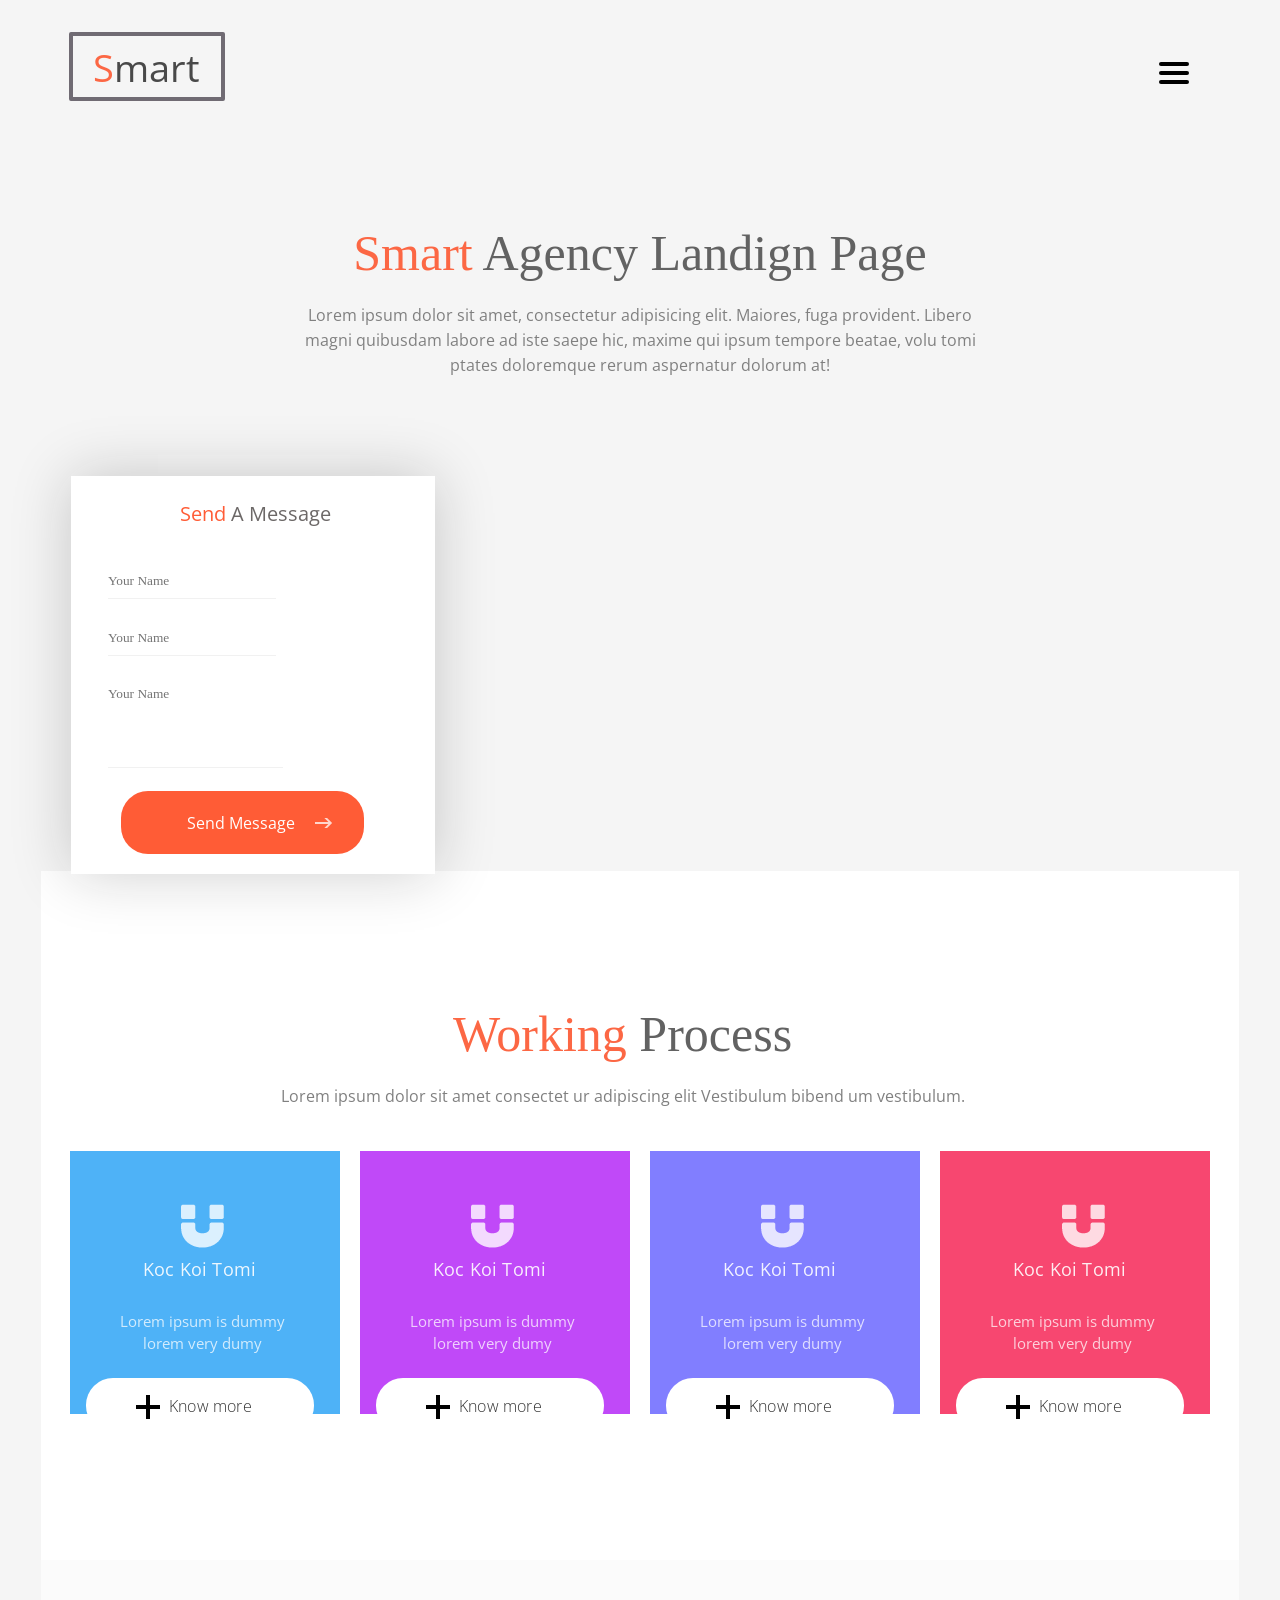
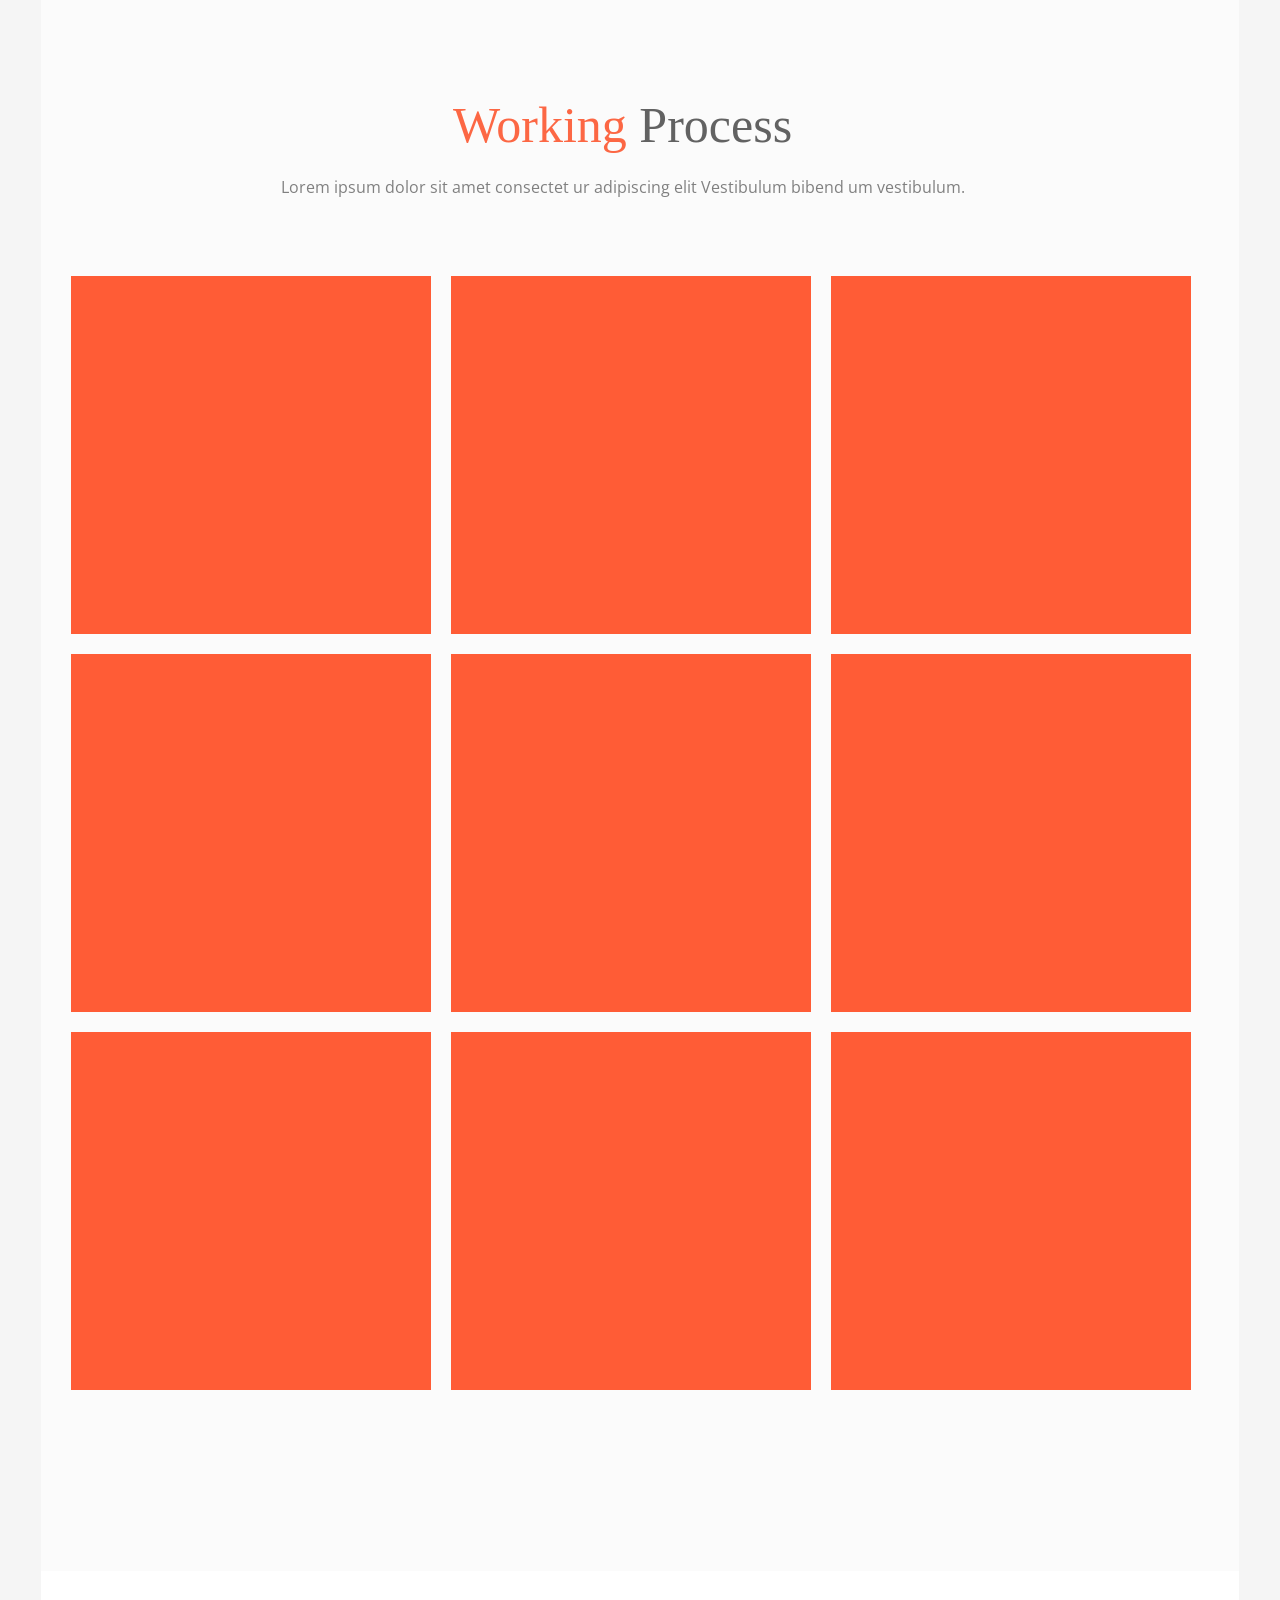
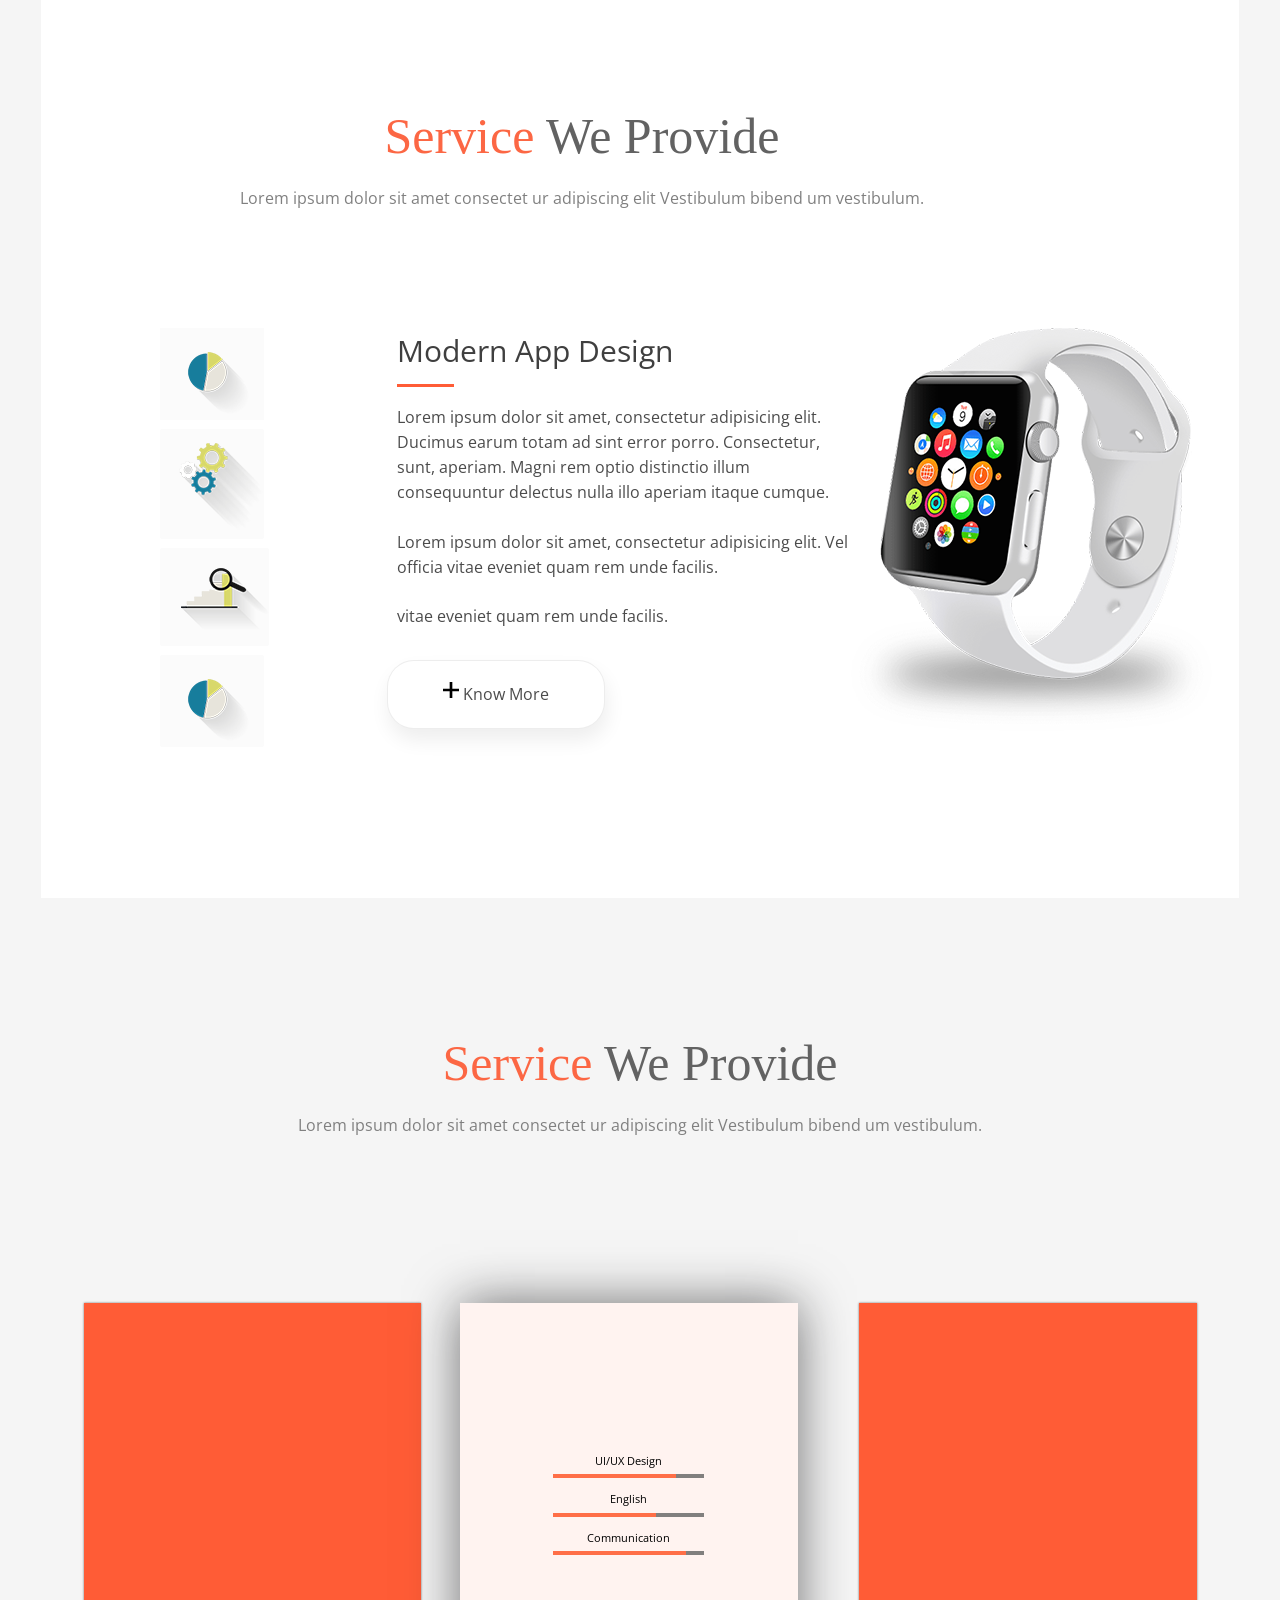
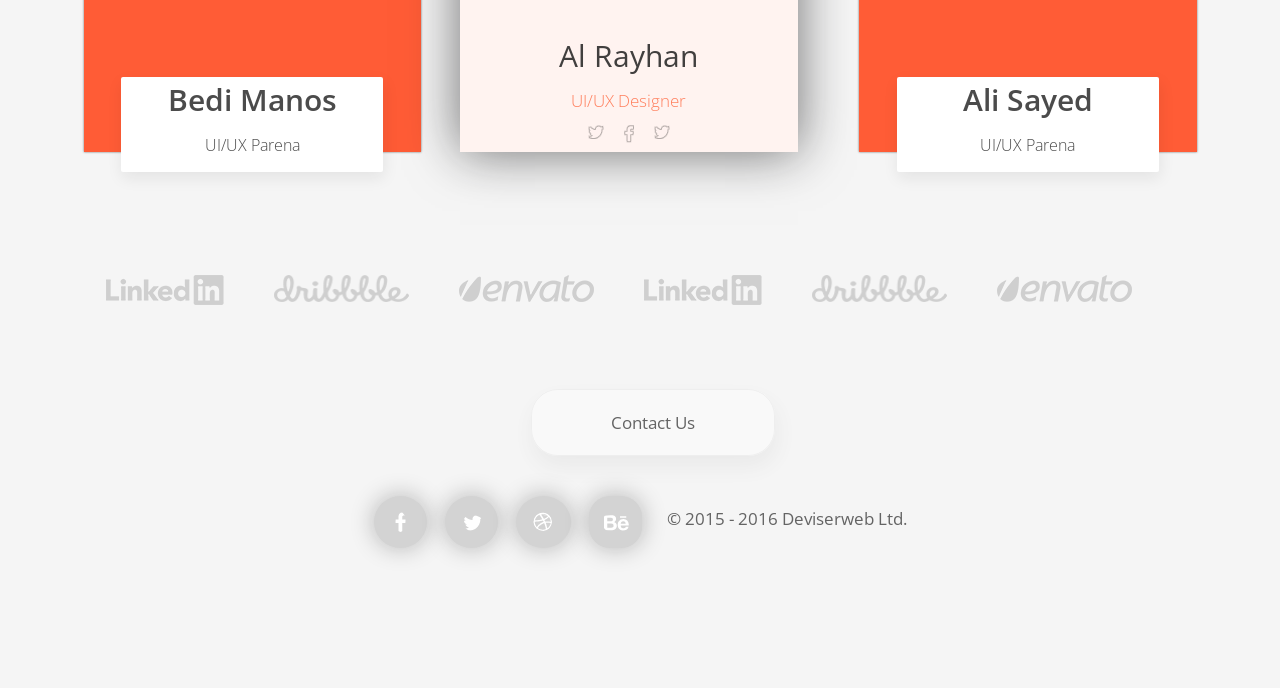
<file: adaptive-project_2/index.html>
<!DOCTYPE html>
<html lang="ru">
<head>
	<meta charset="UTF-8">
	<title>Document</title>
	<meta name="viewport" content="width=device-width, initial-scale=1">
	<link rel="stylesheet" href="./css/style.css">
	<link href="https://fonts.googleapis.com/css?family=Open+Sans:300,400,700&display=swap" rel="stylesheet">
</head>
<body>
	<header class="header">
		<div class="container">
			<div class="header__menu">
				<div class="header__logo">
					<span>Smart</span>
				</div>

				<div class="header__burger">
					<span></span>
				</div>

				<nav>
					<ul class="header__dropdown">
						<li class="header__dropdown__part"><a href="#">Главная</a></li>
						<li class="header__dropdown__part"><a href="#">Интресное</a></li>
						<li class="header__dropdown__part"><a href="#">Популярное</a></li>
						<li class="header__dropdown__part extra"><a href="#">О канале</a></li>
					</ul>
				</nav>
			</div>
		</div>
	</header>

	<section class="section">
		<div class="container">
			<div class="text">
				<div class="container__for-text">
					<h1 class="text__title"><span>Smart</span> Agency Landign Page</h1>
					<div class="text__text">Lorem ipsum dolor sit amet, consectetur adipisicing elit. Maiores, fuga provident. Libero magni quibusdam labore ad iste saepe hic, maxime qui ipsum tempore beatae, volu tomi ptates doloremque rerum aspernatur dolorum at!</div>
				</div>
			</div>
			<div class="for-input">
				<div class="input">
					<div class="input__title"><span>Send</span> A Message</div>
					<input type="text" class="input__first" placeholder="Your Name"></input><br>
					<input type="text" name="" class="input__second" placeholder="Your Name"></input><br>
					<textarea class="input__textarea" placeholder="Your Name"></textarea>

					<button class="button">
						<span class="button__button">Send Message</span>
						<img src="./img/arrow.png" alt="arrow" class="button__arrow">
					</button>
				</div>
			</div>
		</div>
	</section>

	<section class="first">
		<div class="container">
			<div class="text">
				<div class="container__for-text">
					<h1 class="text__title"><span>Working</span> Process</h1>
					<div class="text__text">Lorem ipsum dolor sit amet consectet ur adipiscing elit  Vestibulum bibend um vestibulum.</div>
				</div>
			</div>

			<div class="container__flex">
				<div class="container__flex__first">
					<img src="./img/magnit.png" alt="magnit" class="magnit">
					<span>Koc Koi Tomi</span>
					<p>Lorem ipsum is dummy lorem very dumy</p>
					<a href="#" class="button1">
						<img src="./img/iconmonstr-plus-2.svg" alt="svg" class="svg">
						<span class="more">Know more</span>
					</a>
				</div>
				<div class="container__flex__second">
					<img src="./img/magnit.png" alt="magnit" class="magnit">
					<span>Koc Koi Tomi</span>
					<p>Lorem ipsum is dummy lorem very dumy</p>
					<a href="#" class="button1">
						<img src="./img/iconmonstr-plus-2.svg" alt="svg" class="svg">
						<span class="more">Know more</span>
					</a></div>
				<div class="container__flex__third">
					<img src="./img/magnit.png" alt="magnit" class="magnit">
					<span>Koc Koi Tomi</span>
					<p>Lorem ipsum is dummy lorem very dumy</p>
					<a href="#" class="button1">
						<img src="./img/iconmonstr-plus-2.svg" alt="svg" class="svg">
						<span class="more">Know more</span>
					</a></div>
				<div class="container__flex__fourth">
					<img src="./img/magnit.png" alt="magnit" class="magnit">
					<span>Koc Koi Tomi</span>
					<p>Lorem ipsum is dummy lorem very dumy</p>
					<a href="#" class="button1">
						<img src="./img/iconmonstr-plus-2.svg" alt="svg" class="svg">
						<span class="more">Know more</span>
					</a></div>
			</div>
		</div>
	</section>

	<section class="second">
		<div class="container">
			<div class="text">
				<div class="container__for-text">
					<h1 class="text__title"><span>Working</span> Process</h1>
					<div class="text__text">Lorem ipsum dolor sit amet consectet ur adipiscing elit  Vestibulum bibend um vestibulum.</div>
				</div>
			</div>

			<div class="second__flex">
				<div class="second__flex__bg zero"></div>
				<div class="second__flex__bg1 first"></div>
				<div class="second__flex__bg1 second"></div>
				<div class="second__flex__bg third"></div>
				<div class="second__flex__bg1 fourth"></div>
				<div class="second__flex__bg1 fifth"></div>
				<div class="second__flex__bg sixth"></div>
				<div class="second__flex__bg1 seventh"></div>
				<div class="second__flex__bg1 eight"></div>
			</div>
		</div>
	</section>

	<section class="third1">
		<div class="container">
			<div class="text">
				<div class="container__for-text">
					<h1 class="text__title"><span>Service</span> We Provide</h1>
					<div class="text__text">Lorem ipsum dolor sit amet consectet ur adipiscing elit  Vestibulum bibend um vestibulum.</div>
				</div>
			</div>

			<div class="content">
				<div class="content__icons icons">
					<img src="./img/circle.png" alt="circle" class="icons__first">
					<img src="./img/setting.png" alt="setting" class="icons__second">
					<img src="./img/table.png" alt="table" class="icons__third">
					<img src="./img/circle.png" alt="circle" class="icons__fourth">
				</div>
				<div class="content__content contents">
					<h2>Modern App Design</h2>
					<div class="contents__line"></div>
					<p class="contents__paragraph">Lorem ipsum dolor sit amet, consectetur adipisicing elit. Ducimus earum totam ad sint error porro. Consectetur, sunt, aperiam. Magni rem optio distinctio illum consequuntur delectus nulla illo aperiam itaque cumque.</p>
					<p class="contents__paragraph2">Lorem ipsum dolor sit amet, consectetur adipisicing elit. Vel officia vitae eveniet quam rem unde facilis.</p>
					<p class="contents__last-paragraph">vitae eveniet quam rem unde facilis.</p>
					<a href="#" class="button">
						<img src="./img/iconmonstr-plus-2.svg" alt="svg" class="contents__icons">
						<span class="contents__button">Know More</span>
					</a>
				</div>
				<div class="content__picture">
					<img src="./img/apple-watch.png" alt="apple" class="picture__watch">
				</div>
			</div>
		</div>
	</section>

	<section class="fourth">
		<div class="container">
			<div class="text">
				<div class="container__for-text">
					<h1 class="text__title"><span>Service</span> We Provide</h1>
					<div class="text__text">Lorem ipsum dolor sit amet consectet ur adipiscing elit  Vestibulum bibend um vestibulum.</div>
				</div>
			</div>

			<div class="flexbox">
				<div class="flexbox__first">
					<div class="flexbox__square">
						<h3>Bedi Manos</h3>
						<p>UI/UX Parena</p>
					</div>
				</div>
				<div class="flexbox__second">
					<span class="flexbox__elem first__elem">UI/UX  Design</span>
					<div class="flexbox__line-first">
						<div class="flexbox__line-in-first"></div>
					</div>
					<span class="flexbox__elem">English</span>
					<div class="flexbox__line-second">
						<div class="flexbox__line-in-second"></div></div>
					<span class="flexbox__elem">Communication</span>
					<div class="flexbox__line-third">
						<div class="flexbox__line-in-third"></div></div>
					<p class="flexbox__name">Al Rayhan</p>
					<p class="flexbox__qualification">UI/UX Designer</p>
					<a href="#"><img src="./img/twitters.png" alt="twitters" class="flexbox__icons1"></a>
					<a href="#"><img src="./img/facebooks.png" alt="facebook" class="flexbox__icons2"></a>
					<a href="#"><img src="./img/idontknow.png" alt="idontknow" class="flexbox__icons3"></a>
				</div>
				<div class="flexbox__third">
					<div class="flexbox__square">
						<h3>Ali Sayed</h3>
						<p>UI/UX Parena</p>
					</div>
				</div>
			</div>
		</div>
	</section>

	<section class="last">
		<div class="container">
			<div class="partners">
				<img src="./img/partner4.png" alt="partner" class="partner_1 first">
				<img src="./img/partner1.png" alt="partner" class="partner_2 second">
				<img src="./img/partner2.png" alt="partner" class="partner_3 third">
				<img src="./img/partner4.png" alt="partner" class="partner_1 fourth">
				<img src="./img/partner1.png" alt="partner" class="partner_2 fifth">
				<img src="./img/partner2.png" alt="partner" class="partner_3 sixth">
			</div>
		</div>
	</section>

	<footer class="footer">
		<div class="container">
			<a href="#">
				<span class="footer__button">Contact Us</span>
			</a>
			<div class="flexing">
				<div class="footer__icons">
					<img src="./img/face.png" alt="face" class="footer__face">
					<img src="./img/twit.png" alt="twit" class="footer__twit">
					<img src="./img/ball.png" alt="ball" class="footer__ball">
					<img src="./img/be.png" alt="be" class="footer__be">
				</div>

				<span>© 2015 - 2016 Deviserweb Ltd.</span>
			</div>
		</div>
	</footer>
	<script src="https://code.jquery.com/jquery-3.4.1.min.js"></script>
	<script src="./js/burger.js"></script>
</body>
</html>
</file>
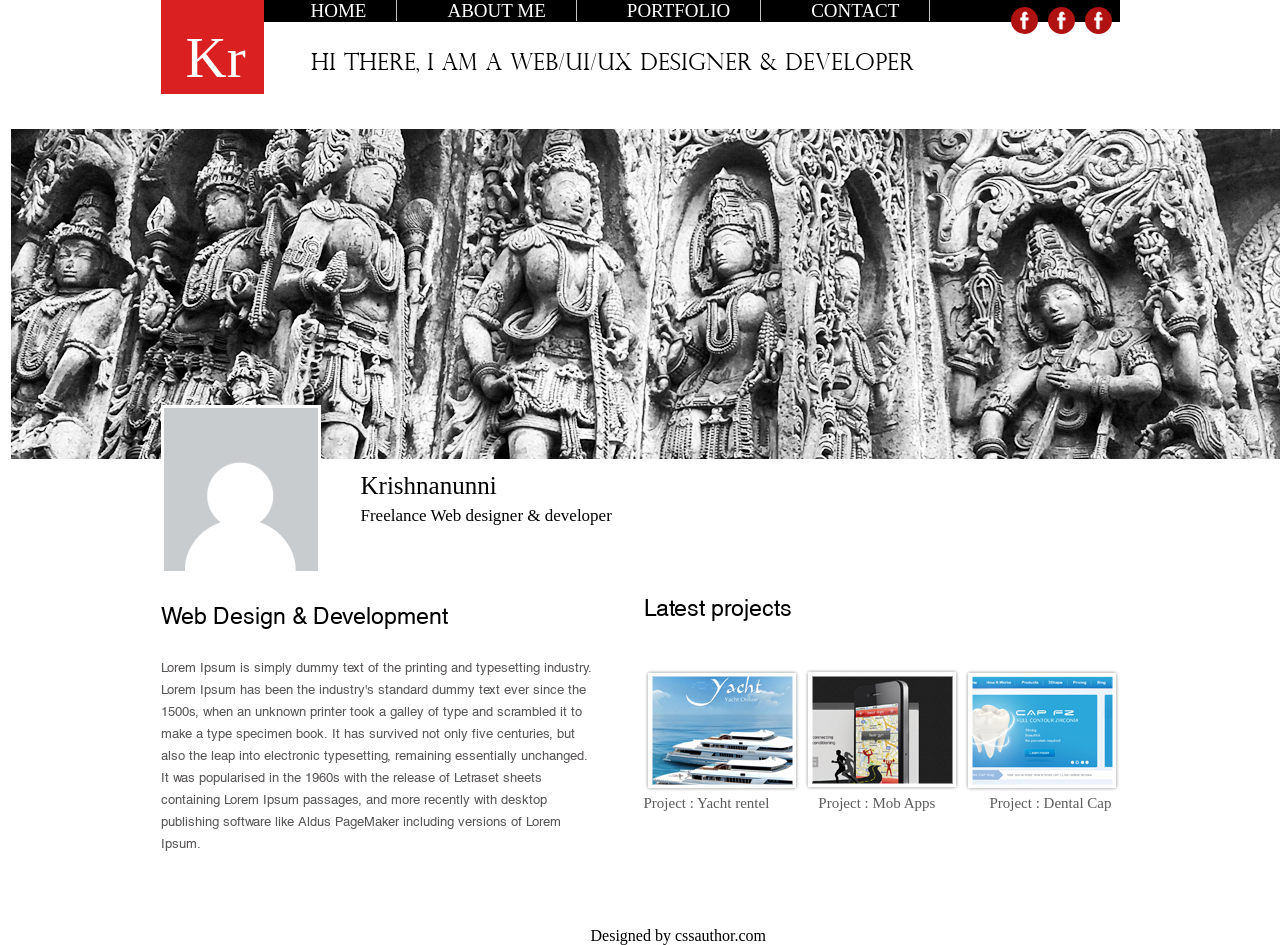
<file: project/index.html>
<!DOCTYPE html>
<html lang="en">
<head>
	<meta charset="UTF-8">
	<title>Document</title>
	<link rel="stylesheet" href="./sass/index.css">
</head>
<body>
	<header>
		<div class="wrapper">
			<nav>
				<ul class="menu">
					<li><a href="#" class="first">Home</a></li>
					<li><a href="#">About me</a></li>
					<li><a href="#">Portfolio</a></li>
					<li><a href="#">Contact</a></li>
				</ul>
			</nav>
			<div class="logo">Kr</div>
			<div class="icon">
				<img src="./img/facebook.png" alt="facebook" class="facebook">
				<img src="./img/facebook.png" alt="facebook" class="facebook1">
				<img src="./img/facebook.png" alt="facebook" class="facebook2">
			</div>
			<h1>Hi there,  i am a Web/UI/ux Designer & Developer </h1>
		</div>
	</header>

	<section>
		<div class="wrapper1">
			<img src="./img/sculptures.png" alt="sculptures" class="sculptures">
			<div class="profile">
				<img src="./img/model.png" alt="model" class="model">
				<p class="in-profile">Krishnanunni</p>
				<p class="work">Freelance Web designer & developer</p>
			</div>
		</div>
	</section>

	<section>
		<div class="wrapper">
			<div class="flex">
				<div class="left">
					<h3>Web Design & Development</h3>
					<p class="lorem">Lorem Ipsum is simply dummy text of the printing and typesetting industry. Lorem Ipsum has been the industry's standard dummy text ever since the 1500s, when an unknown printer took a galley of type and scrambled it to make a type specimen book. It has survived not only five centuries, but also the leap into electronic typesetting, remaining essentially unchanged. It was popularised
	 				in the 1960s with the release of Letraset sheets containing Lorem Ipsum passages, and more recently with desktop publishing software like Aldus PageMaker including versions of Lorem Ipsum.</p>
	 			</div>

	 			<div class="right">
					<h3>Latest projects</h3>
					<div class="flex a">
						<a href="#"><img src="./img/Yacht.png" alt="yacht"></a>
						<a href="#"><img src="./img/iphone4.png" alt="iphone"></a>
						<a href="#"><img src="./img/cap_(2).png" alt="cap"></a>
					</div>

					<div class="text-for-a">
						<a href="#"><span class="the-first">Project : Yacht rentel</span></a>
						<a href="#"><span class="the-second">Project : Mob Apps</span></a>
						<a href="#"><span class="the-third">Project : Dental Cap</span></a>
					</div>
	 			</div>
	 		</div>
		</div>
	</section>

	<footer>
		<div class="wrapper">
			<p class="footer">Designed by cssauthor.com</p>
		</div>
	</footer>
</body>
</html>
</file>
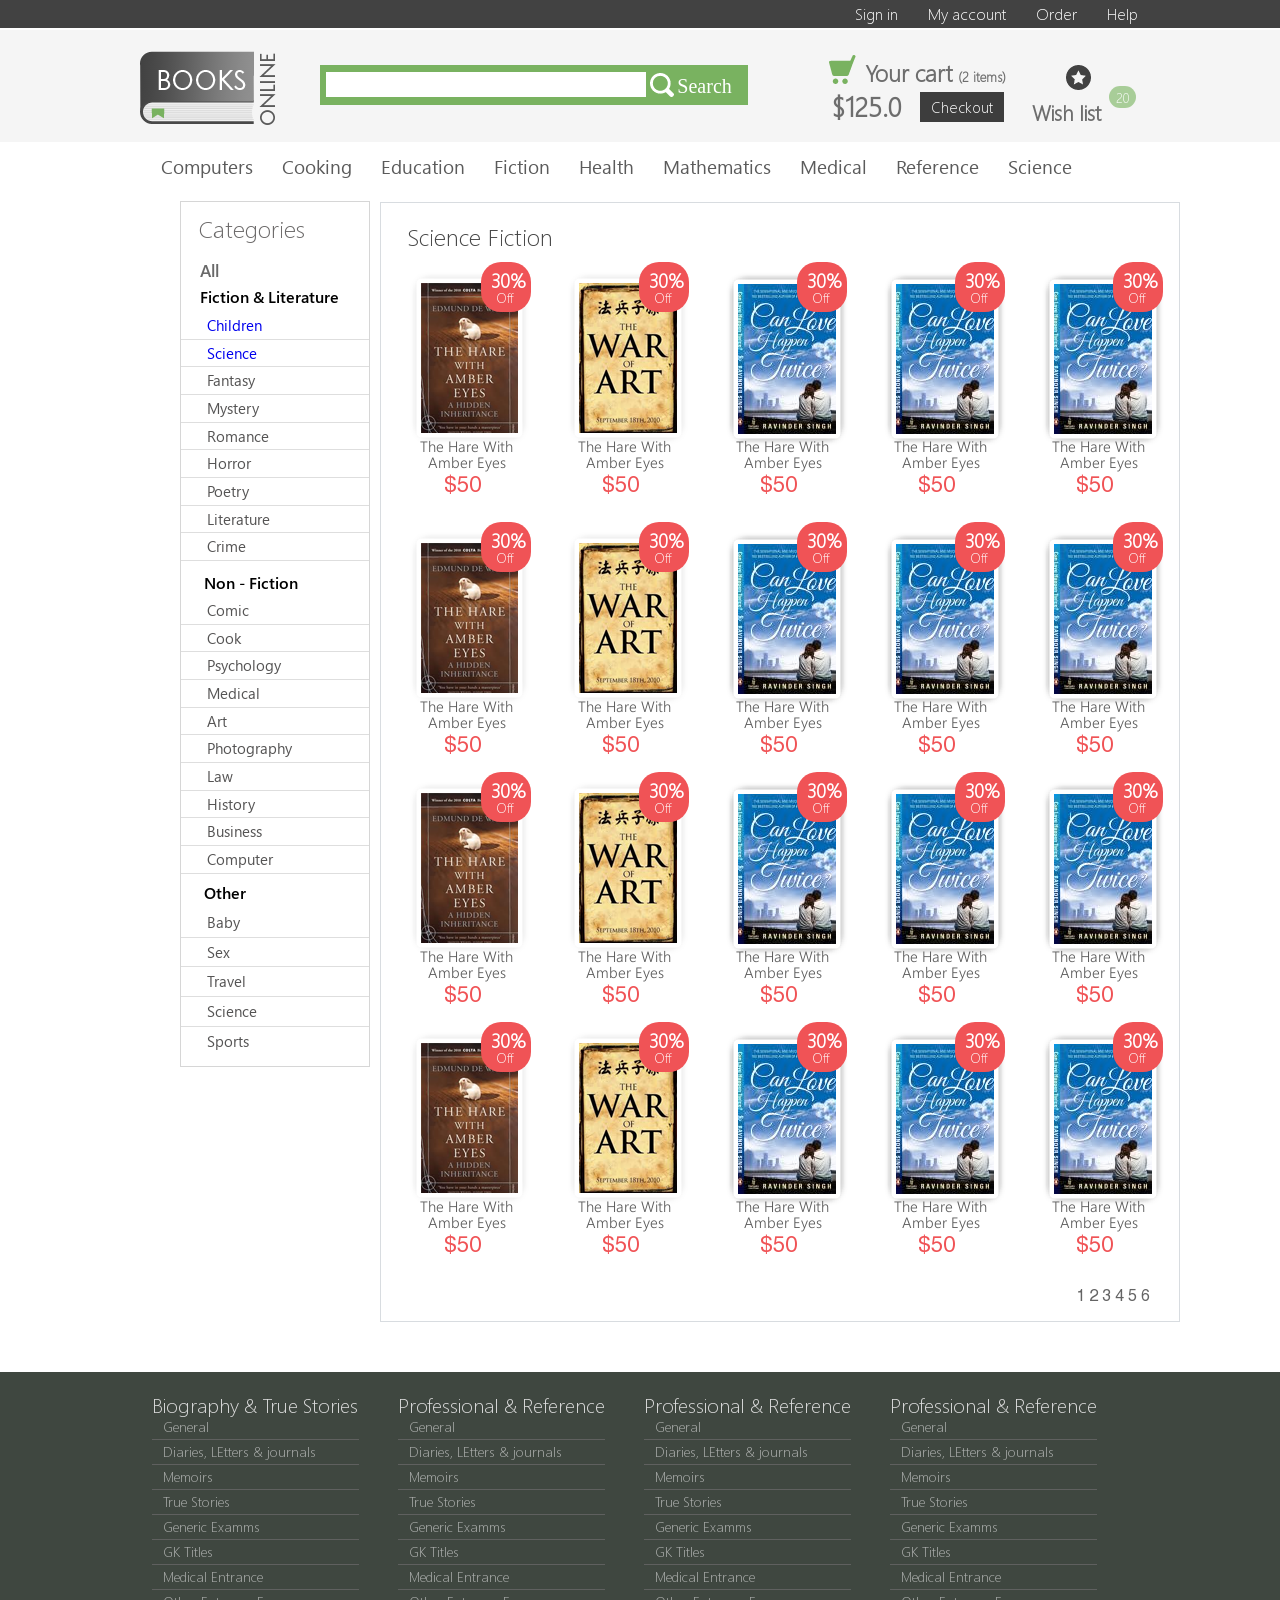
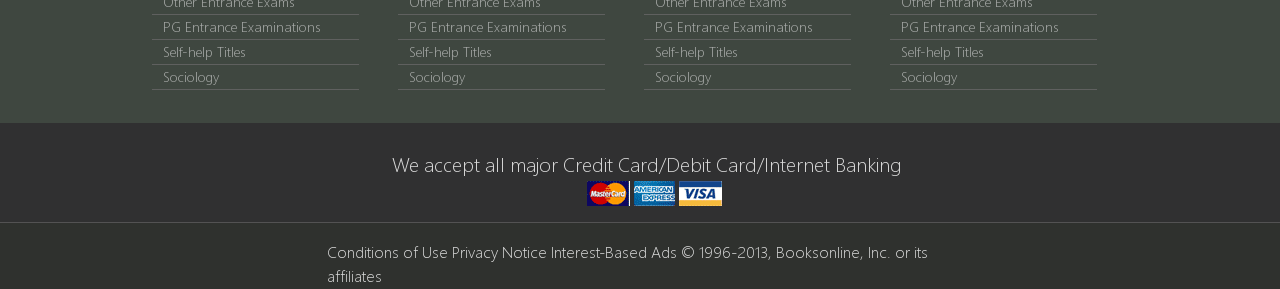
<file: verstka_1/project/index.html>
<!DOCTYPE html>
<html lang="en">
<head>
	<meta charset="UTF-8">
	<title>Document</title>
	<link rel="stylesheet" href="./css/style.css">
	<link rel="stylesheet" href="./css/media.css">
</head>
<body>
	<header>
		<div class="wrapper">
			<div class="line"></div>
			<nav class="container">
				<ul class="ul">
					<li class="li"><a href="#" class="a">Sign in</a></li>
					<li class="li"><a href="#" class="a">My account</a></li>
					<li class="li"><a href="#" class="a">Order</a></li>
					<li class="li"><a href="#" class="a">Help</a></li>
				</ul>
			</nav>
		</div>
	</header>

	<section>
		<div class="wrapper-second">
			<div class="container bg1">
				<img src="./img/16-layers.png" alt="books" class="books">
				<div class="input">
					<input type="text" class="first__input" ></input>
					<button>
						<img src="./img/search.png" alt="search" class="search">
						<span>Search</span>
					</button>
				</div>

				<div class="block">
					<img src="./img/magazine.png" alt="magazine" class="magazine">
					<span class="my__cart">Your cart <span>(2 items)</span></span>
					<p class="cost">$125.0 </p>
					<button class="checkout">Checkout</button>
					<img src="./img/star.png" alt="star" class="star">
					<span class="twenty">20</span>
					<span class="list">Wish list</span>
				</div>
			</div>
		</div>
	</section>

	<section>
		<div class="wrapper">
			<div class="container">
				<nav class="second-menu">
					<ul class="in-second-menu">
						<li class="first"><a href="#" class="in-a">Computers</a></li>
						<li class="first"><a href="#" class="in-a">Cooking</a></li>
						<li class="first"><a href="#" class="in-a">Education</a></li>
						<li class="first"><a href="#" class="in-a">Fiction</a></li>
						<li class="first"><a href="#" class="in-a">Health</a></li>
						<li class="first"><a href="#" class="in-a">Mathematics</a></li>
						<li class="first"><a href="#" class="in-a">Medical</a></li>
						<li class="first"><a href="#" class="in-a">Reference</a></li>
						<li class="first"><a href="#" class="in-a">Science</a></li>
					</ul>
				</nav>
			</div>
		</div>
	</section>

	<div class="flex b">
		<aside>
			<div class="wrapper4">
				<div class="aside">
					<h3>Categories</h3>
					<p class="all">All</p>
					<p  class="fiction">Fiction & Literature</p>
					<div class="block-for-aside">
						<p class="lite"><a href="#">Children</a></p>
						<p class="lite"><a href="#">Science</a></p>
						<p class="lite">Fantasy</p>
						<p class="lite">Mystery</p>
						<p class="lite">Romance</p>
						<p class="lite">Horror</p>
						<p class="lite">Poetry</p>
						<p class="lite">Literature</p>
						<p class="lite">Crime</p>
					</div>

					<p class="fiction1">Non - Fiction</p>
					<div class="second-block-for-aside">
						<p class="lite1">Comic</p>
						<p class="lite1">Cook</p>
						<p class="lite1">Psychology</p>
						<p class="lite1">Medical</p>
						<p class="lite1">Art</p>
						<p class="lite1">Photography</p>
						<p class="lite1">Law</p>
						<p class="lite1">History</p>
						<p class="lite1">Business</p>
						<p class="lite1">Computer</p>
					</div>

					<p class="fiction2">Other</p>
					<div class="third-block-for-aside">
						<p class="lite1">Baby</p>
						<p class="lite1">Sex</p>
						<p class="lite1">Travel</p>
						<p class="lite1">Science</p>
						<p class="lite">Sports</p>
					</div>
				</div>	
			</div>
		</aside>
		<div class="wrapper3">
			<main>
				<p>Science Fiction</p>
				<div class="flex">
					<a href="#">
						<div class="flex">
							<img src="./img/book1.png" alt="book1" class="book">
							<div class="span">
								<span class="span1">30%</span><br>
								<span class="span2">Off</span>
							</div>

							<div class="block">
								<span>The Hare With Amber Eyes</span>
								<span class="costs">$50</span>
							</div>
						</div>
					</a>
					<a href="#">
						<div class="flex c">
							<img src="./img/book2.png" alt="book1" class="book">
							<div class="span">
								<span class="span1">30%</span><br>
								<span class="span2">Off</span>
							</div>

							<div class="block">
								<span>The Hare With Amber Eyes</span>
								<span class="costs">$50</span>
							</div>
						</div>
					</a>
					<a href="#">
						<div class="flex d">
							<img src="./img/book3.png" alt="book1" class="book">
							<div class="span">
								<span class="span1">30%</span><br>
								<span class="span2">Off</span>
							</div>

							<div class="block">
								<span>The Hare With Amber Eyes</span>
								<span class="costs">$50</span>
							</div>
						</div>
					</a>
					<a href="#">
						<div class="flex e">
							<img src="./img/book3.png" alt="book1" class="book">
							<div class="span">
								<span class="span1">30%</span><br>
								<span class="span2">Off</span>
							</div>

							<div class="block">
								<span>The Hare With Amber Eyes</span>
								<span class="costs">$50</span>
							</div>
						</div>
					</a>
					<a href="">
						<div class="flex f">
							<img src="./img/book3.png" alt="book1" class="book">
							<div class="span">
								<span class="span1">30%</span><br>
								<span class="span2">Off</span>
							</div>

							<div class="block">
								<span>The Hare With Amber Eyes</span>
								<span class="costs">$50</span>
							</div>
						</div>
					</a>
				</div>

				<div class="flex ac">
					<div class="flex">
						<img src="./img/book1.png" alt="book1" class="book">
						<div class="span">
							<span class="span1">30%</span><br>
							<span class="span2">Off</span>
						</div>

						<div class="block">
							<span>The Hare With Amber Eyes</span>
							<span class="costs">$50</span>
						</div>
					</div>

					<div class="flex c">
						<img src="./img/book2.png" alt="book1" class="book">
						<div class="span">
							<span class="span1">30%</span><br>
							<span class="span2">Off</span>
						</div>

						<div class="block">
							<span>The Hare With Amber Eyes</span>
							<span class="costs">$50</span>
						</div>
					</div>

					<div class="flex d">
						<img src="./img/book3.png" alt="book1" class="book">
						<div class="span">
							<span class="span1">30%</span><br>
							<span class="span2">Off</span>
						</div>

						<div class="block">
							<span>The Hare With Amber Eyes</span>
							<span class="costs">$50</span>
						</div>
					</div>

					<div class="flex e">
						<img src="./img/book3.png" alt="book1" class="book">
						<div class="span">
							<span class="span1">30%</span><br>
							<span class="span2">Off</span>
						</div>

						<div class="block">
							<span>The Hare With Amber Eyes</span>
							<span class="costs">$50</span>
						</div>
					</div>

					<div class="flex f">
						<img src="./img/book3.png" alt="book1" class="book">
						<div class="span">
							<span class="span1">30%</span><br>
							<span class="span2">Off</span>
						</div>

						<div class="block">
							<span>The Hare With Amber Eyes</span>
							<span class="costs">$50</span>
						</div>
					</div>
				</div>

				<div class="flex ad">
					<div class="flex">
						<img src="./img/book1.png" alt="book1" class="book">
						<div class="span">
							<span class="span1">30%</span><br>
							<span class="span2">Off</span>
						</div>

						<div class="block">
							<span>The Hare With Amber Eyes</span>
							<span class="costs">$50</span>
						</div>
					</div>

					<div class="flex c">
						<img src="./img/book2.png" alt="book1" class="book">
						<div class="span">
							<span class="span1">30%</span><br>
							<span class="span2">Off</span>
						</div>

						<div class="block">
							<span>The Hare With Amber Eyes</span>
							<span class="costs">$50</span>
						</div>
					</div>

					<div class="flex d">
						<img src="./img/book3.png" alt="book1" class="book">
						<div class="span">
							<span class="span1">30%</span><br>
							<span class="span2">Off</span>
						</div>

						<div class="block">
							<span>The Hare With Amber Eyes</span>
							<span class="costs">$50</span>
						</div>
					</div>

					<div class="flex e">
						<img src="./img/book3.png" alt="book1" class="book">
						<div class="span">
							<span class="span1">30%</span><br>
							<span class="span2">Off</span>
						</div>

						<div class="block">
							<span>The Hare With Amber Eyes</span>
							<span class="costs">$50</span>
						</div>
					</div>

					<div class="flex f">
						<img src="./img/book3.png" alt="book1" class="book">
						<div class="span">
							<span class="span1">30%</span><br>
							<span class="span2">Off</span>
						</div>

						<div class="block">
							<span>The Hare With Amber Eyes</span>
							<span class="costs">$50</span>
						</div>
					</div>
				</div>

				<div class="flex ae">
					<div class="flex">
						<img src="./img/book1.png" alt="book1" class="book">
						<div class="span">
							<span class="span1">30%</span><br>
							<span class="span2">Off</span>
						</div>

						<div class="block">
							<span>The Hare With Amber Eyes</span>
							<span class="costs">$50</span>
						</div>
					</div>

					<div class="flex c">
						<img src="./img/book2.png" alt="book1" class="book">
						<div class="span">
							<span class="span1">30%</span><br>
							<span class="span2">Off</span>
						</div>

						<div class="block">
							<span>The Hare With Amber Eyes</span>
							<span class="costs">$50</span>
						</div>
					</div>

					<div class="flex d">
						<img src="./img/book3.png" alt="book1" class="book">
						<div class="span">
							<span class="span1">30%</span><br>
							<span class="span2">Off</span>
						</div>

						<div class="block">
							<span>The Hare With Amber Eyes</span>
							<span class="costs">$50</span>
						</div>
					</div>

					<div class="flex e">
						<img src="./img/book3.png" alt="book1" class="book">
						<div class="span">
							<span class="span1">30%</span><br>
							<span class="span2">Off</span>
						</div>

						<div class="block">
							<span>The Hare With Amber Eyes</span>
							<span class="costs">$50</span>
						</div>
					</div>

					<div class="flex f">
						<img src="./img/book3.png" alt="book1" class="book">
						<div class="span">
							<span class="span1">30%</span><br>
							<span class="span2">Off</span>
						</div>

						<div class="block">
							<span>The Hare With Amber Eyes</span>
							<span class="costs">$50</span>
						</div>
					</div>
				</div>
				<div class="spanion">
					<a href="#"><span class="number">1</span></a>
					<a href="#"><span class="number">2</span></a>
					<a href="#"><span class="number">3</span></a>
					<a href="#"><span class="number">4</span></a>
					<a href="#"><span class="number">5</span></a>
					<a href="#"><span class="number">6</span></a>
				</div>
			</main>
		</div>
	</div>

	<section>
		<div class="wrapper2">
			<div class="container2">
				<div class="the-first-block">
					<div class="flex">
						<div class="block">
							<h3>Biography & True Stories</h3>
							<p class="in-block">General</p>
							<p class="in-block">Diaries, LEtters & journals</p>
							<p class="in-block">Memoirs</p>
							<p class="in-block">True Stories</p>
							<p class="in-block">Generic Examms</p>
							<p class="in-block">GK Titles</p>
							<p class="in-block">Medical Entrance</p>
							<p class="in-block">Other Entrance Exams</p>
							<p class="in-block">PG Entrance Examinations</p>
							<p class="in-block">Self-help Titles</p>
							<p class="in-block">Sociology</p>
						</div>
					</div>
				</div>

				<div class="the-second-block">
					<div class="flex">
						<div class="block">
							<h3>Professional & Reference </h3>
							<p class="in-block">General</p>
							<p class="in-block">Diaries, LEtters & journals</p>
							<p class="in-block">Memoirs</p>
							<p class="in-block">True Stories</p>
							<p class="in-block">Generic Examms</p>
							<p class="in-block">GK Titles</p>
							<p class="in-block">Medical Entrance</p>
							<p class="in-block">Other Entrance Exams</p>
							<p class="in-block">PG Entrance Examinations</p>
							<p class="in-block">Self-help Titles</p>
							<p class="in-block">Sociology</p>
						</div>
					</div>
				</div>

				<div class="the-third-block">
					<div class="flex">
						<div class="block">
							<h3>Professional & Reference </h3>
							<p class="in-block">General</p>
							<p class="in-block">Diaries, LEtters & journals</p>
							<p class="in-block">Memoirs</p>
							<p class="in-block">True Stories</p>
							<p class="in-block">Generic Examms</p>
							<p class="in-block">GK Titles</p>
							<p class="in-block">Medical Entrance</p>
							<p class="in-block">Other Entrance Exams</p>
							<p class="in-block">PG Entrance Examinations</p>
							<p class="in-block">Self-help Titles</p>
							<p class="in-block">Sociology</p>
						</div>
					</div>
				</div>

				<div class="the-fourth-block">
					<div class="flex">
						<div class="block">
							<h3>Professional & Reference </h3>
							<p class="in-block">General</p>
							<p class="in-block">Diaries, LEtters & journals</p>
							<p class="in-block">Memoirs</p>
							<p class="in-block">True Stories</p>
							<p class="in-block">Generic Examms</p>
							<p class="in-block">GK Titles</p>
							<p class="in-block">Medical Entrance</p>
							<p class="in-block">Other Entrance Exams</p>
							<p class="in-block">PG Entrance Examinations</p>
							<p class="in-block">Self-help Titles</p>
							<p class="in-block">Sociology</p>
						</div>
					</div>
				</div>
			</div>
		</div>
	</section>

	<section>
		<div class="wrapper5">
			<div class="container3">
				<span> We accept all major Credit Card/Debit Card/Internet Banking </span>
				<div class="flex position">
					<img src="./img/mastercard.png" alt="mastercard" class="mastercard">
					<img src="./img/american.png" alt="american" class="american">
					<img src="./img/visa.png" alt="visa" class="visa">
				</div>
			</div>
		</div>
	</section>

	<footer>
		<span> Conditions of Use Privacy Notice Interest-Based Ads © 1996-2013, Booksonline, Inc. or its affiliates </span>
	</footer>
</body>
</html>
</file>
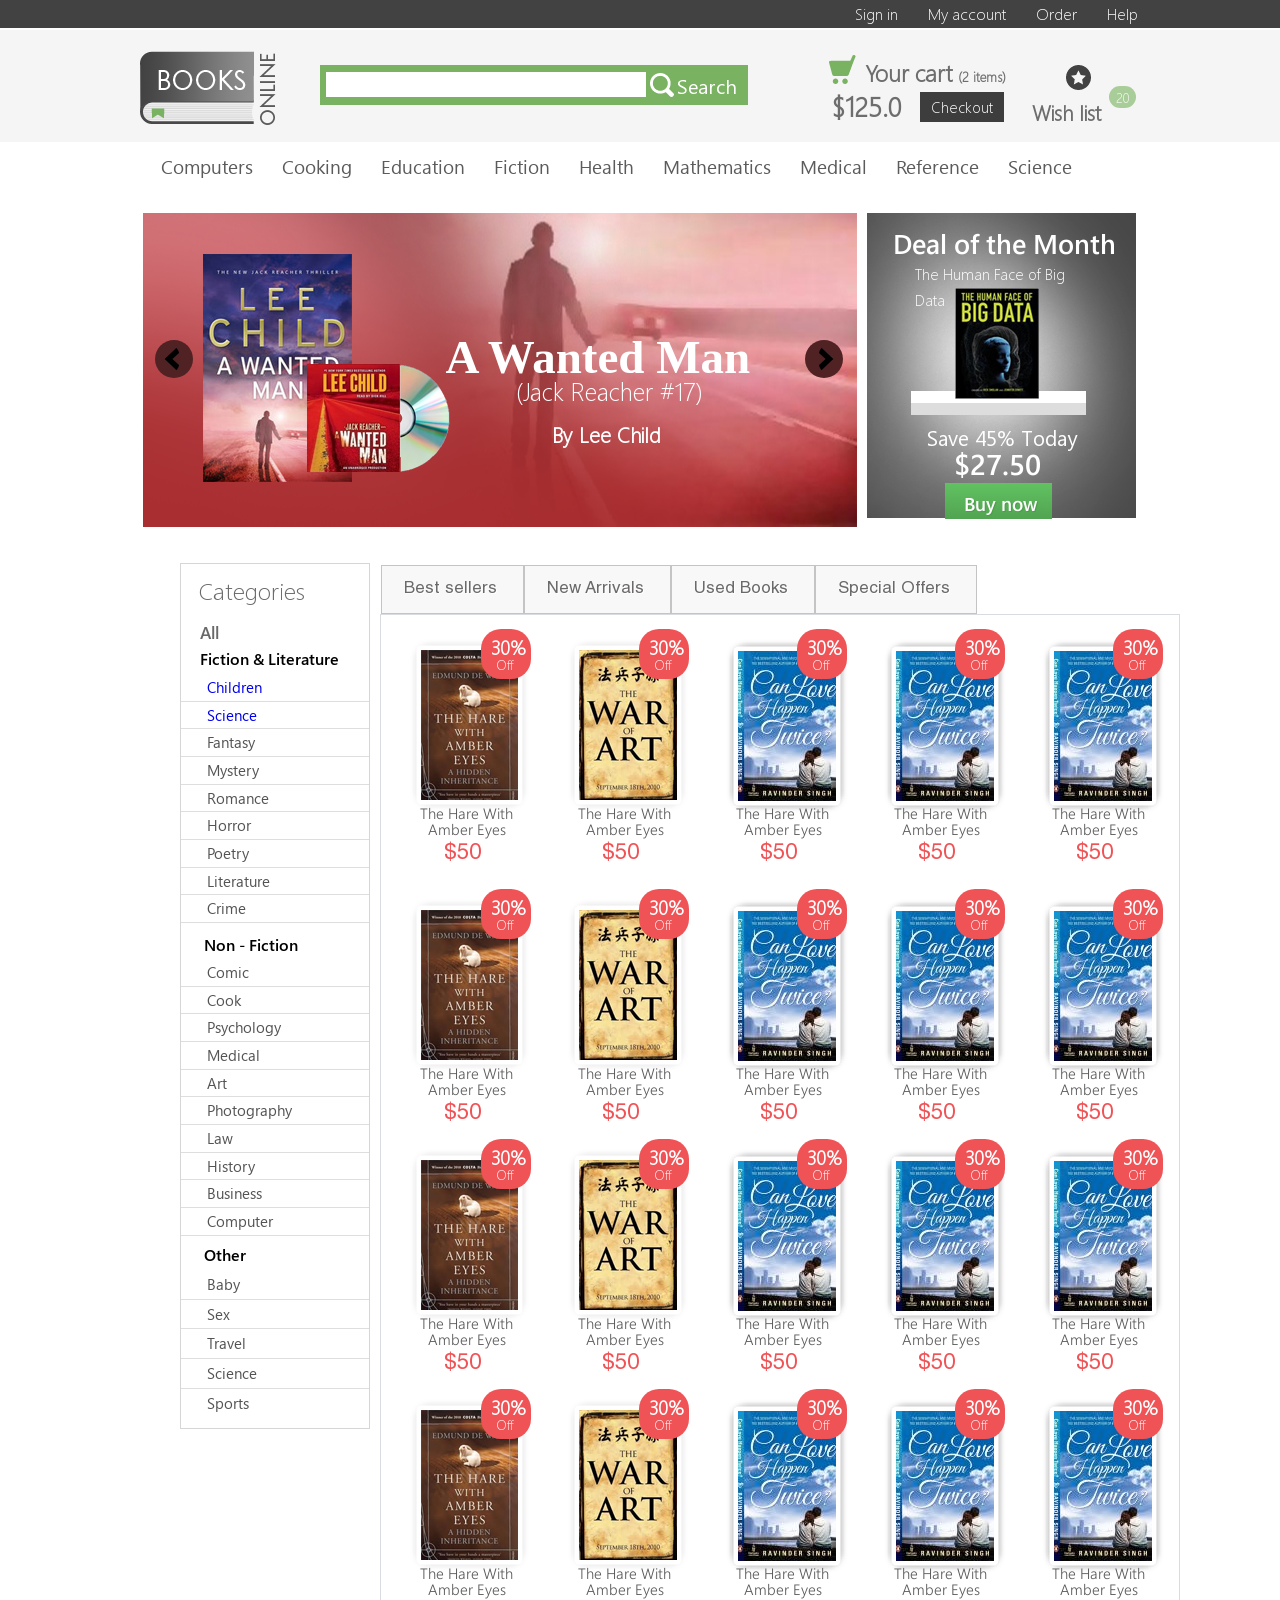
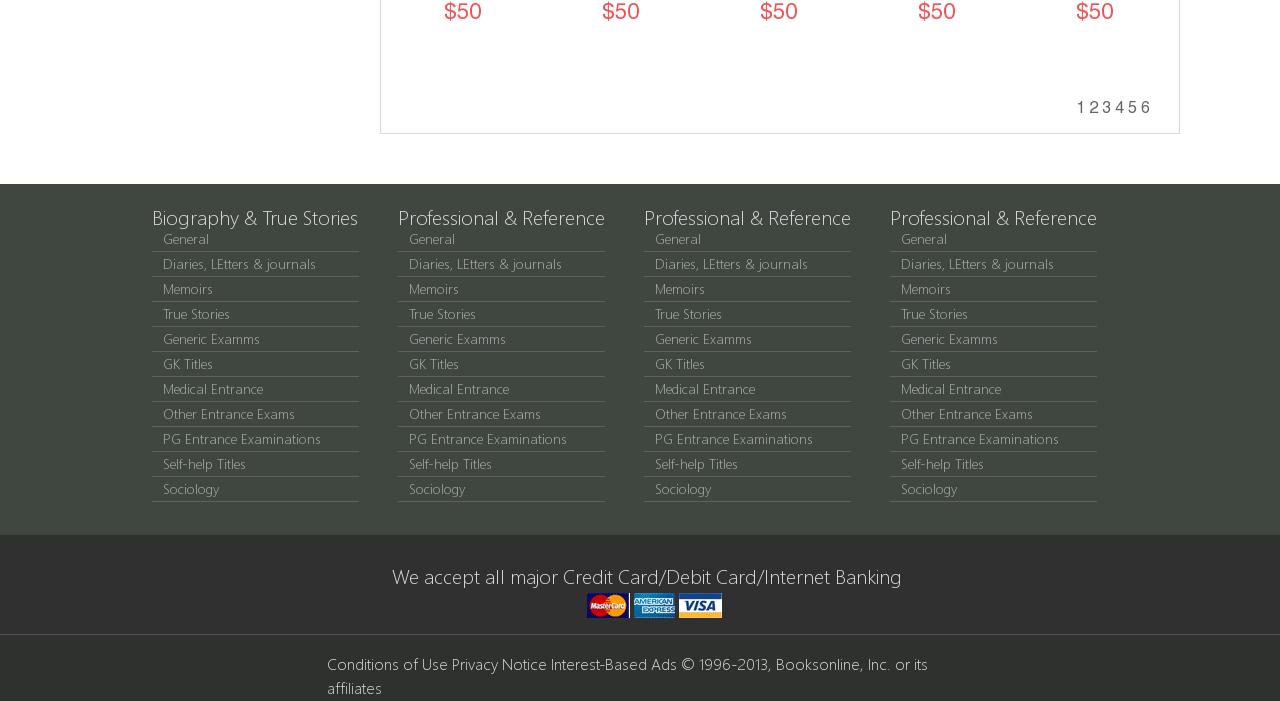
<file: verstka_2/project/index.html>
<!DOCTYPE html>
<html lang="en">
<head>
	<meta charset="UTF-8">
	<title>Document</title>
	<link rel="stylesheet" href="./css/style.css">
	<link rel="stylesheet" href="./css/media.css">
</head>
<body>
	<header>
		<div class="wrapper">
			<div class="line"></div>
			<nav class="container">
				<ul class="ul">
					<li class="li"><a href="#" class="a">Sign in</a></li>
					<li class="li"><a href="#" class="a">My account</a></li>
					<li class="li"><a href="#" class="a">Order</a></li>
					<li class="li"><a href="#" class="a">Help</a></li>
				</ul>
			</nav>
		</div>
	</header>

	<section>
		<div class="wrapper-second">
			<div class="container bg1">
				<img src="./img/16-layers.png" alt="books" class="books">
				<div class="input">
					<input type="text" class="first__input" ></input>
					<button>
						<img src="./img/search.png" alt="search" class="search">
						<span>Search</span>
					</button>
				</div>

				<div class="block">
					<img src="./img/magazine.png" alt="magazine" class="magazine">
					<span class="my__cart">Your cart <span>(2 items)</span></span>
					<p class="cost">$125.0 </p>
					<button class="checkout">Checkout</button>
					<img src="./img/star.png" alt="star" class="star">
					<span class="twenty">20</span>
					<span class="list">Wish list</span>
				</div>
			</div>
		</div>
	</section>

	<section>
		<div class="wrapper">
			<div class="container">
				<nav class="second-menu">
					<ul class="in-second-menu">
						<li class="first"><a href="#" class="in-a">Computers</a></li>
						<li class="first"><a href="#" class="in-a">Cooking</a></li>
						<li class="first"><a href="#" class="in-a">Education</a></li>
						<li class="first"><a href="#" class="in-a">Fiction</a></li>
						<li class="first"><a href="#" class="in-a">Health</a></li>
						<li class="first"><a href="#" class="in-a">Mathematics</a></li>
						<li class="first"><a href="#" class="in-a">Medical</a></li>
						<li class="first"><a href="#" class="in-a">Reference</a></li>
						<li class="first"><a href="#" class="in-a">Science</a></li>
					</ul>
				</nav>
			</div>
		</div>
	</section>
	<section>
			<div class="wrapper">
				<div class="container">
					<div class="flex">
						<div class="size">
							<div class="block">
								<img src="./img/people.png" alt="people" class="friend">
								<img src="./img/arrow.png" alt="arrow" class="first-arrow">
								<img src="./img/second-arrow.png" alt="right-arrow" class="right-arrow">
								<img src="./img/books.png" alt="books" class="books1">
								<img src="./img/disk.png" alt="disk" class="disk">
								<span class="man">A Wanted Man<br><span>(Jack Reacher #17)</span></span>
								<span class="Lee">By Lee Child </span>
							</div>

							<div class="block">
								<div class="advertisment">
									<span class="deal">Deal of the Month</span>
									<span class="human">The Human Face of Big Data</span>
									<img src="./img/book.png" alt="book" class="bookes">
									<img src="./img/station.png" alt="station" class="station">
									<img src="./img/second-station.png" alt="station" class="station1">
									<span class="save">Save 45% Today</span>
									<span class="costs1">$27.50</span>
									<button><span class="buy">Buy now</span></button>
								</div>
							</div>
						</div>
					</div>
				</div>
			</div>
	</section>
	
	<div class="flex b">
		<aside>
			<div class="wrapper4">
				<div class="aside">
					<h3>Categories</h3>
					<p class="all">All</p>
					<p  class="fiction">Fiction & Literature</p>
					<div class="block-for-aside">
						<p class="lite"><a href="#">Children</a></p>
						<p class="lite"><a href="#">Science</a></p>
						<p class="lite">Fantasy</p>
						<p class="lite">Mystery</p>
						<p class="lite">Romance</p>
						<p class="lite">Horror</p>
						<p class="lite">Poetry</p>
						<p class="lite">Literature</p>
						<p class="lite">Crime</p>
					</div>

					<p class="fiction1">Non - Fiction</p>
					<div class="second-block-for-aside">
						<p class="lite1">Comic</p>
						<p class="lite1">Cook</p>
						<p class="lite1">Psychology</p>
						<p class="lite1">Medical</p>
						<p class="lite1">Art</p>
						<p class="lite1">Photography</p>
						<p class="lite1">Law</p>
						<p class="lite1">History</p>
						<p class="lite1">Business</p>
						<p class="lite1">Computer</p>
					</div>

					<p class="fiction2">Other</p>
					<div class="third-block-for-aside">
						<p class="lite1">Baby</p>
						<p class="lite1">Sex</p>
						<p class="lite1">Travel</p>
						<p class="lite1">Science</p>
						<p class="lite">Sports</p>
					</div>
				</div>	
			</div>
		</aside>

		<div class="wrapper3">
			<main>
				<ul class="striking">
					<li><a href="#">Best sellers</a></li>
					<li><a href="#">New Arrivals</a></li>
					<li><a href="#">Used Books</a></li>
					<li><a href="#">Special Offers</a></li>
				</ul>
				<div class="flex ab">
					<a href="#">
						<div class="flex t">
							<img src="./img/book1.png" alt="book1" class="book">
							<div class="span">
								<span class="span1">30%</span><br>
								<span class="span2">Off</span>
							</div>

							<div class="block">
								<span>The Hare With Amber Eyes</span>
								<span class="costs">$50</span>
							</div>
						</div>
					</a>
					<a href="#">
						<div class="flex c">
							<img src="./img/book2.png" alt="book1" class="book">
							<div class="span">
								<span class="span1">30%</span><br>
								<span class="span2">Off</span>
							</div>

							<div class="block">
								<span>The Hare With Amber Eyes</span>
								<span class="costs">$50</span>
							</div>
						</div>
					</a>
					<a href="#">
						<div class="flex d">
							<img src="./img/book3.png" alt="book1" class="book">
							<div class="span">
								<span class="span1">30%</span><br>
								<span class="span2">Off</span>
							</div>

							<div class="block">
								<span>The Hare With Amber Eyes</span>
								<span class="costs">$50</span>
							</div>
						</div>
					</a>
					<a href="#">
						<div class="flex e">
							<img src="./img/book3.png" alt="book1" class="book">
							<div class="span">
								<span class="span1">30%</span><br>
								<span class="span2">Off</span>
							</div>

							<div class="block">
								<span>The Hare With Amber Eyes</span>
								<span class="costs">$50</span>
							</div>
						</div>
					</a>
					<a href="#">
						<div class="flex f">
							<img src="./img/book3.png" alt="book1" class="book">
							<div class="span">
								<span class="span1">30%</span><br>
								<span class="span2">Off</span>
							</div>

							<div class="block">
								<span>The Hare With Amber Eyes</span>
								<span class="costs">$50</span>
							</div>
						</div>
					</a>
				</div>

				<div class="flex ac">
					<div class="flex">
						<img src="./img/book1.png" alt="book1" class="book">
						<div class="span">
							<span class="span1">30%</span><br>
							<span class="span2">Off</span>
						</div>

						<div class="block">
							<span>The Hare With Amber Eyes</span>
							<span class="costs">$50</span>
						</div>
					</div>

					<div class="flex c">
						<img src="./img/book2.png" alt="book1" class="book">
						<div class="span">
							<span class="span1">30%</span><br>
							<span class="span2">Off</span>
						</div>

						<div class="block">
							<span>The Hare With Amber Eyes</span>
							<span class="costs">$50</span>
						</div>
					</div>

					<div class="flex d">
						<img src="./img/book3.png" alt="book1" class="book">
						<div class="span">
							<span class="span1">30%</span><br>
							<span class="span2">Off</span>
						</div>

						<div class="block">
							<span>The Hare With Amber Eyes</span>
							<span class="costs">$50</span>
						</div>
					</div>

					<div class="flex e">
						<img src="./img/book3.png" alt="book1" class="book">
						<div class="span">
							<span class="span1">30%</span><br>
							<span class="span2">Off</span>
						</div>

						<div class="block">
							<span>The Hare With Amber Eyes</span>
							<span class="costs">$50</span>
						</div>
					</div>

					<div class="flex f">
						<img src="./img/book3.png" alt="book1" class="book">
						<div class="span">
							<span class="span1">30%</span><br>
							<span class="span2">Off</span>
						</div>

						<div class="block">
							<span>The Hare With Amber Eyes</span>
							<span class="costs">$50</span>
						</div>
					</div>
				</div>

				<div class="flex ad">
					<div class="flex">
						<img src="./img/book1.png" alt="book1" class="book">
						<div class="span">
							<span class="span1">30%</span><br>
							<span class="span2">Off</span>
						</div>

						<div class="block">
							<span>The Hare With Amber Eyes</span>
							<span class="costs">$50</span>
						</div>
					</div>

					<div class="flex c">
						<img src="./img/book2.png" alt="book1" class="book">
						<div class="span">
							<span class="span1">30%</span><br>
							<span class="span2">Off</span>
						</div>

						<div class="block">
							<span>The Hare With Amber Eyes</span>
							<span class="costs">$50</span>
						</div>
					</div>

					<div class="flex d">
						<img src="./img/book3.png" alt="book1" class="book">
						<div class="span">
							<span class="span1">30%</span><br>
							<span class="span2">Off</span>
						</div>

						<div class="block">
							<span>The Hare With Amber Eyes</span>
							<span class="costs">$50</span>
						</div>
					</div>

					<div class="flex e">
						<img src="./img/book3.png" alt="book1" class="book">
						<div class="span">
							<span class="span1">30%</span><br>
							<span class="span2">Off</span>
						</div>

						<div class="block">
							<span>The Hare With Amber Eyes</span>
							<span class="costs">$50</span>
						</div>
					</div>

					<div class="flex f">
						<img src="./img/book3.png" alt="book1" class="book">
						<div class="span">
							<span class="span1">30%</span><br>
							<span class="span2">Off</span>
						</div>

						<div class="block">
							<span>The Hare With Amber Eyes</span>
							<span class="costs">$50</span>
						</div>
					</div>
				</div>

				<div class="flex ae">
					<div class="flex">
						<img src="./img/book1.png" alt="book1" class="book">
						<div class="span">
							<span class="span1">30%</span><br>
							<span class="span2">Off</span>
						</div>

						<div class="block">
							<span>The Hare With Amber Eyes</span>
							<span class="costs">$50</span>
						</div>
					</div>

					<div class="flex c">
						<img src="./img/book2.png" alt="book1" class="book">
						<div class="span">
							<span class="span1">30%</span><br>
							<span class="span2">Off</span>
						</div>

						<div class="block">
							<span>The Hare With Amber Eyes</span>
							<span class="costs">$50</span>
						</div>
					</div>

					<div class="flex d">
						<img src="./img/book3.png" alt="book1" class="book">
						<div class="span">
							<span class="span1">30%</span><br>
							<span class="span2">Off</span>
						</div>

						<div class="block">
							<span>The Hare With Amber Eyes</span>
							<span class="costs">$50</span>
						</div>
					</div>

					<div class="flex e">
						<img src="./img/book3.png" alt="book1" class="book">
						<div class="span">
							<span class="span1">30%</span><br>
							<span class="span2">Off</span>
						</div>

						<div class="block">
							<span>The Hare With Amber Eyes</span>
							<span class="costs">$50</span>
						</div>
					</div>

					<div class="flex f">
						<img src="./img/book3.png" alt="book1" class="book">
						<div class="span">
							<span class="span1">30%</span><br>
							<span class="span2">Off</span>
						</div>

						<div class="block">
							<span>The Hare With Amber Eyes</span>
							<span class="costs">$50</span>
						</div>
					</div>
				</div>
				<div class="spanion">
					<a href="#"><span class="number">1</span></a>
					<a href="#"><span class="number">2</span></a>
					<a href="#"><span class="number">3</span></a>
					<a href="#"><span class="number">4</span></a>
					<a href="#"><span class="number">5</span></a>
					<a href="#"><span class="number">6</span></a>
				</div>
			</main>
		</div>
	</div>

	<section>
		<div class="wrapper2">
			<div class="container2">
				<div class="the-first-block">
					<div class="flex">
						<div class="block">
							<h3>Biography & True Stories</h3>
							<p class="in-block">General</p>
							<p class="in-block">Diaries, LEtters & journals</p>
							<p class="in-block">Memoirs</p>
							<p class="in-block">True Stories</p>
							<p class="in-block">Generic Examms</p>
							<p class="in-block">GK Titles</p>
							<p class="in-block">Medical Entrance</p>
							<p class="in-block">Other Entrance Exams</p>
							<p class="in-block">PG Entrance Examinations</p>
							<p class="in-block">Self-help Titles</p>
							<p class="in-block">Sociology</p>
						</div>
					</div>
				</div>

				<div class="the-second-block">
					<div class="flex">
						<div class="block">
							<h3>Professional & Reference </h3>
							<p class="in-block">General</p>
							<p class="in-block">Diaries, LEtters & journals</p>
							<p class="in-block">Memoirs</p>
							<p class="in-block">True Stories</p>
							<p class="in-block">Generic Examms</p>
							<p class="in-block">GK Titles</p>
							<p class="in-block">Medical Entrance</p>
							<p class="in-block">Other Entrance Exams</p>
							<p class="in-block">PG Entrance Examinations</p>
							<p class="in-block">Self-help Titles</p>
							<p class="in-block">Sociology</p>
						</div>
					</div>
				</div>

				<div class="the-third-block">
					<div class="flex">
						<div class="block">
							<h3>Professional & Reference </h3>
							<p class="in-block">General</p>
							<p class="in-block">Diaries, LEtters & journals</p>
							<p class="in-block">Memoirs</p>
							<p class="in-block">True Stories</p>
							<p class="in-block">Generic Examms</p>
							<p class="in-block">GK Titles</p>
							<p class="in-block">Medical Entrance</p>
							<p class="in-block">Other Entrance Exams</p>
							<p class="in-block">PG Entrance Examinations</p>
							<p class="in-block">Self-help Titles</p>
							<p class="in-block">Sociology</p>
						</div>
					</div>
				</div>

				<div class="the-fourth-block">
					<div class="flex">
						<div class="block">
							<h3>Professional & Reference </h3>
							<p class="in-block">General</p>
							<p class="in-block">Diaries, LEtters & journals</p>
							<p class="in-block">Memoirs</p>
							<p class="in-block">True Stories</p>
							<p class="in-block">Generic Examms</p>
							<p class="in-block">GK Titles</p>
							<p class="in-block">Medical Entrance</p>
							<p class="in-block">Other Entrance Exams</p>
							<p class="in-block">PG Entrance Examinations</p>
							<p class="in-block">Self-help Titles</p>
							<p class="in-block">Sociology</p>
						</div>
					</div>
				</div>
			</div>
		</div>
	</section>

	<section>
		<div class="wrapper5">
			<div class="container3">
				<span> We accept all major Credit Card/Debit Card/Internet Banking </span>
				<div class="flex position">
					<img src="./img/mastercard.png" alt="mastercard" class="mastercard">
					<img src="./img/american.png" alt="american" class="american">
					<img src="./img/visa.png" alt="visa" class="visa">
				</div>
			</div>
		</div>
	</section>

	<footer>
		<span> Conditions of Use Privacy Notice Interest-Based Ads © 1996-2013, Booksonline, Inc. or its affiliates </span>
	</footer>
</body>
</html>
</file>
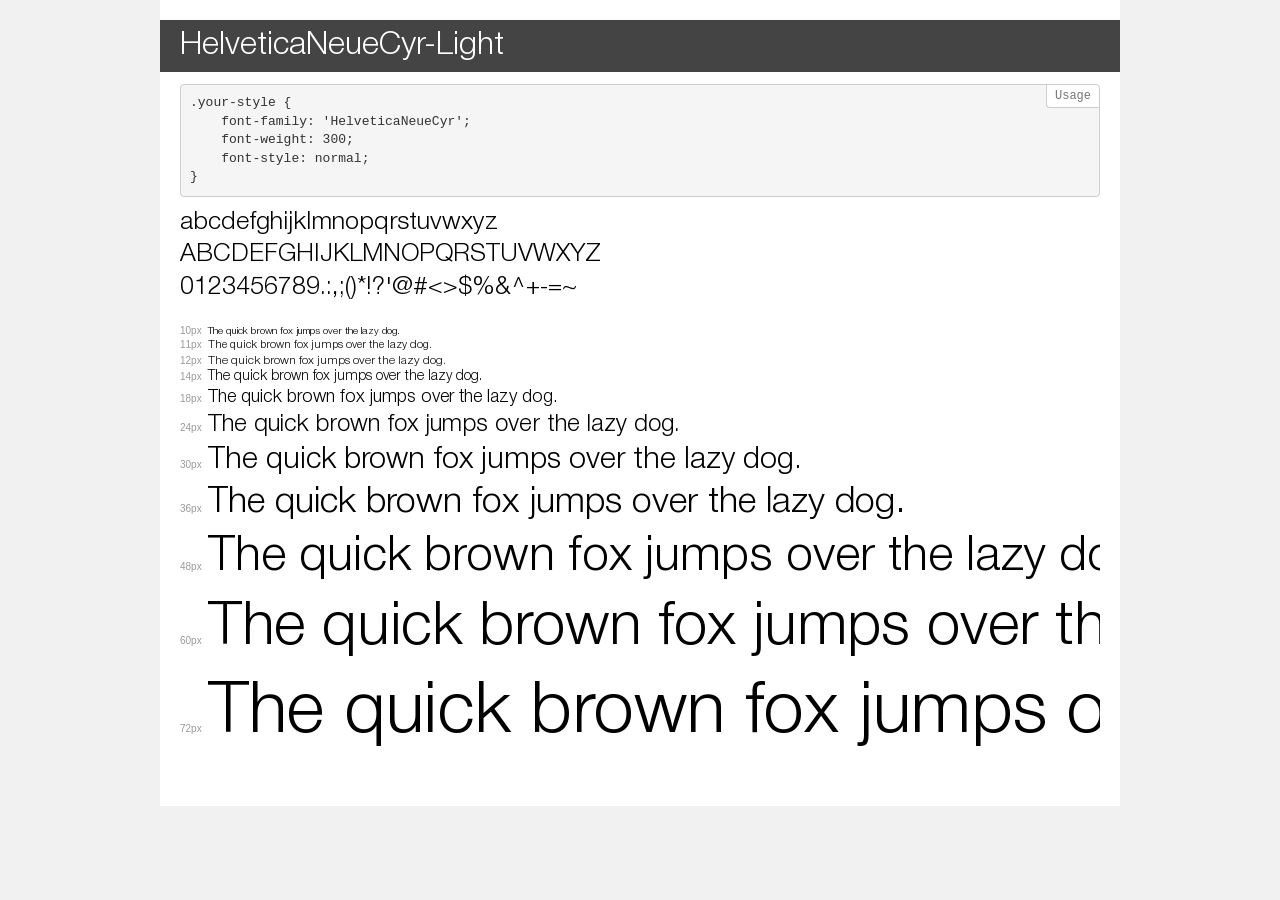
<file: project/Fonts/Helvetica Neue/demo.html>
<!DOCTYPE html>
<html>
<head>
    <meta charset="utf-8">
    <meta http-equiv="X-UA-Compatible" content="IE=edge">
    <meta name="viewport" content="width=device-width, initial-scale=1">
    <meta name="robots" content="noindex, noarchive">
    <meta name="format-detection" content="telephone=no">
    <title>Transfonter demo</title>
    <link href="stylesheet.css" rel="stylesheet">
    <style>
        /*
        http://meyerweb.com/eric/tools/css/reset/
        v2.0 | 20110126
        License: none (public domain)
        */
        html, body, div, span, applet, object, iframe,
        h1, h2, h3, h4, h5, h6, p, blockquote, pre,
        a, abbr, acronym, address, big, cite, code,
        del, dfn, em, img, ins, kbd, q, s, samp,
        small, strike, strong, sub, sup, tt, var,
        b, u, i, center,
        dl, dt, dd, ol, ul, li,
        fieldset, form, label, legend,
        table, caption, tbody, tfoot, thead, tr, th, td,
        article, aside, canvas, details, embed,
        figure, figcaption, footer, header, hgroup,
        menu, nav, output, ruby, section, summary,
        time, mark, audio, video {
            margin: 0;
            padding: 0;
            border: 0;
            font-size: 100%;
            font: inherit;
            vertical-align: baseline;
        }
        /* HTML5 display-role reset for older browsers */
        article, aside, details, figcaption, figure,
        footer, header, hgroup, menu, nav, section {
            display: block;
        }
        body {
            line-height: 1;
        }
        ol, ul {
            list-style: none;
        }
        blockquote, q {
            quotes: none;
        }
        blockquote:before, blockquote:after,
        q:before, q:after {
            content: '';
            content: none;
        }
        table {
            border-collapse: collapse;
            border-spacing: 0;
        }
        /* common styles */
        body {
            background: #f1f1f1;
            color: #000;
        }
        .page {
            background: #fff;
            width: 920px;
            margin: 0 auto;
            padding: 20px 20px 0 20px;
            overflow: hidden;
        }
        .font-container {
            overflow-x: auto;
            overflow-y: hidden;
            margin-bottom: 40px;
            line-height: 1.3;
            white-space: nowrap;
            padding-bottom: 5px;
        }
        h1 {
            position: relative;
            background: #444;
            font-size: 32px;
            color: #fff;
            padding: 10px 20px;
            margin: 0 -20px 12px -20px;
        }
        .letters {
            font-size: 25px;
            margin-bottom: 20px;
        }
        .s10:before {
            content: '10px';
        }
        .s11:before {
            content: '11px';
        }
        .s12:before {
            content: '12px';
        }
        .s14:before {
            content: '14px';
        }
        .s18:before {
            content: '18px';
        }
        .s24:before {
            content: '24px';
        }
        .s30:before {
            content: '30px';
        }
        .s36:before {
            content: '36px';
        }
        .s48:before {
            content: '48px';
        }
        .s60:before {
            content: '60px';
        }
        .s72:before {
            content: '72px';
        }
        .s10:before, .s11:before, .s12:before, .s14:before,
        .s18:before, .s24:before, .s30:before, .s36:before,
        .s48:before, .s60:before, .s72:before {
            font-family: Arial, sans-serif;
            font-size: 10px;
            font-weight: normal;
            font-style: normal;
            color: #999;
            padding-right: 6px;
        }
        pre {
            display: block;
            position: relative;
            padding: 9px;
            margin: 0 0 10px;
            font-family: Monaco, Menlo, Consolas, "Courier New", monospace !important;
            font-size: 13px;
            line-height: 1.428571429;
            color: #333;
            font-weight: normal !important;
            font-style: normal !important;
            background-color: #f5f5f5;
            border: 1px solid #ccc;
            overflow-x: auto;
            border-radius: 4px;
        }
        pre:after {
            display: block;
            position: absolute;
            right: 0;
            top: 0;
            content: 'Usage';
            line-height: 1;
            padding: 5px 8px;
            font-size: 12px;
            color: #767676;
            background-color: #fff;
            border: 1px solid #ccc;
            border-right: none;
            border-top: none;
            border-radius: 0 4px 0 4px;
            z-index: 10;
        }
        /* responsive */
        @media (max-width: 959px) {
            .page {
                width: auto;
                margin: 0;
            }
        }
    </style>
</head>
<body>
<div class="page">
    <div class="demo" style="font-family: 'HelveticaNeueCyr'; font-weight: 300; font-style: normal;">
        <h1>HelveticaNeueCyr-Light</h1>
        <pre>.your-style {
    font-family: 'HelveticaNeueCyr';
    font-weight: 300;
    font-style: normal;
}</pre>
        <div class="font-container">
            <p class="letters">
                abcdefghijklmnopqrstuvwxyz<br>
ABCDEFGHIJKLMNOPQRSTUVWXYZ<br>
                0123456789.:,;()*!?'@#<>$%&^+-=~
            </p>
            <p class="s10" style="font-size: 10px;">The quick brown fox jumps over the lazy dog.</p>
            <p class="s11" style="font-size: 11px;">The quick brown fox jumps over the lazy dog.</p>
            <p class="s12" style="font-size: 12px;">The quick brown fox jumps over the lazy dog.</p>
            <p class="s14" style="font-size: 14px;">The quick brown fox jumps over the lazy dog.</p>
            <p class="s18" style="font-size: 18px;">The quick brown fox jumps over the lazy dog.</p>
            <p class="s24" style="font-size: 24px;">The quick brown fox jumps over the lazy dog.</p>
            <p class="s30" style="font-size: 30px;">The quick brown fox jumps over the lazy dog.</p>
            <p class="s36" style="font-size: 36px;">The quick brown fox jumps over the lazy dog.</p>
            <p class="s48" style="font-size: 48px;">The quick brown fox jumps over the lazy dog.</p>
            <p class="s60" style="font-size: 60px;">The quick brown fox jumps over the lazy dog.</p>
            <p class="s72" style="font-size: 72px;">The quick brown fox jumps over the lazy dog.</p>
        </div>
    </div>
</div>
</body>
</html>
</file>
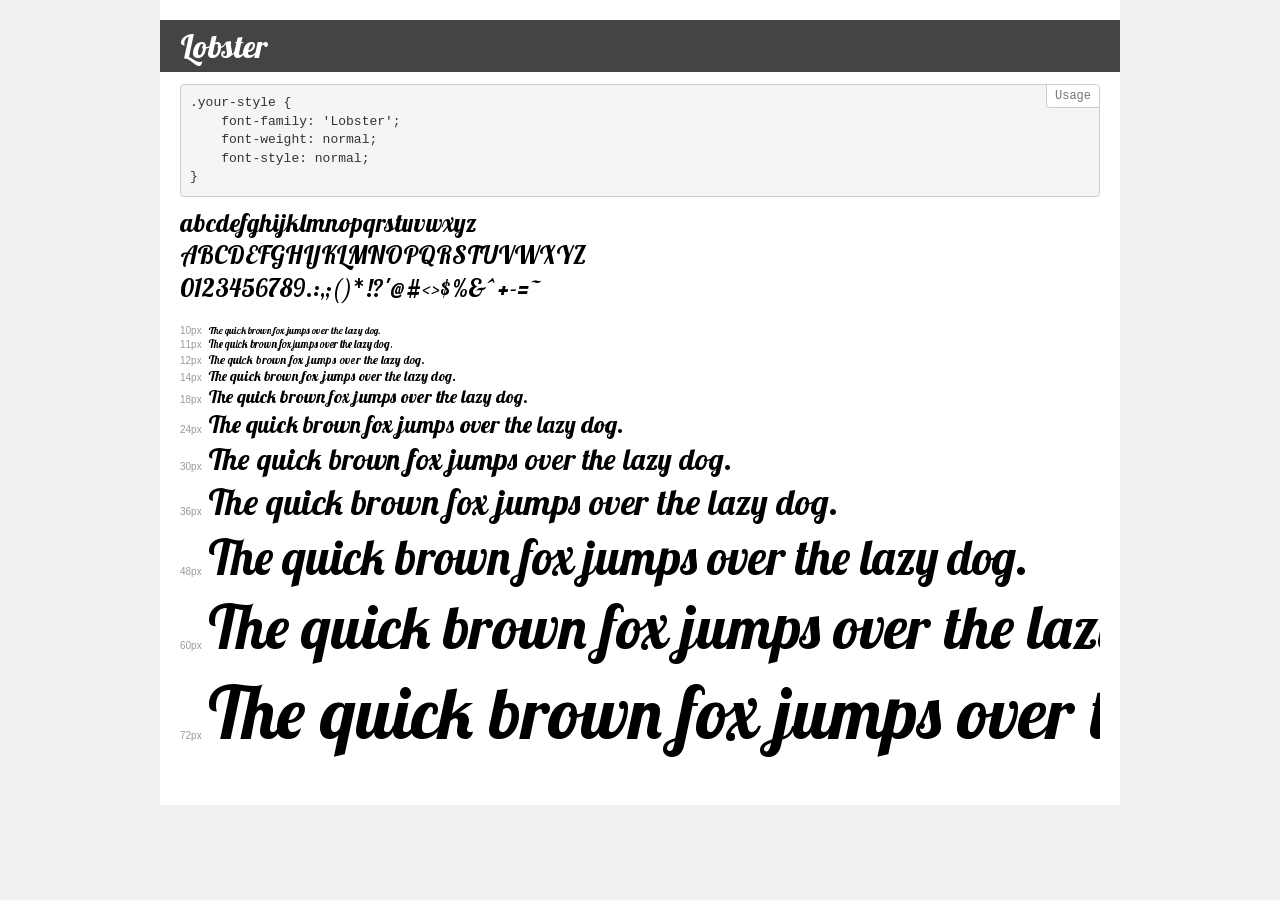
<file: project/Fonts/Lobster 1.4/demo.html>
<!DOCTYPE html>
<html>
<head>
    <meta charset="utf-8">
    <meta http-equiv="X-UA-Compatible" content="IE=edge">
    <meta name="viewport" content="width=device-width, initial-scale=1">
    <meta name="robots" content="noindex, noarchive">
    <meta name="format-detection" content="telephone=no">
    <title>Transfonter demo</title>
    <link href="stylesheet.css" rel="stylesheet">
    <style>
        /*
        http://meyerweb.com/eric/tools/css/reset/
        v2.0 | 20110126
        License: none (public domain)
        */
        html, body, div, span, applet, object, iframe,
        h1, h2, h3, h4, h5, h6, p, blockquote, pre,
        a, abbr, acronym, address, big, cite, code,
        del, dfn, em, img, ins, kbd, q, s, samp,
        small, strike, strong, sub, sup, tt, var,
        b, u, i, center,
        dl, dt, dd, ol, ul, li,
        fieldset, form, label, legend,
        table, caption, tbody, tfoot, thead, tr, th, td,
        article, aside, canvas, details, embed,
        figure, figcaption, footer, header, hgroup,
        menu, nav, output, ruby, section, summary,
        time, mark, audio, video {
            margin: 0;
            padding: 0;
            border: 0;
            font-size: 100%;
            font: inherit;
            vertical-align: baseline;
        }
        /* HTML5 display-role reset for older browsers */
        article, aside, details, figcaption, figure,
        footer, header, hgroup, menu, nav, section {
            display: block;
        }
        body {
            line-height: 1;
        }
        ol, ul {
            list-style: none;
        }
        blockquote, q {
            quotes: none;
        }
        blockquote:before, blockquote:after,
        q:before, q:after {
            content: '';
            content: none;
        }
        table {
            border-collapse: collapse;
            border-spacing: 0;
        }
        /* common styles */
        body {
            background: #f1f1f1;
            color: #000;
        }
        .page {
            background: #fff;
            width: 920px;
            margin: 0 auto;
            padding: 20px 20px 0 20px;
            overflow: hidden;
        }
        .font-container {
            overflow-x: auto;
            overflow-y: hidden;
            margin-bottom: 40px;
            line-height: 1.3;
            white-space: nowrap;
            padding-bottom: 5px;
        }
        h1 {
            position: relative;
            background: #444;
            font-size: 32px;
            color: #fff;
            padding: 10px 20px;
            margin: 0 -20px 12px -20px;
        }
        .letters {
            font-size: 25px;
            margin-bottom: 20px;
        }
        .s10:before {
            content: '10px';
        }
        .s11:before {
            content: '11px';
        }
        .s12:before {
            content: '12px';
        }
        .s14:before {
            content: '14px';
        }
        .s18:before {
            content: '18px';
        }
        .s24:before {
            content: '24px';
        }
        .s30:before {
            content: '30px';
        }
        .s36:before {
            content: '36px';
        }
        .s48:before {
            content: '48px';
        }
        .s60:before {
            content: '60px';
        }
        .s72:before {
            content: '72px';
        }
        .s10:before, .s11:before, .s12:before, .s14:before,
        .s18:before, .s24:before, .s30:before, .s36:before,
        .s48:before, .s60:before, .s72:before {
            font-family: Arial, sans-serif;
            font-size: 10px;
            font-weight: normal;
            font-style: normal;
            color: #999;
            padding-right: 6px;
        }
        pre {
            display: block;
            position: relative;
            padding: 9px;
            margin: 0 0 10px;
            font-family: Monaco, Menlo, Consolas, "Courier New", monospace !important;
            font-size: 13px;
            line-height: 1.428571429;
            color: #333;
            font-weight: normal !important;
            font-style: normal !important;
            background-color: #f5f5f5;
            border: 1px solid #ccc;
            overflow-x: auto;
            border-radius: 4px;
        }
        pre:after {
            display: block;
            position: absolute;
            right: 0;
            top: 0;
            content: 'Usage';
            line-height: 1;
            padding: 5px 8px;
            font-size: 12px;
            color: #767676;
            background-color: #fff;
            border: 1px solid #ccc;
            border-right: none;
            border-top: none;
            border-radius: 0 4px 0 4px;
            z-index: 10;
        }
        /* responsive */
        @media (max-width: 959px) {
            .page {
                width: auto;
                margin: 0;
            }
        }
    </style>
</head>
<body>
<div class="page">
    <div class="demo" style="font-family: 'Lobster'; font-weight: normal; font-style: normal;">
        <h1>Lobster</h1>
        <pre>.your-style {
    font-family: 'Lobster';
    font-weight: normal;
    font-style: normal;
}</pre>
        <div class="font-container">
            <p class="letters">
                abcdefghijklmnopqrstuvwxyz<br>
ABCDEFGHIJKLMNOPQRSTUVWXYZ<br>
                0123456789.:,;()*!?'@#<>$%&^+-=~
            </p>
            <p class="s10" style="font-size: 10px;">The quick brown fox jumps over the lazy dog.</p>
            <p class="s11" style="font-size: 11px;">The quick brown fox jumps over the lazy dog.</p>
            <p class="s12" style="font-size: 12px;">The quick brown fox jumps over the lazy dog.</p>
            <p class="s14" style="font-size: 14px;">The quick brown fox jumps over the lazy dog.</p>
            <p class="s18" style="font-size: 18px;">The quick brown fox jumps over the lazy dog.</p>
            <p class="s24" style="font-size: 24px;">The quick brown fox jumps over the lazy dog.</p>
            <p class="s30" style="font-size: 30px;">The quick brown fox jumps over the lazy dog.</p>
            <p class="s36" style="font-size: 36px;">The quick brown fox jumps over the lazy dog.</p>
            <p class="s48" style="font-size: 48px;">The quick brown fox jumps over the lazy dog.</p>
            <p class="s60" style="font-size: 60px;">The quick brown fox jumps over the lazy dog.</p>
            <p class="s72" style="font-size: 72px;">The quick brown fox jumps over the lazy dog.</p>
        </div>
    </div>
</div>
</body>
</html>
</file>
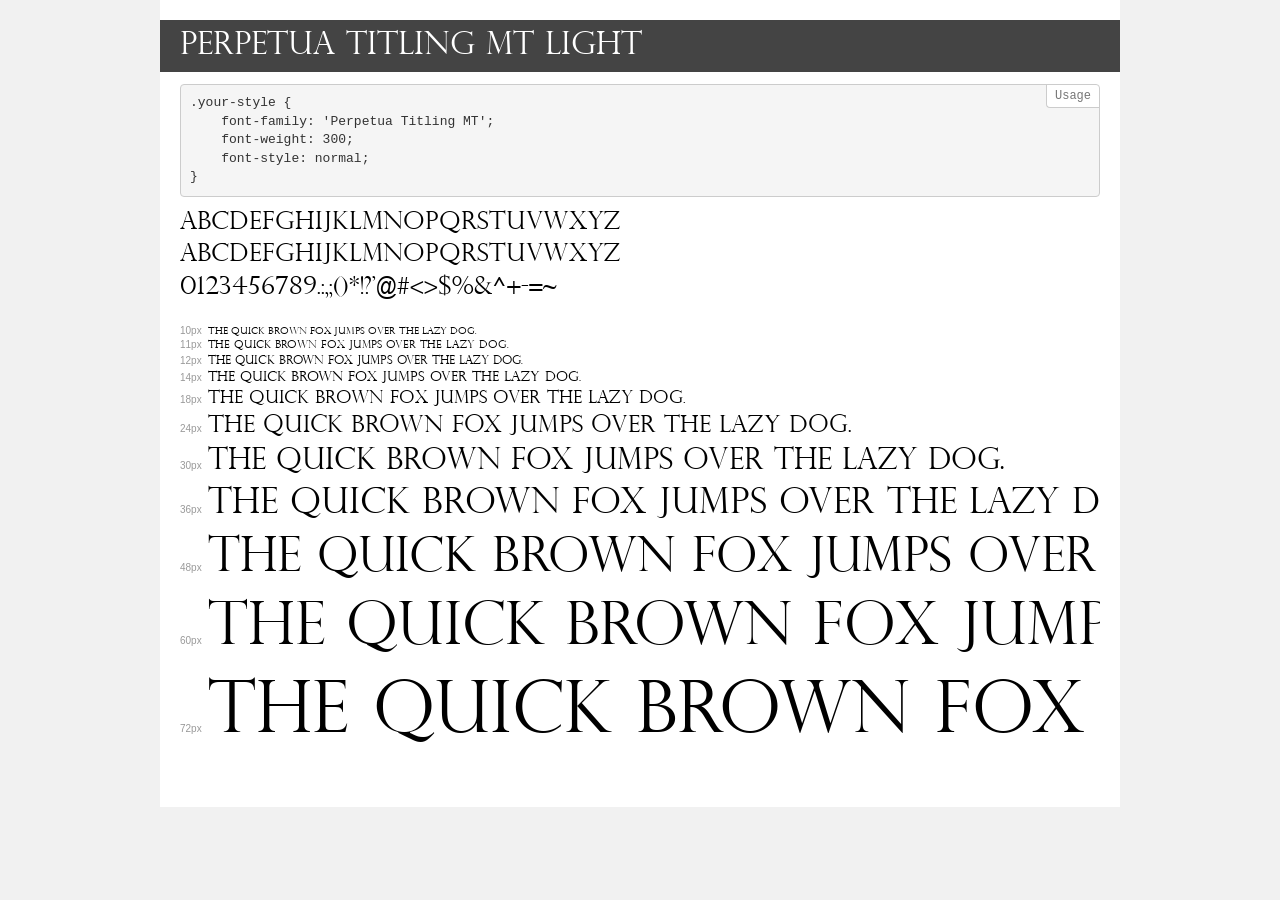
<file: project/Fonts/PerpetuaTitlingMT/demo.html>
<!DOCTYPE html>
<html>
<head>
    <meta charset="utf-8">
    <meta http-equiv="X-UA-Compatible" content="IE=edge">
    <meta name="viewport" content="width=device-width, initial-scale=1">
    <meta name="robots" content="noindex, noarchive">
    <meta name="format-detection" content="telephone=no">
    <title>Transfonter demo</title>
    <link href="stylesheet.css" rel="stylesheet">
    <style>
        /*
        http://meyerweb.com/eric/tools/css/reset/
        v2.0 | 20110126
        License: none (public domain)
        */
        html, body, div, span, applet, object, iframe,
        h1, h2, h3, h4, h5, h6, p, blockquote, pre,
        a, abbr, acronym, address, big, cite, code,
        del, dfn, em, img, ins, kbd, q, s, samp,
        small, strike, strong, sub, sup, tt, var,
        b, u, i, center,
        dl, dt, dd, ol, ul, li,
        fieldset, form, label, legend,
        table, caption, tbody, tfoot, thead, tr, th, td,
        article, aside, canvas, details, embed,
        figure, figcaption, footer, header, hgroup,
        menu, nav, output, ruby, section, summary,
        time, mark, audio, video {
            margin: 0;
            padding: 0;
            border: 0;
            font-size: 100%;
            font: inherit;
            vertical-align: baseline;
        }
        /* HTML5 display-role reset for older browsers */
        article, aside, details, figcaption, figure,
        footer, header, hgroup, menu, nav, section {
            display: block;
        }
        body {
            line-height: 1;
        }
        ol, ul {
            list-style: none;
        }
        blockquote, q {
            quotes: none;
        }
        blockquote:before, blockquote:after,
        q:before, q:after {
            content: '';
            content: none;
        }
        table {
            border-collapse: collapse;
            border-spacing: 0;
        }
        /* common styles */
        body {
            background: #f1f1f1;
            color: #000;
        }
        .page {
            background: #fff;
            width: 920px;
            margin: 0 auto;
            padding: 20px 20px 0 20px;
            overflow: hidden;
        }
        .font-container {
            overflow-x: auto;
            overflow-y: hidden;
            margin-bottom: 40px;
            line-height: 1.3;
            white-space: nowrap;
            padding-bottom: 5px;
        }
        h1 {
            position: relative;
            background: #444;
            font-size: 32px;
            color: #fff;
            padding: 10px 20px;
            margin: 0 -20px 12px -20px;
        }
        .letters {
            font-size: 25px;
            margin-bottom: 20px;
        }
        .s10:before {
            content: '10px';
        }
        .s11:before {
            content: '11px';
        }
        .s12:before {
            content: '12px';
        }
        .s14:before {
            content: '14px';
        }
        .s18:before {
            content: '18px';
        }
        .s24:before {
            content: '24px';
        }
        .s30:before {
            content: '30px';
        }
        .s36:before {
            content: '36px';
        }
        .s48:before {
            content: '48px';
        }
        .s60:before {
            content: '60px';
        }
        .s72:before {
            content: '72px';
        }
        .s10:before, .s11:before, .s12:before, .s14:before,
        .s18:before, .s24:before, .s30:before, .s36:before,
        .s48:before, .s60:before, .s72:before {
            font-family: Arial, sans-serif;
            font-size: 10px;
            font-weight: normal;
            font-style: normal;
            color: #999;
            padding-right: 6px;
        }
        pre {
            display: block;
            position: relative;
            padding: 9px;
            margin: 0 0 10px;
            font-family: Monaco, Menlo, Consolas, "Courier New", monospace !important;
            font-size: 13px;
            line-height: 1.428571429;
            color: #333;
            font-weight: normal !important;
            font-style: normal !important;
            background-color: #f5f5f5;
            border: 1px solid #ccc;
            overflow-x: auto;
            border-radius: 4px;
        }
        pre:after {
            display: block;
            position: absolute;
            right: 0;
            top: 0;
            content: 'Usage';
            line-height: 1;
            padding: 5px 8px;
            font-size: 12px;
            color: #767676;
            background-color: #fff;
            border: 1px solid #ccc;
            border-right: none;
            border-top: none;
            border-radius: 0 4px 0 4px;
            z-index: 10;
        }
        /* responsive */
        @media (max-width: 959px) {
            .page {
                width: auto;
                margin: 0;
            }
        }
    </style>
</head>
<body>
<div class="page">
    <div class="demo" style="font-family: 'Perpetua Titling MT'; font-weight: 300; font-style: normal;">
        <h1>Perpetua Titling MT Light</h1>
        <pre>.your-style {
    font-family: 'Perpetua Titling MT';
    font-weight: 300;
    font-style: normal;
}</pre>
        <div class="font-container">
            <p class="letters">
                abcdefghijklmnopqrstuvwxyz<br>
ABCDEFGHIJKLMNOPQRSTUVWXYZ<br>
                0123456789.:,;()*!?'@#<>$%&^+-=~
            </p>
            <p class="s10" style="font-size: 10px;">The quick brown fox jumps over the lazy dog.</p>
            <p class="s11" style="font-size: 11px;">The quick brown fox jumps over the lazy dog.</p>
            <p class="s12" style="font-size: 12px;">The quick brown fox jumps over the lazy dog.</p>
            <p class="s14" style="font-size: 14px;">The quick brown fox jumps over the lazy dog.</p>
            <p class="s18" style="font-size: 18px;">The quick brown fox jumps over the lazy dog.</p>
            <p class="s24" style="font-size: 24px;">The quick brown fox jumps over the lazy dog.</p>
            <p class="s30" style="font-size: 30px;">The quick brown fox jumps over the lazy dog.</p>
            <p class="s36" style="font-size: 36px;">The quick brown fox jumps over the lazy dog.</p>
            <p class="s48" style="font-size: 48px;">The quick brown fox jumps over the lazy dog.</p>
            <p class="s60" style="font-size: 60px;">The quick brown fox jumps over the lazy dog.</p>
            <p class="s72" style="font-size: 72px;">The quick brown fox jumps over the lazy dog.</p>
        </div>
    </div>
</div>
</body>
</html>
</file>
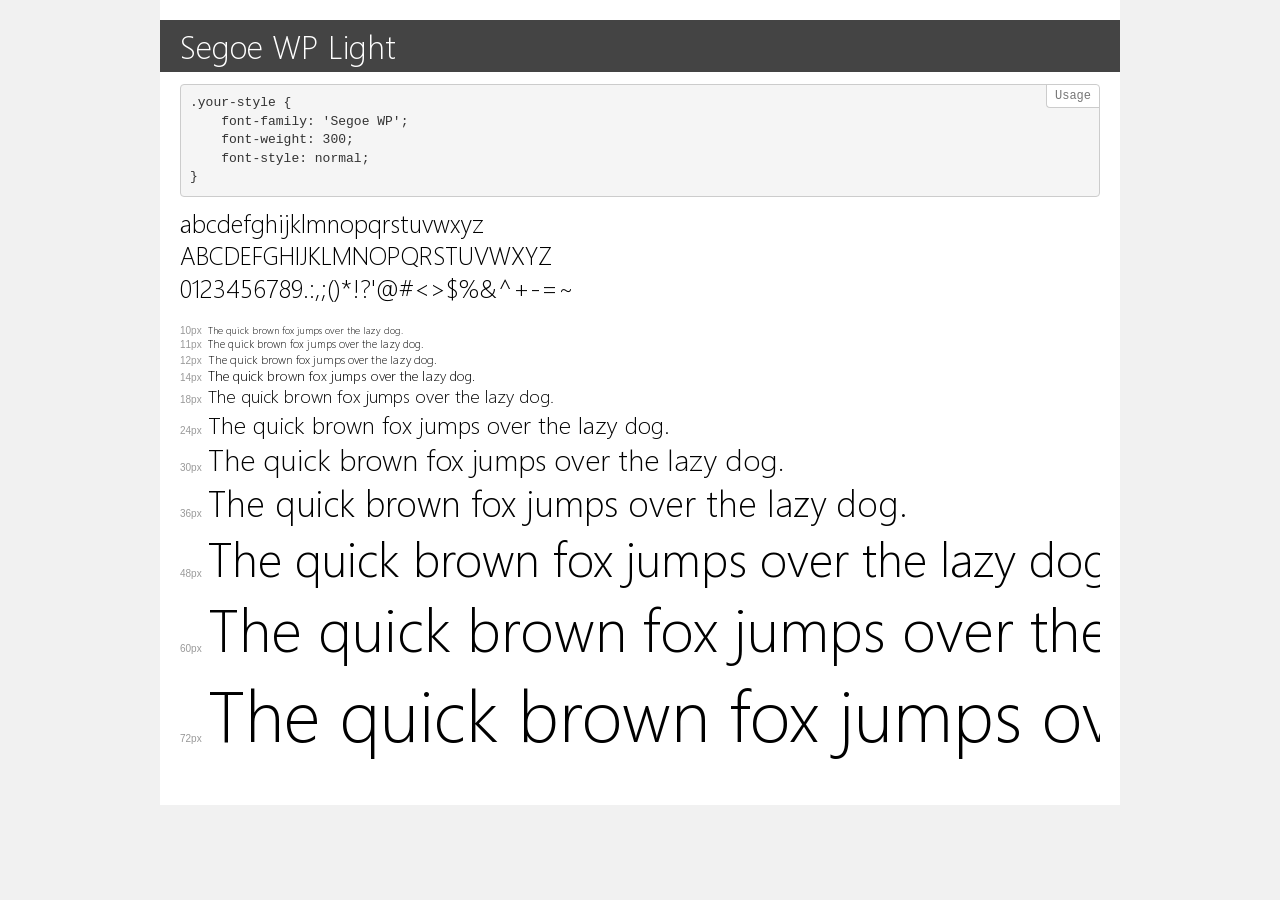
<file: project/Fonts/Segoe WP/demo.html>
<!DOCTYPE html>
<html>
<head>
    <meta charset="utf-8">
    <meta http-equiv="X-UA-Compatible" content="IE=edge">
    <meta name="viewport" content="width=device-width, initial-scale=1">
    <meta name="robots" content="noindex, noarchive">
    <meta name="format-detection" content="telephone=no">
    <title>Transfonter demo</title>
    <link href="stylesheet.css" rel="stylesheet">
    <style>
        /*
        http://meyerweb.com/eric/tools/css/reset/
        v2.0 | 20110126
        License: none (public domain)
        */
        html, body, div, span, applet, object, iframe,
        h1, h2, h3, h4, h5, h6, p, blockquote, pre,
        a, abbr, acronym, address, big, cite, code,
        del, dfn, em, img, ins, kbd, q, s, samp,
        small, strike, strong, sub, sup, tt, var,
        b, u, i, center,
        dl, dt, dd, ol, ul, li,
        fieldset, form, label, legend,
        table, caption, tbody, tfoot, thead, tr, th, td,
        article, aside, canvas, details, embed,
        figure, figcaption, footer, header, hgroup,
        menu, nav, output, ruby, section, summary,
        time, mark, audio, video {
            margin: 0;
            padding: 0;
            border: 0;
            font-size: 100%;
            font: inherit;
            vertical-align: baseline;
        }
        /* HTML5 display-role reset for older browsers */
        article, aside, details, figcaption, figure,
        footer, header, hgroup, menu, nav, section {
            display: block;
        }
        body {
            line-height: 1;
        }
        ol, ul {
            list-style: none;
        }
        blockquote, q {
            quotes: none;
        }
        blockquote:before, blockquote:after,
        q:before, q:after {
            content: '';
            content: none;
        }
        table {
            border-collapse: collapse;
            border-spacing: 0;
        }
        /* common styles */
        body {
            background: #f1f1f1;
            color: #000;
        }
        .page {
            background: #fff;
            width: 920px;
            margin: 0 auto;
            padding: 20px 20px 0 20px;
            overflow: hidden;
        }
        .font-container {
            overflow-x: auto;
            overflow-y: hidden;
            margin-bottom: 40px;
            line-height: 1.3;
            white-space: nowrap;
            padding-bottom: 5px;
        }
        h1 {
            position: relative;
            background: #444;
            font-size: 32px;
            color: #fff;
            padding: 10px 20px;
            margin: 0 -20px 12px -20px;
        }
        .letters {
            font-size: 25px;
            margin-bottom: 20px;
        }
        .s10:before {
            content: '10px';
        }
        .s11:before {
            content: '11px';
        }
        .s12:before {
            content: '12px';
        }
        .s14:before {
            content: '14px';
        }
        .s18:before {
            content: '18px';
        }
        .s24:before {
            content: '24px';
        }
        .s30:before {
            content: '30px';
        }
        .s36:before {
            content: '36px';
        }
        .s48:before {
            content: '48px';
        }
        .s60:before {
            content: '60px';
        }
        .s72:before {
            content: '72px';
        }
        .s10:before, .s11:before, .s12:before, .s14:before,
        .s18:before, .s24:before, .s30:before, .s36:before,
        .s48:before, .s60:before, .s72:before {
            font-family: Arial, sans-serif;
            font-size: 10px;
            font-weight: normal;
            font-style: normal;
            color: #999;
            padding-right: 6px;
        }
        pre {
            display: block;
            position: relative;
            padding: 9px;
            margin: 0 0 10px;
            font-family: Monaco, Menlo, Consolas, "Courier New", monospace !important;
            font-size: 13px;
            line-height: 1.428571429;
            color: #333;
            font-weight: normal !important;
            font-style: normal !important;
            background-color: #f5f5f5;
            border: 1px solid #ccc;
            overflow-x: auto;
            border-radius: 4px;
        }
        pre:after {
            display: block;
            position: absolute;
            right: 0;
            top: 0;
            content: 'Usage';
            line-height: 1;
            padding: 5px 8px;
            font-size: 12px;
            color: #767676;
            background-color: #fff;
            border: 1px solid #ccc;
            border-right: none;
            border-top: none;
            border-radius: 0 4px 0 4px;
            z-index: 10;
        }
        /* responsive */
        @media (max-width: 959px) {
            .page {
                width: auto;
                margin: 0;
            }
        }
    </style>
</head>
<body>
<div class="page">
    <div class="demo" style="font-family: 'Segoe WP'; font-weight: 300; font-style: normal;">
        <h1>Segoe WP Light</h1>
        <pre>.your-style {
    font-family: 'Segoe WP';
    font-weight: 300;
    font-style: normal;
}</pre>
        <div class="font-container">
            <p class="letters">
                abcdefghijklmnopqrstuvwxyz<br>
ABCDEFGHIJKLMNOPQRSTUVWXYZ<br>
                0123456789.:,;()*!?'@#<>$%&^+-=~
            </p>
            <p class="s10" style="font-size: 10px;">The quick brown fox jumps over the lazy dog.</p>
            <p class="s11" style="font-size: 11px;">The quick brown fox jumps over the lazy dog.</p>
            <p class="s12" style="font-size: 12px;">The quick brown fox jumps over the lazy dog.</p>
            <p class="s14" style="font-size: 14px;">The quick brown fox jumps over the lazy dog.</p>
            <p class="s18" style="font-size: 18px;">The quick brown fox jumps over the lazy dog.</p>
            <p class="s24" style="font-size: 24px;">The quick brown fox jumps over the lazy dog.</p>
            <p class="s30" style="font-size: 30px;">The quick brown fox jumps over the lazy dog.</p>
            <p class="s36" style="font-size: 36px;">The quick brown fox jumps over the lazy dog.</p>
            <p class="s48" style="font-size: 48px;">The quick brown fox jumps over the lazy dog.</p>
            <p class="s60" style="font-size: 60px;">The quick brown fox jumps over the lazy dog.</p>
            <p class="s72" style="font-size: 72px;">The quick brown fox jumps over the lazy dog.</p>
        </div>
    </div>
</div>
</body>
</html>
</file>
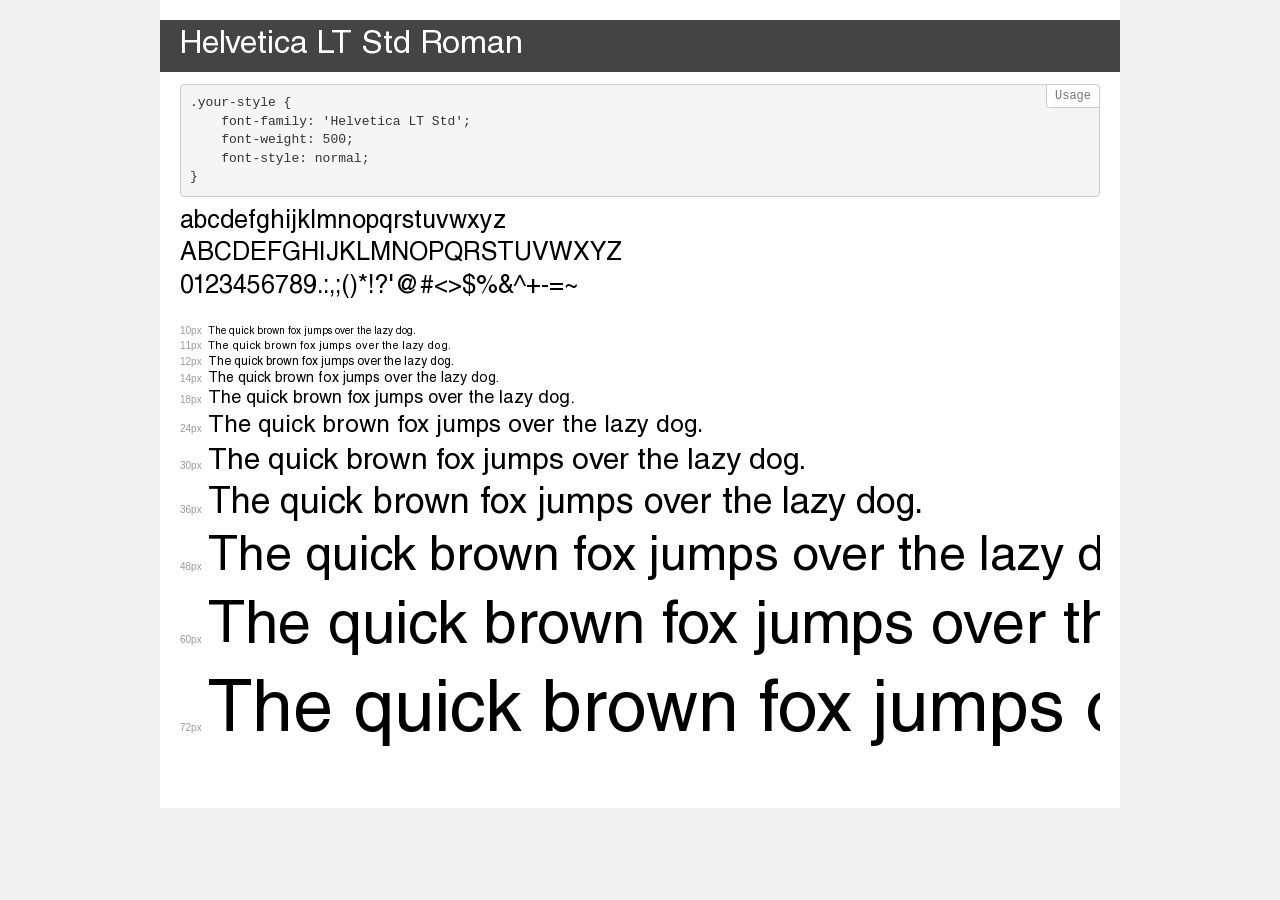
<file: verstka_1/project/Fonts/HelveticaLT STD/demo.html>
<!DOCTYPE html>
<html>
<head>
    <meta charset="utf-8">
    <meta http-equiv="X-UA-Compatible" content="IE=edge">
    <meta name="viewport" content="width=device-width, initial-scale=1">
    <meta name="robots" content="noindex, noarchive">
    <meta name="format-detection" content="telephone=no">
    <title>Transfonter demo</title>
    <link href="stylesheet.css" rel="stylesheet">
    <style>
        /*
        http://meyerweb.com/eric/tools/css/reset/
        v2.0 | 20110126
        License: none (public domain)
        */
        html, body, div, span, applet, object, iframe,
        h1, h2, h3, h4, h5, h6, p, blockquote, pre,
        a, abbr, acronym, address, big, cite, code,
        del, dfn, em, img, ins, kbd, q, s, samp,
        small, strike, strong, sub, sup, tt, var,
        b, u, i, center,
        dl, dt, dd, ol, ul, li,
        fieldset, form, label, legend,
        table, caption, tbody, tfoot, thead, tr, th, td,
        article, aside, canvas, details, embed,
        figure, figcaption, footer, header, hgroup,
        menu, nav, output, ruby, section, summary,
        time, mark, audio, video {
            margin: 0;
            padding: 0;
            border: 0;
            font-size: 100%;
            font: inherit;
            vertical-align: baseline;
        }
        /* HTML5 display-role reset for older browsers */
        article, aside, details, figcaption, figure,
        footer, header, hgroup, menu, nav, section {
            display: block;
        }
        body {
            line-height: 1;
        }
        ol, ul {
            list-style: none;
        }
        blockquote, q {
            quotes: none;
        }
        blockquote:before, blockquote:after,
        q:before, q:after {
            content: '';
            content: none;
        }
        table {
            border-collapse: collapse;
            border-spacing: 0;
        }
        /* common styles */
        body {
            background: #f1f1f1;
            color: #000;
        }
        .page {
            background: #fff;
            width: 920px;
            margin: 0 auto;
            padding: 20px 20px 0 20px;
            overflow: hidden;
        }
        .font-container {
            overflow-x: auto;
            overflow-y: hidden;
            margin-bottom: 40px;
            line-height: 1.3;
            white-space: nowrap;
            padding-bottom: 5px;
        }
        h1 {
            position: relative;
            background: #444;
            font-size: 32px;
            color: #fff;
            padding: 10px 20px;
            margin: 0 -20px 12px -20px;
        }
        .letters {
            font-size: 25px;
            margin-bottom: 20px;
        }
        .s10:before {
            content: '10px';
        }
        .s11:before {
            content: '11px';
        }
        .s12:before {
            content: '12px';
        }
        .s14:before {
            content: '14px';
        }
        .s18:before {
            content: '18px';
        }
        .s24:before {
            content: '24px';
        }
        .s30:before {
            content: '30px';
        }
        .s36:before {
            content: '36px';
        }
        .s48:before {
            content: '48px';
        }
        .s60:before {
            content: '60px';
        }
        .s72:before {
            content: '72px';
        }
        .s10:before, .s11:before, .s12:before, .s14:before,
        .s18:before, .s24:before, .s30:before, .s36:before,
        .s48:before, .s60:before, .s72:before {
            font-family: Arial, sans-serif;
            font-size: 10px;
            font-weight: normal;
            font-style: normal;
            color: #999;
            padding-right: 6px;
        }
        pre {
            display: block;
            position: relative;
            padding: 9px;
            margin: 0 0 10px;
            font-family: Monaco, Menlo, Consolas, "Courier New", monospace !important;
            font-size: 13px;
            line-height: 1.428571429;
            color: #333;
            font-weight: normal !important;
            font-style: normal !important;
            background-color: #f5f5f5;
            border: 1px solid #ccc;
            overflow-x: auto;
            border-radius: 4px;
        }
        pre:after {
            display: block;
            position: absolute;
            right: 0;
            top: 0;
            content: 'Usage';
            line-height: 1;
            padding: 5px 8px;
            font-size: 12px;
            color: #767676;
            background-color: #fff;
            border: 1px solid #ccc;
            border-right: none;
            border-top: none;
            border-radius: 0 4px 0 4px;
            z-index: 10;
        }
        /* responsive */
        @media (max-width: 959px) {
            .page {
                width: auto;
                margin: 0;
            }
        }
    </style>
</head>
<body>
<div class="page">
    <div class="demo" style="font-family: 'Helvetica LT Std'; font-weight: 500; font-style: normal;">
        <h1>Helvetica LT Std Roman</h1>
        <pre>.your-style {
    font-family: 'Helvetica LT Std';
    font-weight: 500;
    font-style: normal;
}</pre>
        <div class="font-container">
            <p class="letters">
                abcdefghijklmnopqrstuvwxyz<br>
ABCDEFGHIJKLMNOPQRSTUVWXYZ<br>
                0123456789.:,;()*!?'@#<>$%&^+-=~
            </p>
            <p class="s10" style="font-size: 10px;">The quick brown fox jumps over the lazy dog.</p>
            <p class="s11" style="font-size: 11px;">The quick brown fox jumps over the lazy dog.</p>
            <p class="s12" style="font-size: 12px;">The quick brown fox jumps over the lazy dog.</p>
            <p class="s14" style="font-size: 14px;">The quick brown fox jumps over the lazy dog.</p>
            <p class="s18" style="font-size: 18px;">The quick brown fox jumps over the lazy dog.</p>
            <p class="s24" style="font-size: 24px;">The quick brown fox jumps over the lazy dog.</p>
            <p class="s30" style="font-size: 30px;">The quick brown fox jumps over the lazy dog.</p>
            <p class="s36" style="font-size: 36px;">The quick brown fox jumps over the lazy dog.</p>
            <p class="s48" style="font-size: 48px;">The quick brown fox jumps over the lazy dog.</p>
            <p class="s60" style="font-size: 60px;">The quick brown fox jumps over the lazy dog.</p>
            <p class="s72" style="font-size: 72px;">The quick brown fox jumps over the lazy dog.</p>
        </div>
    </div>
</div>
</body>
</html>
</file>
<file: adaptive-project_2/css/style.css>
* {
  padding: 0;
  margin: 0;
  border: 0; }

*, *:before, *:after {
  -moz-box-aizing: border-box;
  -webkit-box-sizing: border-box; }

:focus, :active {
  outline: none; }

a:focus, a:active {
  outline: none; }

nav, footer, header, aside {
  display: block; }

html, body {
  height: 100%;
  width: 100%;
  font-size: 100%; }

input, button, textarea {
  font-family: inherit; }

input::-ms-clear {
  display: none; }

button {
  cursor: pointer; }

button::-moz-focus-inner {
  padding: 0;
  border: 0; }

a, a:visited {
  text-decoration: none; }

a:hover {
  text-decoration: none; }

ul li {
  list-style: none; }

img {
  vertical-align: top; }

h1, h2, h3, h4, h5, h6 {
  font-size: inherit;
  font-weight: inherit; }

/*------------------*/
body {
  margin: 0;
  padding: 0 5px;
  -webkit-box-sizing: border-box;
  box-sizing: border-box;
  font-family: "Helvetica Neue"; }

@font-face {
  font-family: 'FontAwesome';
  src: url(".Fonts/Font Awesome/FontAwesome.eot");
  src: url(".Fonts/Font Awesome/FontAwesome.eot?#iefix") format("embedded-opentype"), url(".Fonts/Font Awesome/FontAwesome.woff") format("woff"), url(".Fonts/Font Awesome/FontAwesome.ttf") format("truetype"), url(".Fonts/Font Awesome/FontAwesome.svg#FontAwesome") format("svg");
  font-weight: normal;
  font-style: normal; }

body {
  background: #f5f5f5; }

.header {
  margin-top: 32px;
  height: 56px; }
  .header__menu {
    display: -webkit-box;
    display: -ms-flexbox;
    display: flex;
    display: -webkit-flex;
    display: -moz-flex;
    display: -ms-flex;
    display: -o-flex;
    list-style-type: none;
    -webkit-box-pack: justify;
    -ms-flex-pack: justify;
    justify-content: space-between; }
  .header__logo {
    color: #494949;
    font-family: "Open Sans";
    font-size: 38px;
    font-weight: 400;
    line-height: 34.55px;
    padding: 14px 21px 12px 20px;
    border: 4px solid #706b73;
    border-radius: 2px;
    display: inline-block; }
    .header__logo:first-letter {
      color: #fc6744; }
  .header .header__burger {
    display: block;
    position: absolute;
    top: 4%;
    right: 2%;
    width: 30px;
    height: 20px;
    z-index: 100; }
  .header .header__burger span {
    position: absolute;
    background: #000;
    left: 0;
    width: 100%;
    height: 4px;
    border-radius: 2px;
    top: 9px;
    -webkit-transition: all 0.5s ease 0s;
    -o-transition: all 0.5s ease 0s;
    transition: all 0.5s ease 0s; }
  .header .header__burger:before,
  .header .header__burger:after {
    content: '';
    background: #000;
    position: absolute;
    width: 100%;
    height: 4px;
    border-radius: 2px;
    left: 0; }
  .header .header__burger:before {
    top: 0; }
  .header .header__burger:after {
    bottom: -2px; }
  .header .header__menu.active {
    left: 0; }
  .header .header__burger.active:before {
    -webkit-transform: rotate(45deg);
    -ms-transform: rotate(45deg);
    transform: rotate(45deg);
    top: 9px; }
  .header .header__burger.active:after {
    -webkit-transform: rotate(-45deg);
    -ms-transform: rotate(-45deg);
    transform: rotate(-45deg);
    bottom: 7px;
    -webkit-transition: all 0.5s ease 0s;
    -o-transition: all 0.5s ease 0s;
    transition: all 0.5s ease 0s; }
  .header .header__burger.active span {
    -webkit-transform: scale(0);
    -ms-transform: scale(0);
    transform: scale(0); }
  .header .header__dropdown {
    display: -webkit-box;
    display: -ms-flexbox;
    display: flex;
    display: -webkit-flex;
    display: -moz-flex;
    display: -ms-flex;
    display: -o-flex;
    list-style-type: none;
    position: absolute;
    left: -120%;
    top: 30%;
    display: none;
    -webkit-transition: all 0.5s ease 0s;
    -o-transition: all 0.5s ease 0s;
    transition: all 0.5s ease 0s; }
    .header .header__dropdown__part {
      margin-left: 20px; }
      .header .header__dropdown__part a {
        font-size: 20px;
        color: #6b6b6b;
        text-transform: uppercase; }
  .header .header__dropdown.active {
    -webkit-transition: all 0.5s ease 0s;
    -o-transition: all 0.5s ease 0s;
    transition: all 0.5s ease 0s;
    display: -webkit-box;
    display: -ms-flexbox;
    display: flex;
    left: 20%;
    top: 4%; }

.container {
  max-width: 1138px;
  height: 66px;
  margin: 0 auto;
  position: relative; }

.section {
  height: 640px;
  max-width: 1138px;
  margin: 0 auto; }

.container__for-text {
  margin-top: 143px; }

.text__title {
  text-align: center;
  font-family: "Open Sans - Semibold";
  font-size: 50px;
  font-weight: 500;
  line-height: 45.74px;
  color: #626262; }
  .text__title span {
    color: #fc6744; }

.text__text {
  max-width: 703px;
  margin: 0 auto;
  height: 63px;
  text-align: center;
  margin-top: 26px;
  color: #808080;
  font-family: "Open Sans";
  font-size: 16px;
  font-weight: 400;
  line-height: 25px; }

.input {
  display: block;
  max-width: 364px;
  height: 398px;
  background: #fff;
  position: relative;
  margin-top: 110px;
  -webkit-box-shadow: 0 0 57px rgba(20, 20, 21, 0.2);
  box-shadow: 0 0 57px rgba(20, 20, 21, 0.2);
  z-index: 1; }
  .input__title {
    font-family: "Open Sans";
    font-size: 20px;
    font-weight: 400;
    color: #6c6867;
    line-height: 25px;
    margin-top: 25px;
    position: absolute;
    left: 30%; }
    .input__title span {
      color: #ff5c36; }
  .input__first {
    padding: 0 0 9px 0;
    position: absolute;
    top: 97px;
    left: 37px;
    border-bottom: 1px solid #f1f1f1;
    margin: 0 auto; }
    .input__first input-placeholder {
      color: #000; }
  .input__second {
    padding: 0 0 9px 0;
    position: absolute;
    top: 154px;
    left: 37px;
    border-bottom: 1px solid #f1f1f1; }
  .input__textarea {
    resize: none;
    padding: 0 0 9px 0;
    position: absolute;
    top: 210px;
    left: 37px;
    max-width: 196px;
    height: 82px;
    border-bottom: 1px solid #f1f1f1; }

.button {
  padding: 20px 32px 18px 66px;
  background: #ff5c36;
  display: inline-block;
  border-radius: 27px;
  position: absolute;
  bottom: 20px;
  left: 50px; }
  .button__button {
    font-family: "Open Sans";
    font-size: 16px;
    font-weight: 400;
    line-height: 25px;
    color: #fff; }
  .button__arrow {
    margin-left: 17px;
    margin-top: 7px; }

.first {
  position: relative; }
  .first .container {
    max-width: 1198px;
    padding: 0 15px;
    position: relative;
    height: 689px;
    background: #ffffff; }
    .first .container .text {
      left: 20%;
      position: absolute;
      text-align: center; }
      .first .container .text .container__for-text {
        margin-top: 0; }
        .first .container .text .container__for-text .text__title {
          margin-top: 141px;
          max-width: 1168px;
          text-align: center; }

.container__flex {
  height: 332px;
  display: -webkit-box;
  display: -ms-flexbox;
  display: flex;
  display: -webkit-flex;
  display: -moz-flex;
  display: -ms-flex;
  display: -o-flex;
  list-style-type: none;
  -ms-flex-wrap: wrap;
  flex-wrap: wrap;
  max-width: 1198px;
  padding: 0 14px;
  position: absolute;
  top: 280px; }
  .container__flex__first {
    width: 270px;
    height: 263px;
    background: #4eb2f7;
    position: relative;
    -ms-grid-column: 1;
    grid-column: 1 / 1;
    -ms-grid-row: 2;
    grid-row: 2 / 2; }
    .container__flex__first p {
      width: 167px;
      height: 37px;
      font-size: 1em;
      text-align: center;
      position: absolute;
      top: 159px;
      left: 18%;
      opacity: 0.75;
      color: #fff;
      font-family: "Open Sans";
      font-size: 15px;
      font-weight: 400;
      line-height: 22px; }
    .container__flex__first span {
      opacity: 0.9;
      color: #ffffff;
      font-family: "Open Sans";
      font-size: 1.1em;
      line-height: 42px;
      max-width: 124px;
      position: absolute;
      left: 27%;
      letter-spacing: 0.2px; }
    .container__flex__first .magnit {
      display: block;
      margin-left: 41%;
      margin-top: 53px; }
    .container__flex__first .button1 {
      padding: 21px 61px 21px 60px;
      background: #fff;
      border-radius: 27px;
      margin-top: 56px;
      margin-left: 16px;
      margin-top: 130px;
      width: 228px;
      height: 55px; }
    .container__flex__first .svg {
      position: absolute;
      top: 17px;
      left: 22%; }
    .container__flex__first .more {
      color: #000;
      position: absolute;
      top: 16px;
      left: 36.405%;
      opacity: 0.8;
      color: #000000;
      font-family: "Open Sans";
      font-size: 1em;
      font-weight: 100;
      line-height: 25px; }
  .container__flex__second {
    width: 270px;
    height: 263px;
    background: #c049f8;
    position: relative;
    margin-left: 20px; }
    .container__flex__second p {
      width: 167px;
      height: 37px;
      font-size: 1em;
      text-align: center;
      position: absolute;
      top: 159px;
      left: 18%;
      opacity: 0.75;
      color: #fff;
      font-family: "Open Sans";
      font-size: 15px;
      font-weight: 400;
      line-height: 22px; }
    .container__flex__second span {
      opacity: 0.9;
      color: #ffffff;
      font-family: "Open Sans";
      font-size: 1.1em;
      line-height: 42px;
      max-width: 124px;
      position: absolute;
      left: 27%;
      letter-spacing: 0.2px; }
    .container__flex__second .magnit {
      display: block;
      margin-top: 53px;
      margin-left: 41%; }
    .container__flex__second .button1 {
      padding: 21px 61px 21px 60px;
      background: #fff;
      border-radius: 27px;
      margin-top: 56px;
      margin-left: 16px;
      width: 228px;
      margin-top: 130px;
      height: 55px; }
    .container__flex__second .svg {
      position: absolute;
      top: 17px;
      left: 22%; }
    .container__flex__second .more {
      color: #000;
      position: absolute;
      top: 16px;
      left: 36.405%;
      opacity: 0.8;
      color: #000000;
      font-family: "Open Sans";
      font-size: 1em;
      font-weight: 100;
      line-height: 25px; }
  .container__flex__third {
    width: 270px;
    height: 263px;
    margin-left: 20px;
    background: #817eff;
    position: relative; }
    .container__flex__third p {
      width: 167px;
      height: 37px;
      font-size: 1em;
      text-align: center;
      position: absolute;
      top: 159px;
      left: 18%;
      opacity: 0.75;
      color: #fff;
      font-family: "Open Sans";
      font-size: 15px;
      font-weight: 400;
      line-height: 22px; }
    .container__flex__third span {
      opacity: 0.9;
      color: #ffffff;
      font-family: "Open Sans";
      font-size: 1.1em;
      line-height: 42px;
      max-width: 124px;
      position: absolute;
      left: 27%;
      letter-spacing: 0.2px; }
    .container__flex__third .magnit {
      display: block;
      margin-left: 41%;
      margin-top: 53px; }
    .container__flex__third .button1 {
      padding: 21px 61px 21px 60px;
      background: #fff;
      border-radius: 27px;
      margin-top: 56px;
      margin-left: 16px;
      width: 228px;
      margin-top: 130px;
      height: 55px; }
    .container__flex__third .svg {
      position: absolute;
      top: 17px;
      left: 22%; }
    .container__flex__third .more {
      color: #000;
      position: absolute;
      top: 16px;
      left: 36.405%;
      opacity: 0.8;
      color: #000000;
      font-family: "Open Sans";
      font-size: 1em;
      font-weight: 100;
      line-height: 25px; }
  .container__flex__fourth {
    width: 270px;
    height: 263px;
    background: #f74770;
    position: relative;
    margin-left: 20px; }
    .container__flex__fourth p {
      width: 167px;
      height: 37px;
      font-size: 1em;
      text-align: center;
      position: absolute;
      top: 159px;
      left: 18%;
      opacity: 0.75;
      color: #fff;
      font-family: "Open Sans";
      font-size: 15px;
      font-weight: 400;
      line-height: 22px; }
    .container__flex__fourth span {
      opacity: 0.9;
      color: #ffffff;
      font-family: "Open Sans";
      font-size: 1.1em;
      line-height: 42px;
      max-width: 124px;
      position: absolute;
      left: 27%;
      letter-spacing: 0.2px; }
    .container__flex__fourth .magnit {
      display: block;
      margin-left: 45%;
      margin-top: 53px; }
    .container__flex__fourth .button1 {
      padding: 21px 61px 21px 60px;
      background: #fff;
      border-radius: 27px;
      margin-top: 56px;
      margin-left: 16px;
      width: 228px;
      height: 55px;
      margin-top: 130px; }
    .container__flex__fourth .svg {
      position: absolute;
      top: 17px;
      left: 22%; }
    .container__flex__fourth .more {
      color: #000;
      position: absolute;
      top: 16px;
      left: 36.405%;
      opacity: 0.8;
      color: #000000;
      font-family: "Open Sans";
      font-size: 1em;
      font-weight: 100;
      line-height: 25px; }

.magnit {
  display: block;
  margin-left: 45%;
  margin-top: 53px; }

.button1 {
  padding: 21px 61px 21px 60px;
  background: #fff;
  border-radius: 27px;
  margin-top: 56px;
  position: absolute;
  margin-left: 16px;
  width: 150px; }

.more {
  color: #000; }

.second .container {
  background: #fbfbfb;
  max-width: 1198px;
  width: 100%;
  padding: 0 15px;
  height: 1611px; }
  .second .container .text {
    position: absolute;
    left: 20%; }
  .second .container .second__flex {
    display: -webkit-box;
    display: -ms-flexbox;
    display: flex;
    -ms-flex-wrap: wrap;
    flex-wrap: wrap;
    top: 316px;
    left: 2.5%;
    max-width: 1150px;
    position: absolute; }
    .second .container .second__flex__bg {
      background: #ff5c36;
      height: 358px;
      width: 360px; }
    .second .container .second__flex__bg1 {
      background: #ff5c36;
      height: 358px;
      width: 360px; }
    .second .container .second__flex .first, .second .container .second__flex .second, .second .container .second__flex .fourth, .second .container .second__flex .fifth, .second .container .second__flex .seventh, .second .container .second__flex .eight {
      margin-left: 20px; }
    .second .container .second__flex .third, .second .container .second__flex .fourth, .second .container .second__flex .fifth, .second .container .second__flex .sixth, .second .container .second__flex .seventh, .second .container .second__flex .eight {
      margin-top: 20px; }

.third1 .text .container__for-text {
  margin-top: 143px;
  position: absolute;
  left: 15%; }

.third1 {
  max-width: 1198px;
  padding: 0 15px;
  margin: 0 auto;
  height: 927px;
  background: #fff; }

.text {
  position: relative; }

.content {
  top: 357px;
  left: 8%;
  max-width: 1211px;
  position: absolute;
  display: -webkit-box;
  display: -ms-flexbox;
  display: flex;
  display: -webkit-flex;
  display: -moz-flex;
  display: -ms-flex;
  display: -o-flex;
  list-style-type: none; }
  .content__icons {
    max-width: 162px;
    height: 421px; }
    .content__icons * {
      display: block;
      padding: 24px 15px 6px 28px;
      background-color: #fbfbfb; }
    .content__icons .icons__third {
      padding: 20px 0 16px 21px;
      background-color: #fbfbfb; }
    .content__icons .icons__second {
      padding: 14px 1px 9px 19px;
      background-color: #fbfbfb; }
    .content__icons .icons__second,
    .content__icons .icons__third,
    .content__icons .icons__fourth {
      -webkit-box-shadow: 0 0 0 rgba(20, 20, 21, 0.07);
      box-shadow: 0 0 0 rgba(20, 20, 21, 0.07);
      border-radius: 2px;
      margin-top: 9px; }
  .content__content {
    max-width: 512px;
    margin-left: 128px; }
  .content__picture {
    max-width: 361px;
    height: 403px; }

.contents {
  position: relative; }
  .contents h2 {
    opacity: 0.75;
    color: #000000;
    font-family: "Open Sans";
    font-size: 30px;
    font-weight: 400;
    line-height: 45.74px; }
  .contents__line {
    width: 57px;
    height: 3px;
    background-color: #ff5c36;
    margin-top: 10px;
    margin-bottom: 18px; }
  .contents__paragraph {
    opacity: 0.7;
    color: #000000;
    font-family: "Open Sans";
    font-size: 16px;
    font-weight: 400;
    line-height: 25px; }
  .contents__paragraph2 {
    opacity: 0.7;
    color: #000000;
    font-family: "Open Sans";
    font-size: 16px;
    font-weight: 400;
    line-height: 25px;
    margin-top: 25px;
    margin-bottom: 24px; }
  .contents__last-paragraph {
    opacity: 0.7;
    color: #000000;
    font-family: "Open Sans";
    font-size: 16px;
    font-weight: 400;
    line-height: 25px; }
  .contents__icons {
    max-width: 16px;
    height: 16px; }
  .contents__button {
    opacity: 0.7;
    color: #000000;
    font-family: "Open Sans";
    font-size: 16px;
    font-weight: 400;
    line-height: 25px; }
  .contents .button {
    padding: 21px 55px;
    background: #fff;
    -webkit-box-shadow: 2px 11px 20px rgba(20, 20, 21, 0.07);
    box-shadow: 2px 11px 20px rgba(20, 20, 21, 0.07);
    border-radius: 27px;
    border: 1px solid rgba(1, 2, 2, 0.07);
    position: absolute;
    margin-top: 300px;
    margin-left: -60px; }

.picture__watch {
  max-width: 361px;
  height: 403px; }

.container {
  max-width: 1143px;
  height: 757px; }

.flexbox {
  display: -webkit-box;
  display: -ms-flexbox;
  display: flex;
  display: -webkit-flex;
  display: -moz-flex;
  display: -ms-flex;
  display: -o-flex;
  list-style-type: none;
  margin-top: 127px;
  width: 100%;
  padding: 0 15px;
  -ms-flex-wrap: wrap;
  flex-wrap: wrap; }
  .flexbox__first {
    display: block;
    width: 364px;
    height: 449px;
    -webkit-box-shadow: 0 0 2px rgba(20, 20, 21, 0.6);
    box-shadow: 0 0 2px rgba(20, 20, 21, 0.6);
    background: #ff5c36;
    -ms-flex-preferred-size: 30.3333%;
    flex-basis: 30.3333%;
    min-width: 300px; }
  .flexbox__square {
    margin: 0 auto;
    max-width: 262px;
    height: 95px;
    -webkit-box-shadow: 1px 6px 16px rgba(20, 20, 21, 0.08);
    box-shadow: 1px 6px 16px rgba(20, 20, 21, 0.08);
    border-radius: 2px;
    background-color: #ffff;
    margin-top: 374px; }
    .flexbox__square h3 {
      opacity: 0.7;
      font-family: "Open Sans";
      font-size: 30px;
      font-weight: 600;
      line-height: 45.74px;
      text-align: center; }
    .flexbox__square p {
      opacity: 0.7;
      font-family: "Open Sans";
      font-size: 16px;
      font-weight: 300;
      line-height: 47.84px;
      text-align: center; }
  .flexbox__second {
    margin: 0 auto;
    -ms-flex-preferred-size: 30.3333%;
    flex-basis: 30.3333%;
    height: 449px;
    margin-left: 39px;
    -webkit-box-shadow: 0 0 49px rgba(20, 20, 21, 0.6);
    box-shadow: 0 0 49px rgba(20, 20, 21, 0.6);
    background: #fff3f0;
    min-width: 300px; }
    .flexbox__second .flexbox__elem {
      -webkit-box-align: center;
      -ms-flex-align: center;
      align-items: center;
      -webkit-box-pack: center;
      -ms-flex-pack: center;
      justify-content: center;
      display: -webkit-box;
      display: -ms-flexbox;
      display: flex;
      display: -webkit-flex;
      display: -moz-flex;
      display: -ms-flex;
      display: -o-flex;
      list-style-type: none;
      font-family: "Open Sans";
      font-size: 11px;
      font-weight: 400;
      line-height: 19.48px; }
    .flexbox__second .first__elem {
      margin-top: 148px; }
    .flexbox__second .flexbox__line-first,
    .flexbox__second .flexbox__line-second,
    .flexbox__second .flexbox__line-third {
      width: 151px;
      height: 4px;
      background: #817f7e;
      margin: 0 auto;
      margin-top: 4px;
      margin-bottom: 11px; }
    .flexbox__second .flexbox__line-in-first {
      width: 123px;
      height: 4px;
      background: #ff6e47; }
    .flexbox__second .flexbox__line-in-second {
      width: 103px;
      height: 4px;
      background: #ff6e47; }
    .flexbox__second .flexbox__line-in-third {
      width: 133px;
      height: 4px;
      background: #ff6e47; }
  .flexbox__name {
    opacity: 0.85;
    color: #202020;
    font-family: "Open Sans";
    font-size: 30px;
    font-weight: 400;
    line-height: 40.74px;
    text-align: center;
    margin-top: 81px; }
  .flexbox__qualification {
    opacity: 0.9;
    color: #ff724c;
    font-family: "Open Sans";
    font-size: 17px;
    font-weight: 300;
    line-height: 47.84px;
    text-align: center; }
  .flexbox__icons1 {
    margin-left: 38%; }
  .flexbox__icons2 {
    margin-left: 16px; }
  .flexbox__icons3 {
    margin-left: 16px; }
  .flexbox__third {
    display: block;
    width: 364px;
    height: 449px;
    background: #ff5c36;
    -webkit-box-shadow: 0 0 2px rgba(20, 20, 21, 0.6);
    box-shadow: 0 0 2px rgba(20, 20, 21, 0.6);
    min-width: 300px;
    -ms-flex-preferred-size: 30.3333%;
    flex-basis: 30.3333%;
    margin-left: 29px;
    margin-bottom: 50px; }

.last .container {
  height: 202px;
  max-width: 1198px;
  padding: 0 15px; }

.last .partners {
  display: -webkit-box;
  display: -ms-flexbox;
  display: flex;
  display: -webkit-flex;
  display: -moz-flex;
  display: -ms-flex;
  display: -o-flex;
  list-style-type: none;
  -webkit-box-pack: center;
  -ms-flex-pack: center;
  justify-content: center;
  -ms-flex-wrap: wrap;
  flex-wrap: wrap;
  margin-top: 77px;
  position: absolute; }

.last .partner_1 {
  margin-left: 50px;
  margin-bottom: 50px;
  width: 118px;
  height: 30px; }

.last .partner_2 {
  margin-left: 50px;
  margin-bottom: 50px;
  width: 135px;
  height: 27px; }

.last .partner_3 {
  margin-left: 50px;
  margin-bottom: 50px;
  width: 135px;
  height: 27px; }

.last .partner__1:first-child {
  margin-left: 20px; }

.footer .container {
  margin: 0 auto;
  height: 288px;
  max-width: 1198px;
  padding: 0 15px;
  display: -webkit-box;
  display: -ms-flexbox;
  display: flex;
  display: -webkit-flex;
  display: -moz-flex;
  display: -ms-flex;
  display: -o-flex;
  list-style-type: none;
  -webkit-box-orient: vertical;
  -webkit-box-direction: normal;
  -ms-flex-direction: column;
  flex-direction: column; }

.footer a {
  display: block;
  margin: 0 auto; }

.footer__button {
  font-family: "Open Sans";
  font-size: 16px;
  -webkit-box-shadow: 2px 11px 20px rgba(20, 20, 21, 0.07);
  box-shadow: 2px 11px 20px rgba(20, 20, 21, 0.07);
  border-radius: 27px;
  padding: 21px 79px;
  border: 1px solid rgba(1, 2, 2, 0.07);
  background-color: #fdfdfd;
  font-weight: 400;
  line-height: 25px; }

.footer .flexing {
  display: -webkit-box;
  display: -ms-flexbox;
  display: flex;
  display: -webkit-flex;
  display: -moz-flex;
  display: -ms-flex;
  display: -o-flex;
  list-style-type: none;
  margin: 50px auto 0 auto; }

.footer__face {
  padding: 16px 21px;
  background: #d3d3d3;
  -webkit-box-shadow: 0 0 23px rgba(20, 20, 21, 0.29);
  box-shadow: 0 0 23px rgba(20, 20, 21, 0.29);
  border-radius: 50%; }
  .footer__face:hover {
    background: #ff6e47; }

.footer__twit {
  padding: 19px 15px 17px 18px;
  background: #d3d3d3;
  -webkit-box-shadow: 0 0 23px rgba(20, 20, 21, 0.29);
  box-shadow: 0 0 23px rgba(20, 20, 21, 0.29);
  border-radius: 50%;
  margin-left: 14px; }
  .footer__twit:hover {
    background: #ff6e47; }

.footer__ball {
  padding: 16px 19px 17px 17px;
  background: #d3d3d3;
  -webkit-box-shadow: 0 0 23px rgba(20, 20, 21, 0.29);
  box-shadow: 0 0 23px rgba(20, 20, 21, 0.29);
  border-radius: 50%;
  margin-left: 14px; }
  .footer__ball:hover {
    background: #ff6e47; }

.footer__be {
  padding: 19px 13px 17px 15px;
  background: #d3d3d3;
  -webkit-box-shadow: 0 0 23px rgba(20, 20, 21, 0.29);
  box-shadow: 0 0 23px rgba(20, 20, 21, 0.29);
  border-radius: 40%;
  margin-left: 14px; }
  .footer__be:hover {
    background: #ff6e47; }

.footer span {
  margin-left: 25px;
  opacity: 0.6;
  color: #040404;
  font-family: "Open Sans";
  font-size: 17px;
  font-weight: 400;
  line-height: 45.74px; }

@media (max-width: 1167px) {
  .first .container__flex {
    max-width: 1120px;
    display: -webkit-box;
    display: -ms-flexbox;
    display: flex;
    display: -webkit-flex;
    display: -moz-flex;
    display: -ms-flex;
    display: -o-flex;
    list-style-type: none; }
    .first .container__flex__fourth {
      margin-top: 30px;
      margin-left: 0; }
  .first .container {
    height: 859px; } }

@media (max-width: 877px) {
  .first .container__flex {
    position: absolute;
    left: 15%;
    max-width: 855px; }
    .first .container__flex__third {
      margin-top: 30px;
      float: left;
      margin-left: 0; }
    .first .container__flex__fourth {
      margin-left: 20px;
      float: right; }
  .first .container__for-text {
    margin-left: -100px; } }

@media (max-width: 857px) {
  .first .container__flex__third {
    margin-left: 0;
    margin-top: 30px; } }

@media (max-width: 767px) {
  .header .header__dropdown.active {
    left: 0;
    top: -5%;
    background: #4eb2f7;
    width: 100%;
    height: 585px;
    z-index: 50;
    display: block;
    text-align: center;
    padding: 40px 0 0 0; }
    .header .header__dropdown.active .header__dropdown__part {
      margin-top: 10%; }
      .header .header__dropdown.active .header__dropdown__part a {
        padding: 0;
        margin-left: 4%;
        border: none;
        color: #000;
        font-size: 25px; }
      .header .header__dropdown.active .header__dropdown__part .extra {
        margin-bottom: 100px; }
      .header .header__dropdown.active .header__dropdown__part .home {
        margin-top: -20px; } }

@media (max-width: 321px) {
  .header .header__dropdown.active {
    left: 0.1%;
    width: 106.5%; } }

@media (max-width: 361px) {
  .header .header__dropdown.active {
    left: 0.1%;
    width: 106.5%; } }

@media (max-width: 704px) {
  .first .container__flex {
    left: 8%; } }

@media (max-width: 642px) {
  .first .container__flex {
    left: 2%; } }

@media (max-width: 600px) {
  .first .container__flex {
    position: absolute;
    margin-left: 23%;
    max-width: 400px; }
    .first .container__flex__second {
      margin-top: 20px;
      margin-left: 0; }
    .first .container__flex__fourth {
      margin-left: 0; } }

@media (max-width: 491px) {
  .first .container__flex {
    margin-left: 20%; } }

@media (max-width: 444px) {
  .first .container__flex {
    margin-left: 12%; }
  .first .container {
    height: 1429px; }
  .first .text .container__for-text .text__text {
    width: 400px;
    padding: 0 20; } }

@media (max-width: 376px) {
  .first .container__flex {
    margin-left: 8%; }
    .first .container__flex__first {
      margin-top: 20px; }
  .first .text .container__for-text {
    margin-left: -55px; }
    .first .text .container__for-text .text__text {
      width: 350px;
      padding: 0 20; }
  .second .container .text .container__for-text .text__title {
    margin-left: 15px; }
  .second .container .text .container__for-text .text__text {
    margin-left: 30px;
    max-width: 350px; } }

@media (max-width: 321px) {
  .first .container__flex {
    margin-left: 2%; }
    .first .container__flex__first {
      margin-top: 70px; }
  .first .text .container__for-text {
    margin-left: -55px; }
    .first .text .container__for-text .text__text {
      width: 300px;
      padding: 0 20; } }

@media (max-width: 1150px) {
  .second .container .second__flex__bg, .second .container .second__flex__bg1 {
    width: 340px; } }

@media (max-width: 1090px) {
  .second .container .second__flex__bg, .second .container .second__flex__bg1 {
    width: 320px; } }

@media (max-width: 1025px) {
  .second .container .second__flex__bg, .second .container .second__flex__bg1 {
    width: 300px; } }

@media (max-width: 970px) {
  .second {
    height: 2124px; }
    .second .container .second__flex {
      max-width: 874px; }
      .second .container .second__flex .zero, .second .container .second__flex .first {
        display: -webkit-box;
        display: -ms-flexbox;
        display: flex;
        display: -webkit-flex;
        display: -moz-flex;
        display: -ms-flex;
        display: -o-flex;
        list-style-type: none;
        -webkit-box-flex: 1;
        -ms-flex-positive: 1;
        flex-grow: 1; }
      .second .container .second__flex .second, .second .container .second__flex .third {
        display: -webkit-box;
        display: -ms-flexbox;
        display: flex;
        display: -webkit-flex;
        display: -moz-flex;
        display: -ms-flex;
        display: -o-flex;
        list-style-type: none;
        -webkit-box-flex: 1;
        -ms-flex-positive: 1;
        flex-grow: 1; }
      .second .container .second__flex .third {
        margin-left: 20px; }
      .second .container .second__flex .second {
        margin-left: 0;
        margin-top: 20px; }
      .second .container .second__flex .fourth, .second .container .second__flex .fifth {
        display: -webkit-box;
        display: -ms-flexbox;
        display: flex;
        display: -webkit-flex;
        display: -moz-flex;
        display: -ms-flex;
        display: -o-flex;
        list-style-type: none;
        -webkit-box-flex: 1;
        -ms-flex-positive: 1;
        flex-grow: 1; }
      .second .container .second__flex .fourth {
        margin-left: 0; }
      .second .container .second__flex .sixth, .second .container .second__flex .seventh {
        display: -webkit-box;
        display: -ms-flexbox;
        display: flex;
        display: -webkit-flex;
        display: -moz-flex;
        display: -ms-flex;
        display: -o-flex;
        list-style-type: none;
        -webkit-box-flex: 1;
        -ms-flex-positive: 1;
        flex-grow: 1; }
      .second .container .second__flex .eight {
        display: -webkit-box;
        display: -ms-flexbox;
        display: flex;
        display: -webkit-flex;
        display: -moz-flex;
        display: -ms-flex;
        display: -o-flex;
        list-style-type: none;
        -webkit-box-flex: 1;
        -ms-flex-positive: 1;
        flex-grow: 1;
        margin-left: 0; }
  .third1 .container .text .container__for-text {
    left: 15%; } }

@media (max-width: 966px) {
  .second .container .second__flex {
    padding: 0 15px 0 0; } }

@media (max-width: 650px) {
  .second .container .second__flex {
    padding: 0 10px 0 0; }
    .second .container .second__flex .first, .second .container .second__flex .third, .second .container .second__flex .fifth, .second .container .second__flex .seventh {
      margin-left: 0; }
    .second .container .second__flex .zero, .second .container .second__flex .second, .second .container .second__flex .fourth, .second .container .second__flex .sixth, .second .container .second__flex .eight {
      width: 100%; }
    .second .container .second__flex .first {
      margin-top: 20px; }
  .second .container .text {
    margin-left: -50px; } }

@media (max-width: 321px) {
  .second {
    margin-top: 100px; } }

@media (max-width: 1140px) {
  .content__content {
    margin-left: 20px; } }

@media (max-width: 981px) {
  .content {
    height: 450px; }
    .content .content__content {
      height: 450px; } }

@media (max-width: 950px) {
  .content {
    height: 470px; }
    .content .content__content {
      height: 100%; }
  .second .container .text .container__for-text {
    margin-left: -15%; } }

@media (max-width: 909px) {
  .content {
    height: 510px; }
    .content .content__content {
      height: 100%; } }

@media (max-width: 870px) {
  .third1 .container .text .container__for-text {
    left: 9.5%; }
  .third1 .container .content__icons {
    display: none; } }

@media (max-width: 767px) {
  .third1 .container .text .container__for-text {
    left: 9.5%; }
  .third1 .container .content__picture {
    display: none; }
  .third1 .container .content__content {
    max-width: 100%;
    height: 420px; } }

@media (max-width: 652px) {
  .second {
    height: 3724px; }
    .second .container .second__flex {
      padding: 0 32.725px 0 0; }
      .second .container .second__flex .zero {
        max-width: 550px;
        margin-left: 5.7%; }
      .second .container .second__flex .third {
        max-width: 550px;
        margin-left: 5.7%; }
      .second .container .second__flex .first {
        max-width: 550px;
        margin-left: 5.7%;
        margin-top: 20px; }
      .second .container .second__flex .second {
        max-width: 550px;
        margin-left: 5.7%; }
      .second .container .second__flex .fourth {
        max-width: 550px;
        margin-left: 5.7%; }
      .second .container .second__flex .fifth {
        max-width: 550px;
        margin-left: 5.7%; }
      .second .container .second__flex .sixth {
        max-width: 550px;
        margin-left: 5.7%; }
      .second .container .second__flex .seventh {
        max-width: 550px;
        margin-left: 5.7%; }
      .second .container .second__flex .eight {
        max-width: 550px;
        margin-left: 5.7%; }
  .third1 .container .content__content .button {
    margin-left: 0;
    left: 26%; } }

@media (max-width: 361px) {
  .third1 .container .content__content {
    height: 513px; }
    .third1 .container .content__content .button {
      left: 5%;
      top: 130px; } }

@media (max-width: 415px) {
  .third1 .container .content__content {
    height: 483px; }
    .third1 .container .content__content .button {
      left: 8%;
      top: 100px; }
  .second .container .text .container__for-text .text__title, .first .container .text .container__for-text .text__title {
    margin-left: 15px; }
  .second .container .text .container__for-text .text__text, .first .container .text .container__for-text .text__text {
    margin-left: 50px;
    max-width: 350px; }
  .first .container .container__flex {
    margin-top: 40px; } }

@media (max-width: 376px) {
  .first .container .text .container__for-text .text__text {
    margin-left: 0; }
  .first .container .text .container__for-text .text__title {
    margin-left: -10px; } }

@media (max-width: 321px) {
  .third1 {
    height: 1027px;
    background: #fff; }
    .third1 .container .content__content {
      height: 653px; }
      .third1 .container .content__content .button {
        left: 0;
        top: 270px; }
  .second .container .second__flex .zero {
    margin-top: 40px; } }

@media (max-width: 998px) {
  .fourth {
    height: 1300px; }
    .fourth .container .flexbox .flexbox__first, .fourth .container .flexbox .flexbox__second {
      -ms-flex-preferred-size: 45%;
      flex-basis: 45%; }
    .fourth .container .flexbox .flexbox__third {
      margin-top: 120px;
      margin: 50px auto 0 auto; } }

@media (max-width: 668px) {
  .fourth {
    height: 1850px; }
    .fourth .container .flexbox .flexbox__first, .fourth .container .flexbox .flexbox__second, .fourth .container .flexbox .flexbox__third {
      -ms-flex-preferred-size: 84%;
      flex-basis: 84%;
      padding: 0; }
    .fourth .container .flexbox .flexbox__second {
      margin-left: 0;
      margin: 40px auto 0 auto; }
    .fourth .container .flexbox .flexbox__first {
      margin: 0 auto; } }

@media (max-width: 1089px) {
  .last .container {
    height: 300px; }
    .last .container .partners .sixth {
      margin-top: 15px; } }

@media (max-width: 998px) {
  .last .container .partners .fourth {
    height: auto; } }

@media (max-width: 1089px) {
  .last .container .partners .fifth {
    margin-top: 15px; } }

@media (max-width: 721px) {
  .last .container .partners .fourth {
    margin-top: 15px; } }

@media (max-width: 668px) {
  .last .container .partners {
    padding: 0 15px;
    margin-left: -8%; } }

@media (max-width: 570px) {
  .footer .container .flexing {
    display: block; } }

@media (max-width: 540px) {
  .last {
    height: 350px; } }

@media (max-width: 385px) {
  .last {
    height: 450px; } }

@media (max-width: 385px) {
  .last .container .partners .fourth {
    margin-top: 0; } }

@media (max-width: 369px) {
  .last {
    height: 580px; } }

@media (max-width: 415px) {
  .last {
    margin-top: -100px; } }

@media (max-width: 321px) {
  .last .container .partners .second {
    margin-top: 0; } }
</file>
<file: project/sass/index.css>
* {
  padding: 0;
  margin: 0;
  border: 0; }

*, *:before, *:after {
  -moz-box-aizing: border-box;
  -webkit-box-sizing: border-box; }

:focus, :active {
  outline: none; }

a:focus, a:active {
  outline: none; }

nav, footer, header, aside {
  display: block; }

html, body {
  height: 100%;
  width: 100%;
  font-size: 100%; }

input, button, textarea {
  font-family: inherit; }

input::-ms-clear {
  display: none; }

button {
  cursor: pointer; }

button::-moz-focus-inner {
  padding: 0;
  border: 0; }

a, a:visited {
  text-decoration: none; }

a:hover {
  text-decoration: none; }

ul li {
  list-style: none; }

img {
  vertical-align: top; }

h1, h2, h3, h4, h5, h6 {
  font-size: inherit;
  font-weight: inherit; }

/*------------------*/
@font-face {
  font-family: 'Helvetica CE';
  src: url("../Fonts/HelveticaCE Regular/HelveticaCE-Regular.eot");
  src: url("../Fonts/HelveticaCE Regular/HelveticaCE-Regular.eot?#iefix") format("embedded-opentype"), url("../Fonts/HelveticaCE Regular/HelveticaCE-Regular.woff") format("woff"), url("../Fonts/HelveticaCE Regular/HelveticaCE-Regular.ttf") format("truetype"), url("../Fonts/HelveticaCE Regular/HelveticaCE-Regular.svg#HelveticaCE-Regular") format("svg");
  font-weight: normal;
  font-style: normal; }

@font-face {
  font-family: 'HelveticaNeueCyr';
  src: url("../Fonts/Helvetica Neue/HelveticaNeueCyr-Light.eot");
  src: url("../Fonts/Helvetica Neue/HelveticaNeueCyr-Light.eot?#iefix") format("embedded-opentype"), url("../Fonts/Helvetica Neue/HelveticaNeueCyr-Light.woff") format("woff"), url("../Fonts/Helvetica Neue/HelveticaNeueCyr-Light.ttf") format("truetype"), url("../Fonts/Helvetica Neue/HelveticaNeueCyr-Light.svg#HelveticaNeueCyr-Light") format("svg");
  font-weight: 300;
  font-style: normal; }

@font-face {
  font-family: 'Perpetua Titling MT';
  src: url("../Fonts/PerpetuaTitlingMT/PerpetuaTitlingMT-Light.eot");
  src: url("../Fonts/PerpetuaTitlingMT/PerpetuaTitlingMT-Light.eot?#iefix") format("embedded-opentype"), url("../Fonts/PerpetuaTitlingMT/PerpetuaTitlingMT-Light.woff") format("woff"), url("../Fonts/PerpetuaTitlingMT/PerpetuaTitlingMT-Light.ttf") format("truetype"), url("../Fonts/PerpetuaTitlingMT/PerpetuaTitlingMT-Light.svg#PerpetuaTitlingMT-Light") format("svg");
  font-weight: 300;
  font-style: normal; }

@font-face {
  font-family: 'Lobster';
  src: url("../Fonts/Lobster 1.4/Lobster.eot");
  src: url("../Fonts/Lobster 1.4/Lobster.eot?#iefix") format("embedded-opentype"), url("../Fonts/Lobster 1.4/Lobster.woff") format("woff"), url("../Fonts/Lobster 1.4/Lobster.ttf") format("truetype"), url("../Fonts/Lobster 1.4/Lobster.svg#Lobster") format("svg");
  font-weight: normal;
  font-style: normal; }

.wrapper {
  max-width: 959px;
  height: 100%;
  margin: 0 auto;
  position: relative; }
  .wrapper .menu {
    display: -webkit-box;
    display: -ms-flexbox;
    display: flex;
    background: black; }
    .wrapper .menu li {
      margin-left: 30px; }
      .wrapper .menu li a {
        text-decoration: none;
        width: 446px;
        height: 14px;
        color: #ffffff;
        font-family: "Helvetica Neue";
        font-size: 19px;
        font-weight: 400;
        line-height: 22px;
        text-transform: uppercase;
        border-right: 1px solid #c4c4c4;
        padding: 10px 30px 0px 20px;
        -webkit-transition-duration: 1s;
        -o-transition-duration: 1s;
        transition-duration: 1s;
        -webkit-transition-property: color;
        -o-transition-property: color;
        transition-property: color;
        -webkit-transition-delay: 100ms;
        -o-transition-delay: 100ms;
        transition-delay: 100ms;
        -webkit-transition-timing-function: ease-out;
        -o-transition-timing-function: ease-out;
        transition-timing-function: ease-out; }
        .wrapper .menu li a:hover {
          color: #47e7fc; }
      .wrapper .menu li .first {
        margin-left: 100px; }
  .wrapper .logo {
    width: 103px;
    color: #ffffff;
    font-family: "Lobster 1.4";
    font-size: 57px;
    font-weight: 400;
    line-height: 22px;
    padding: 47px 23px 25px 25px;
    margin-top: -22px;
    background: #da2020;
    z-index: 1;
    position: absolute; }
  .wrapper h1 {
    width: 612px;
    height: 21px;
    color: #000000;
    font-family: "Perpetua Titling MT";
    font-size: 23px;
    font-weight: 300;
    line-height: 22px;
    margin-left: 150px;
    margin-top: 20px; }
  .wrapper .icon {
    display: -webkit-box;
    display: -ms-flexbox;
    display: flex; }
    .wrapper .icon img {
      width: 9px;
      height: 19px;
      background: #c4c4c4;
      margin-top: -15px;
      margin-left: 850px;
      z-index: 1; }
    .wrapper .icon .facebook {
      padding: 4px 9px;
      -webkit-box-sizing: content-box;
      box-sizing: content-box;
      width: 9px;
      height: 19px;
      background: #b01111;
      border-radius: 15px; }
    .wrapper .icon .facebook1 {
      padding: 4px 9px;
      -webkit-box-sizing: content-box;
      box-sizing: content-box;
      width: 9px;
      height: 19px;
      background: #b01111;
      border-radius: 15px;
      margin-left: 10px; }
    .wrapper .icon .facebook2 {
      padding: 4px 9px;
      -webkit-box-sizing: content-box;
      box-sizing: content-box;
      width: 9px;
      height: 19px;
      background: #b01111;
      border-radius: 15px;
      margin-left: 10px; }
  .wrapper h3 {
    width: 292px;
    height: 22px;
    color: #000000;
    font-family: "Helvetica CE";
    font-size: 23px;
    font-weight: 400;
    line-height: 22px; }
  .wrapper .lorem {
    width: 432px;
    height: 222px;
    color: #585555;
    font-family: "Helvetica CE";
    font-size: 13px;
    font-weight: 400;
    line-height: 22px;
    margin-top: 30px; }
  .wrapper .right {
    float: right;
    margin-top: -282px; }
    .wrapper .right .a {
      margin-top: 50px; }
    .wrapper .right .the-first {
      width: 127px;
      height: 14px;
      color: #5b5b5b;
      font-family: "Helvetica Neue";
      font-size: 15px;
      font-weight: 300;
      line-height: 22px; }
    .wrapper .right .the-second {
      width: 110px;
      height: 13px;
      color: #5b5b5b;
      font-family: "Helvetica Neue";
      font-size: 15px;
      font-weight: 300;
      line-height: 22px;
      margin-left: 45px; }
    .wrapper .right .the-third {
      width: 114px;
      height: 13px;
      color: #5b5b5b;
      font-family: "Helvetica Neue";
      font-size: 15px;
      font-weight: 300;
      line-height: 22px;
      margin-left: 50px; }
  .wrapper .footer {
    margin-left: 430px;
    margin-top: 48px; }

.sculptures {
  width: 1280px;
  position: absolute;
  top: -50px;
  left: -150px; }

.wrapper1 {
  position: relative;
  max-width: 959px;
  height: 530px;
  margin: 0 auto; }
  .wrapper1 .profile {
    display: -webkit-box;
    display: -ms-flexbox;
    display: flex; }
    .wrapper1 .profile .model {
      z-index: 4;
      position: absolute;
      top: 330px;
      padding: 54px 22px 0px 21px;
      background-color: #c8cccf;
      border: 3px solid white; }
    .wrapper1 .profile .in-profile {
      position: absolute;
      top: 400px;
      z-index: 5;
      left: 200px;
      width: 271px;
      height: 44px;
      color: #000000;
      font-family: "Helvetica Neue";
      font-size: 25px;
      font-weight: 300;
      line-height: 22px; }
    .wrapper1 .profile .work {
      position: absolute;
      top: 430px;
      z-index: 5;
      left: 200px;
      width: 271px;
      height: 44px;
      color: #000000;
      font-family: "Helvetica Neue";
      font-size: 17px;
      font-weight: 300;
      line-height: 22px; }
</file>
<file: verstka_1/project/css/style.css>
* {
  padding: 0;
  margin: 0;
  border: 0; }

*, *:before, *:after {
  -moz-box-aizing: border-box;
  -webkit-box-sizing: border-box; }

:focus, :active {
  outline: none; }

a:focus, a:active {
  outline: none; }

nav, footer, header, aside {
  display: block; }

html, body {
  height: 100%;
  width: 100%;
  font-size: 100%; }

input, button, textarea {
  font-family: inherit; }

input::-ms-clear {
  display: none; }

button {
  cursor: pointer; }

button::-moz-focus-inner {
  padding: 0;
  border: 0; }

a, a:visited {
  text-decoration: none; }

a:hover {
  text-decoration: none; }

ul li {
  list-style: none; }

img {
  vertical-align: top; }

h1, h2, h3, h4, h5, h6 {
  font-size: inherit;
  font-weight: inherit; }

/*------------------*/
@font-face {
  font-family: 'Helvetica LT STD';
  src: url("../Fonts/HelveticaLT STD/HelveticaLTStd-Roman.eot");
  src: url("../Fonts/HelveticaLT STD/HelveticaLTStd-Roman.eot?#iefix") format("embedded-opentype"), url("../Fonts/HelveticaLT STD/HelveticaLTStd-Roman.woff") format("woff"), url("../Fonts/HelveticaLT STD/HelveticaLTStd-Roman.ttf") format("truetype"), url("../Fonts/HelveticaLT STD/HelveticaLTStd-Roman.svg#HelveticaLTStd-Roman") format("svg");
  font-weight: 500;
  font-style: normal; }

@font-face {
  font-family: 'Segoe WP';
  src: url("../Fonts/Segoe WP/SegoeWP-Light.eot");
  src: url("../Fonts/Segoe WP/SegoeWP-Light.eot?#iefix") format("embedded-opentype"), url("../Fonts/Segoe WP/SegoeWP-Light.woff") format("woff"), url("../Fonts/Segoe WP/SegoeWP-Light.ttf") format("truetype"), url("../Fonts/Segoe WP/SegoeWP-Light.svg#SegoeWP-Light") format("svg");
  font-weight: 300;
  font-style: normal; }

@font-face {
  font-family: 'Segoe UI Symbol';
  src: url("../Fonts/SegoeUISymbol/SegoeUISymbol.eot");
  src: url("../Fonts/SegoeUISymbol/SegoeUISymbol.eot?#iefix") format("embedded-opentype"), url("../Fonts/SegoeUISymbol/SegoeUISymbol.woff") format("woff"), url("../Fonts/SegoeUISymbol/SegoeUISymbol.ttf") format("truetype"), url("../Fonts/SegoeUISymbol/SegoeUISymbol.svg#SegoeUISymbol") format("svg");
  font-weight: normal;
  font-style: normal; }

@font-face {
  font-family: 'Segoe WPN - Semibold';
  src: url("../Fonts/Segoe WPN - Semibold/SegoeWP-Semibold.eot");
  src: url("../Fonts/Segoe WPN - Semibold/SegoeWP-Semibold.eot?#iefix") format("embedded-opentype"), url("../Fonts/Segoe WPN - Semibold/SegoeWP-Semibold.woff") format("woff"), url("../Fonts/Segoe WPN - Semibold/SegoeWP-Semibold.ttf") format("truetype"), url("../Fonts/Segoe WPN - Semibold/SegoeWP-Semibold.svg#SegoeWP-Semibold") format("svg");
  font-weight: 600;
  font-style: normal; }

@font-face {
  font-family: 'Segoe WPN - Semi Light';
  src: url("../Fonts/Segoe WPN - Semi Light/SegoeWP-SemiLight.eot");
  src: url("../Fonts/Segoe WPN - Semi Light/SegoeWP-SemiLight.eot?#iefix") format("embedded-opentype"), url("../Fonts/Segoe WPN - Semi Light/SegoeWP-SemiLight.woff") format("woff"), url("../Fonts/Segoe WPN - Semi Light/SegoeWP-SemiLight.ttf") format("truetype"), url("../Fonts/Segoe WPN - Semi Light/SegoeWP-SemiLight.svg#SegoeWP-SemiLight") format("svg");
  font-weight: 300;
  font-style: normal; }

.wrapper {
  max-width: 1280px;
  height: 30px;
  margin: 0 auto;
  position: relative;
  z-index: 2; }
  .wrapper .line {
    width: 1280px;
    height: 28px;
    background-color: #424242; }
  .wrapper .container {
    max-width: 995px;
    margin: 0 auto;
    position: relative; }
    .wrapper .container .ul {
      display: -webkit-box;
      display: -ms-flexbox;
      display: flex;
      position: absolute;
      top: -27px;
      right: 0;
      float: right; }
      .wrapper .container .ul .li {
        margin-left: 30px; }
        .wrapper .container .ul .li .a {
          text-decoration: none;
          color: #fff;
          font-family: "Segoe WP";
          font-size: 16px;
          font-weight: 300;
          line-height: 26px;
          float: right;
          -webkit-transition-duration: 1s;
          -o-transition-duration: 1s;
          transition-duration: 1s; }
          .wrapper .container .ul .li .a:hover {
            color: black;
            padding: 7px 7px -1px 7px;
            background: orange; }

.c {
  position: absolute;
  margin-left: 158px; }

.d {
  position: absolute;
  margin-left: 316px; }

.e {
  position: absolute;
  margin-left: 474px; }

.f {
  position: absolute;
  margin-left: 632px; }

.ac {
  position: absolute;
  margin-top: 260px; }

.ad {
  position: absolute;
  margin-top: 510px; }

.ae {
  position: absolute;
  margin-top: 760px; }

.wrapper-second {
  max-width: 1280px;
  height: 112px;
  position: relative;
  margin: 0 auto; }
  .wrapper-second .bg1 {
    background: #f5f5f5;
    height: 112px; }
    .wrapper-second .bg1 .input {
      width: 428px;
      height: 40px;
      background-color: #79b260;
      margin-top: -60px;
      margin-left: 320px; }
    .wrapper-second .bg1 .books {
      margin-top: 21px;
      margin-left: 140px; }
    .wrapper-second .bg1 .first__input {
      position: absolute;
      top: 38px;
      left: 322px;
      width: 328px;
      height: 33px;
      border: 4px solid #79b260; }
    .wrapper-second .bg1 button {
      position: absolute;
      top: 43px;
      left: 650px;
      background: none; }
      .wrapper-second .bg1 button span {
        color: #ffffff;
        font-family: "Segoe WPN";
        font-size: 20px;
        font-weight: 400;
        line-height: 26px; }
    .wrapper-second .bg1 .block {
      display: block; }
      .wrapper-second .bg1 .block .magazine {
        width: 27px;
        height: 29px;
        position: absolute;
        top: 25px;
        left: 829px; }
      .wrapper-second .bg1 .block .my__cart {
        width: 197px;
        height: 20px;
        color: #6d6d6d;
        font-family: "Segoe WP";
        font-size: 23px;
        font-weight: 700;
        line-height: 26px;
        position: absolute;
        top: 30px;
        left: 865px; }
        .wrapper-second .bg1 .block .my__cart span {
          font-size: 13px; }
      .wrapper-second .bg1 .block .cost {
        color: #6d6d6d;
        font-family: "Segoe WP";
        font-size: 27px;
        font-weight: 700;
        line-height: 26px;
        position: absolute;
        top: 63px;
        left: 832px; }
      .wrapper-second .bg1 .block .checkout {
        color: #ffffff;
        font-family: "Segoe WP";
        font-size: 15px;
        font-weight: 400;
        line-height: 26px;
        padding: 2px 11px 2px 11px;
        background: #3d3d3d;
        position: absolute;
        top: 62px;
        left: 920px; }
      .wrapper-second .bg1 .block .star {
        position: absolute;
        top: 35px;
        left: 1066px; }
      .wrapper-second .bg1 .block .twenty {
        color: #ffffff;
        font-family: "Segoe WP";
        font-size: 13px;
        font-weight: 400;
        padding: 3px 7px 2px 7px;
        background: #a8cd98;
        border-radius: 15px;
        position: absolute;
        top: 56px;
        left: 1109px; }
      .wrapper-second .bg1 .block .list {
        width: 177px;
        height: 17px;
        color: #6d6d6d;
        font-family: "Segoe WP";
        font-size: 21px;
        font-weight: 800;
        position: absolute;
        top: 68px;
        right: 71px; }

.wrapper3 {
  max-width: 800px;
  height: 1120px;
  border: 1px solid #d8dce0;
  margin-left: 200px;
  margin-top: -865px;
  position: relative; }
  .wrapper3 main p {
    width: 147px;
    height: 19px;
    color: #464646;
    font-family: "Segoe WP";
    font-size: 24px;
    font-weight: 300;
    line-height: 30px;
    position: absolute;
    top: 18px;
    left: 26px; }
  .wrapper3 main .book {
    position: absolute;
    top: 69px;
    left: 29px; }
  .wrapper3 main .b {
    margin-left: 157px; }
  .wrapper3 main .span {
    width: 50px;
    height: 50px;
    border-radius: 20px;
    background-color: #f05356;
    position: absolute;
    top: 59px;
    left: 100px; }
    .wrapper3 main .span .span1 {
      width: 37px;
      height: 15px;
      color: #ffffff;
      font-family: "Segoe WP";
      font-size: 19px;
      font-weight: 700;
      line-height: 26px;
      margin-left: 10px;
      margin-top: 5px;
      position: absolute; }
    .wrapper3 main .span .span2 {
      width: 19px;
      height: 11px;
      color: #ffffff;
      font-family: "Segoe WP";
      font-size: 13px;
      font-weight: 400;
      line-height: 26px;
      margin-left: 15px;
      margin-top: 5px;
      position: absolute; }
  .wrapper3 main .block span {
    width: 93px;
    height: 32px;
    color: #595959;
    font-family: "Segoe WPN - Semi Light";
    font-size: 15px;
    font-weight: 400;
    line-height: 16px;
    position: absolute;
    text-align: center;
    top: 235px;
    left: 39px; }
  .wrapper3 main .block .costs {
    width: 36px;
    height: 21px;
    color: #f05356;
    font-family: "Helvetica LT Std";
    font-size: 22px;
    font-weight: 400;
    line-height: 20px;
    position: absolute;
    top: 274px;
    left: 63px; }
  .wrapper3 .spanion {
    position: absolute;
    bottom: 8px;
    right: 29px; }
    .wrapper3 .spanion .number {
      width: 138px;
      height: 11px;
      color: #646464;
      font-family: "Helvetica LT Std";
      font-size: 16px;
      font-weight: 300;
      line-height: 30px; }
      .wrapper3 .spanion .number:hover {
        border-bottom: 2px solid #dedede; }

.container .second-menu .in-second-menu {
  display: -webkit-box;
  display: -ms-flexbox;
  display: flex;
  margin-top: 11px; }
  .container .second-menu .in-second-menu .first .in-a {
    width: 971px;
    height: 19px;
    color: #5b5b5b;
    font-family: "Segoe UI Symbol";
    font-size: 19px;
    font-weight: 400;
    line-height: 26px;
    padding: 11px 11px 9px 18px; }
    .container .second-menu .in-second-menu .first .in-a:hover {
      background-image: -webkit-linear-gradient(bottom, #79b260 0%, #92d774 100%);
      background-image: -o-linear-gradient(bottom, #79b260 0%, #92d774 100%);
      background-image: -webkit-gradient(linear, left bottom, left top, from(#79b260), to(#92d774));
      background-image: linear-gradient(to top, #79b260 0%, #92d774 100%);
      font-family: "Segoe WP"; }

.b {
  margin-left: 480px; }

.wrapper4 {
  max-width: 190px;
  height: 866px; }
  .wrapper4 .aside {
    max-width: 190px;
    height: 866px;
    border: 1px solid #d6d6d6;
    margin-top: 18px;
    position: relative; }
    .wrapper4 .aside h3 {
      width: 107px;
      height: 24px;
      color: #6b6969;
      font-family: "Segoe WP";
      font-size: 24px;
      font-weight: 300;
      line-height: 30px;
      position: absolute;
      top: 11px;
      left: 18px; }
    .wrapper4 .aside .all {
      width: 148px;
      height: 38px;
      color: #696969;
      font-family: "Segoe WPN - Semibold";
      font-size: 17px;
      font-weight: 400;
      position: absolute;
      top: 57px;
      left: 19px; }
    .wrapper4 .aside .fiction {
      position: absolute;
      top: 82px;
      left: 19px;
      font-family: "Segoe WPN - Semibold";
      font-weight: 600;
      line-height: 25.67px; }
    .wrapper4 .aside .block-for-aside {
      max-width: 190px;
      height: 365px;
      position: relative;
      margin-top: 110px; }
      .wrapper4 .aside .block-for-aside .lite {
        padding: 0px 114px 0px 26px;
        color: #555454;
        font-family: "Segoe UI Symbol";
        font-size: 15px;
        font-weight: 400;
        line-height: 26.67px;
        border-bottom: 1px solid #dedede;
        -webkit-transition-duration: 1s;
        -o-transition-duration: 1s;
        transition-duration: 1s; }
        .wrapper4 .aside .block-for-aside .lite:hover {
          background-image: -webkit-linear-gradient(bottom, #79b260 0%, #92d774 100%);
          background-image: -o-linear-gradient(bottom, #79b260 0%, #92d774 100%);
          background-image: -webkit-gradient(linear, left bottom, left top, from(#79b260), to(#92d774));
          background-image: linear-gradient(to top, #79b260 0%, #92d774 100%); }
    .wrapper4 .aside .fiction1 {
      position: absolute;
      top: 368px;
      left: 23px;
      font-family: "Segoe WPN - Semibold";
      font-weight: 600;
      line-height: 25.67px; }
    .wrapper4 .aside .second-block-for-aside {
      max-width: 190px;
      height: 365px;
      position: relative;
      top: -80px; }
      .wrapper4 .aside .second-block-for-aside .lite1 {
        padding: 0px 114px 0px 26px;
        color: #555454;
        font-family: "Segoe UI Symbol";
        font-size: 15px;
        font-weight: 400;
        line-height: 26.67px;
        border-bottom: 1px solid #dedede;
        -webkit-transition-duration: 1s;
        -o-transition-duration: 1s;
        transition-duration: 1s; }
        .wrapper4 .aside .second-block-for-aside .lite1:hover {
          background-image: -webkit-linear-gradient(bottom, #79b260 0%, #92d774 100%);
          background-image: -o-linear-gradient(bottom, #79b260 0%, #92d774 100%);
          background-image: -webkit-gradient(linear, left bottom, left top, from(#79b260), to(#92d774));
          background-image: linear-gradient(to top, #79b260 0%, #92d774 100%); }
    .wrapper4 .aside .fiction2 {
      position: absolute;
      top: 678px;
      left: 23px;
      font-family: "Segoe WPN - Semibold";
      font-weight: 600;
      line-height: 25.67px; }
    .wrapper4 .aside .third-block-for-aside {
      max-width: 190px;
      height: 365px;
      position: relative;
      top: -134px; }
      .wrapper4 .aside .third-block-for-aside .lite1 {
        padding: 1px 114px 1px 26px;
        color: #555454;
        font-family: "Segoe UI Symbol";
        font-size: 15px;
        font-weight: 400;
        line-height: 26.67px;
        border-bottom: 1px solid #dedede;
        -webkit-transition-duration: 1s;
        -o-transition-duration: 1s;
        transition-duration: 1s; }
        .wrapper4 .aside .third-block-for-aside .lite1:hover {
          background-image: -webkit-linear-gradient(bottom, #79b260 0%, #92d774 100%);
          background-image: -o-linear-gradient(bottom, #79b260 0%, #92d774 100%);
          background-image: -webkit-gradient(linear, left bottom, left top, from(#79b260), to(#92d774));
          background-image: linear-gradient(to top, #79b260 0%, #92d774 100%); }
      .wrapper4 .aside .third-block-for-aside .lite {
        padding: 1px 114px 1px 26px;
        color: #555454;
        font-family: "Segoe UI Symbol";
        font-size: 15px;
        font-weight: 400;
        line-height: 26.67px; }
        .wrapper4 .aside .third-block-for-aside .lite:hover {
          background-image: -webkit-linear-gradient(bottom, #79b260 0%, #92d774 100%);
          background-image: -o-linear-gradient(bottom, #79b260 0%, #92d774 100%);
          background-image: -webkit-gradient(linear, left bottom, left top, from(#79b260), to(#92d774));
          background-image: linear-gradient(to top, #79b260 0%, #92d774 100%); }

.wrapper2 {
  max-width: 1280px;
  height: 351px;
  margin: 0 auto;
  background: #3f4740;
  margin-top: 50px;
  position: relative; }
  .wrapper2 .container2 {
    width: 996px;
    height: 298px;
    margin-left: 152px;
    margin-top: 23px;
    position: absolute; }
    .wrapper2 .container2 .the-first-block {
      width: 207px;
      height: 298px; }
      .wrapper2 .container2 .the-first-block .flex .block h3 {
        width: 213px;
        height: 20px;
        color: #dddddd;
        font-family: "Segoe WP";
        font-size: 20px;
        font-weight: 300;
        line-height: 20px; }
      .wrapper2 .container2 .the-first-block .flex .block .in-block {
        opacity: 0.7;
        color: #dddddd;
        font-family: "Segoe WP";
        font-size: 14px;
        font-weight: 300;
        line-height: 24px;
        padding: 0 0 0 11px;
        border-bottom: 1px solid #6d6b6d; }
    .wrapper2 .container2 .the-second-block {
      width: 207px;
      height: 298px;
      margin-left: 246px;
      margin-top: -298px; }
      .wrapper2 .container2 .the-second-block .flex .block h3 {
        width: 213px;
        height: 20px;
        color: #dddddd;
        font-family: "Segoe WP";
        font-size: 20px;
        font-weight: 300;
        line-height: 20px; }
      .wrapper2 .container2 .the-second-block .flex .block .in-block {
        opacity: 0.7;
        color: #dddddd;
        font-family: "Segoe WP";
        font-size: 14px;
        font-weight: 300;
        line-height: 24px;
        padding: 0 0 0 11px;
        border-bottom: 1px solid #6d6b6d; }
    .wrapper2 .container2 .the-third-block {
      width: 207px;
      height: 298px;
      margin-left: 492px;
      margin-top: -298px; }
      .wrapper2 .container2 .the-third-block .flex .block h3 {
        width: 213px;
        height: 20px;
        color: #dddddd;
        font-family: "Segoe WP";
        font-size: 20px;
        font-weight: 300;
        line-height: 20px; }
      .wrapper2 .container2 .the-third-block .flex .block .in-block {
        opacity: 0.7;
        color: #dddddd;
        font-family: "Segoe WP";
        font-size: 14px;
        font-weight: 300;
        line-height: 24px;
        padding: 0 0 0 11px;
        border-bottom: 1px solid #6d6b6d; }
    .wrapper2 .container2 .the-fourth-block {
      width: 207px;
      height: 298px;
      margin-left: 738px;
      margin-top: -298px; }
      .wrapper2 .container2 .the-fourth-block .flex .block h3 {
        width: 213px;
        height: 20px;
        color: #dddddd;
        font-family: "Segoe WP";
        font-size: 20px;
        font-weight: 300;
        line-height: 20px; }
      .wrapper2 .container2 .the-fourth-block .flex .block .in-block {
        opacity: 0.7;
        color: #dddddd;
        font-family: "Segoe WP";
        font-size: 14px;
        font-weight: 300;
        line-height: 24px;
        padding: 0 0 0 11px;
        border-bottom: 1px solid #6d6b6d; }

.wrapper5 {
  max-width: 1280px;
  height: 100px;
  background: #303031;
  position: relative;
  margin: 0 auto;
  border-bottom: 1px solid #535253; }
  .wrapper5 span {
    width: 599px;
    height: 20px;
    color: #dddddd;
    font-family: "Segoe WP";
    font-size: 20px;
    font-weight: 300;
    line-height: 24px;
    position: absolute;
    top: 29px;
    left: 392px; }
  .wrapper5 .position {
    position: absolute;
    top: 58px;
    left: 587px; }

footer {
  max-width: 1280px;
  height: 66px;
  background: #2f312e;
  margin: 0 auto;
  position: relative; }
  footer span {
    width: 658px;
    height: 16px;
    color: #dddddd;
    font-family: "Segoe WP";
    font-size: 16px;
    font-weight: 300;
    line-height: 24px;
    position: absolute;
    top: 17px;
    left: 327px; }
</file>
<file: verstka_1/project/css/media.css>
@media screen and (max-width: 1367px) {
  .b {
    margin-left: 180px; } }
</file>
<file: verstka_2/project/css/style.css>
* {
  padding: 0;
  margin: 0;
  border: 0; }

*, *:before, *:after {
  -moz-box-aizing: border-box;
  -webkit-box-sizing: border-box; }

:focus, :active {
  outline: none; }

a:focus, a:active {
  outline: none; }

nav, footer, header, aside {
  display: block; }

html, body {
  height: 100%;
  width: 100%;
  font-size: 100%; }

input, button, textarea {
  font-family: inherit; }

input::-ms-clear {
  display: none; }

button {
  cursor: pointer; }

button::-moz-focus-inner {
  padding: 0;
  border: 0; }

a, a:visited {
  text-decoration: none; }

a:hover {
  text-decoration: none; }

ul li {
  list-style: none; }

img {
  vertical-align: top; }

h1, h2, h3, h4, h5, h6 {
  font-size: inherit;
  font-weight: inherit; }

/*------------------*/
@font-face {
  font-family: 'Helvetica LT STD';
  src: url("../Fonts/HelveticaLT STD/HelveticaLTStd-Roman.eot");
  src: url("../Fonts/HelveticaLT STD/HelveticaLTStd-Roman.eot?#iefix") format("embedded-opentype"), url("../Fonts/HelveticaLT STD/HelveticaLTStd-Roman.woff") format("woff"), url("../Fonts/HelveticaLT STD/HelveticaLTStd-Roman.ttf") format("truetype"), url("../Fonts/HelveticaLT STD/HelveticaLTStd-Roman.svg#HelveticaLTStd-Roman") format("svg");
  font-weight: 500;
  font-style: normal; }

@font-face {
  font-family: 'Segoe WP';
  src: url("../Fonts/Segoe WP/SegoeWP-Light.eot");
  src: url("../Fonts/Segoe WP/SegoeWP-Light.eot?#iefix") format("embedded-opentype"), url("../Fonts/Segoe WP/SegoeWP-Light.woff") format("woff"), url("../Fonts/Segoe WP/SegoeWP-Light.ttf") format("truetype"), url("../Fonts/Segoe WP/SegoeWP-Light.svg#SegoeWP-Light") format("svg");
  font-weight: 300;
  font-style: normal; }

@font-face {
  font-family: 'Segoe UI Symbol';
  src: url("../Fonts/SegoeUISymbol/SegoeUISymbol.eot");
  src: url("../Fonts/SegoeUISymbol/SegoeUISymbol.eot?#iefix") format("embedded-opentype"), url("../Fonts/SegoeUISymbol/SegoeUISymbol.woff") format("woff"), url("../Fonts/SegoeUISymbol/SegoeUISymbol.ttf") format("truetype"), url("../Fonts/SegoeUISymbol/SegoeUISymbol.svg#SegoeUISymbol") format("svg");
  font-weight: normal;
  font-style: normal; }

@font-face {
  font-family: 'Segoe WPN - Semibold';
  src: url("../Fonts/Segoe WPN - Semibold/SegoeWP-Semibold.eot");
  src: url("../Fonts/Segoe WPN - Semibold/SegoeWP-Semibold.eot?#iefix") format("embedded-opentype"), url("../Fonts/Segoe WPN - Semibold/SegoeWP-Semibold.woff") format("woff"), url("../Fonts/Segoe WPN - Semibold/SegoeWP-Semibold.ttf") format("truetype"), url("../Fonts/Segoe WPN - Semibold/SegoeWP-Semibold.svg#SegoeWP-Semibold") format("svg");
  font-weight: 600;
  font-style: normal; }

@font-face {
  font-family: 'Segoe WPN - Semi Light';
  src: url("../Fonts/Segoe WPN - Semi Light/SegoeWP-SemiLight.eot");
  src: url("../Fonts/Segoe WPN - Semi Light/SegoeWP-SemiLight.eot?#iefix") format("embedded-opentype"), url("../Fonts/Segoe WPN - Semi Light/SegoeWP-SemiLight.woff") format("woff"), url("../Fonts/Segoe WPN - Semi Light/SegoeWP-SemiLight.ttf") format("truetype"), url("../Fonts/Segoe WPN - Semi Light/SegoeWP-SemiLight.svg#SegoeWP-SemiLight") format("svg");
  font-weight: 300;
  font-style: normal; }

@font-face {
  font-family: 'Segoe WPN';
  src: url("../Fonts/Segoe WPN/SegoeWPN.eot");
  src: url("../Fonts/Segoe WPN/SegoeWPN.eot?#iefix") format("embedded-opentype"), url("../Fonts/Segoe WPN/SegoeWPN.woff") format("woff"), url("../Fonts/Segoe WPN/SegoeWPN.ttf") format("truetype"), url("../Fonts/Segoe WPN/SegoeWPN.svg#SegoeWPN") format("svg");
  font-weight: normal;
  font-style: normal; }

.wrapper {
  max-width: 1280px;
  height: 30px;
  margin: 0 auto;
  position: relative;
  z-index: 2; }
  .wrapper .line {
    width: 1280px;
    height: 28px;
    background-color: #424242; }
  .wrapper .container {
    max-width: 995px;
    margin: 0 auto;
    position: relative; }
    .wrapper .container .second-menu .in-second-menu {
      display: -webkit-box;
      display: -ms-flexbox;
      display: flex;
      margin-top: 11px; }
      .wrapper .container .second-menu .in-second-menu .first .in-a {
        width: 971px;
        height: 19px;
        color: #5b5b5b;
        font-family: "Segoe UI Symbol";
        font-size: 19px;
        font-weight: 400;
        line-height: 26px;
        padding: 11px 11px 9px 18px; }
        .wrapper .container .second-menu .in-second-menu .first .in-a:hover {
          background-image: -webkit-linear-gradient(bottom, #79b260 0%, #92d774 100%);
          background-image: -o-linear-gradient(bottom, #79b260 0%, #92d774 100%);
          background-image: -webkit-gradient(linear, left bottom, left top, from(#79b260), to(#92d774));
          background-image: linear-gradient(to top, #79b260 0%, #92d774 100%);
          font-family: "Segoe WP"; }
    .wrapper .container .ul {
      display: -webkit-box;
      display: -ms-flexbox;
      display: flex;
      position: absolute;
      top: -27px;
      right: 0;
      float: right; }
      .wrapper .container .ul .li {
        margin-left: 30px; }
        .wrapper .container .ul .li .a {
          text-decoration: none;
          color: #fff;
          font-family: "Segoe WP";
          font-size: 16px;
          font-weight: 300;
          line-height: 26px;
          float: right;
          -webkit-transition-duration: 1s;
          -o-transition-duration: 1s;
          transition-duration: 1s; }
          .wrapper .container .ul .li .a:hover {
            color: black;
            padding: 7px 7px -1px 7px;
            background: orange; }
  .wrapper .flex .size {
    margin-top: 30px;
    display: -webkit-box;
    display: -ms-flexbox;
    display: flex; }
    .wrapper .flex .size .block .friend {
      width: 714px;
      height: 314px; }
    .wrapper .flex .size .block .first-arrow {
      position: absolute;
      padding: 7px 13px 7px 9px;
      background: #512224;
      top: 127px;
      left: 12px;
      border-radius: 20px; }
    .wrapper .flex .size .block .right-arrow {
      position: absolute;
      padding: 7px 9px 7px 13px;
      background: #512224;
      top: 127px;
      right: 295px;
      border-radius: 20px; }
    .wrapper .flex .size .block .books1 {
      position: absolute;
      top: 41px;
      left: 60px; }
    .wrapper .flex .size .block .disk {
      position: absolute;
      top: 151px;
      left: 164px;
      z-index: 2; }
    .wrapper .flex .size .block .man {
      color: #fff;
      font-family: "Segoe WP";
      font-size: 25px;
      font-weight: 400;
      line-height: 28px;
      font-family: "Segoe WP - Bold";
      font-size: 47px;
      font-weight: 700;
      position: absolute;
      top: 130px;
      left: 303px; }
      .wrapper .flex .size .block .man span {
        color: #fff;
        font-size: 25px;
        font-weight: 400;
        line-height: 28px;
        font-family: "Segoe WP";
        margin-left: 70px; }
    .wrapper .flex .size .block .Lee {
      color: #fff;
      font-family: "Segoe WP";
      font-size: 21px;
      font-weight: 700;
      line-height: 28px;
      position: absolute;
      top: 207px;
      left: 409px; }
    .wrapper .flex .size .advertisment {
      background: url(../img/background.png) no-repeat;
      width: 269px;
      height: 348px;
      position: relative;
      margin-left: 10px; }
      .wrapper .flex .size .advertisment .deal {
        width: 231px;
        height: 22px;
        color: #ffffff;
        font-family: "Segoe WPN - Semibold";
        font-size: 27px;
        font-weight: 400;
        line-height: 24.21px;
        position: absolute;
        top: 18px;
        left: 26px; }
      .wrapper .flex .size .advertisment .human {
        width: 179px;
        height: 16px;
        color: #ffffff;
        font-family: "Segoe WP";
        font-size: 15px;
        font-weight: 300;
        line-height: 26px;
        position: absolute;
        top: 48px;
        left: 48px; }
      .wrapper .flex .size .advertisment .bookes {
        position: absolute;
        top: 75px;
        left: 88px;
        z-index: 3; }
      .wrapper .flex .size .advertisment .station {
        width: 175px;
        height: 12px;
        background-color: #ffffff;
        position: absolute;
        top: 178px;
        left: 44px; }
      .wrapper .flex .size .advertisment .station1 {
        width: 175px;
        height: 12px;
        background-color: #ffffff;
        position: absolute;
        top: 190px;
        left: 44px; }
      .wrapper .flex .size .advertisment .save {
        width: 154px;
        height: 22px;
        color: #ffffff;
        font-family: "Segoe WPN";
        font-size: 21px;
        font-weight: 300;
        line-height: 26px;
        position: absolute;
        top: 211px;
        left: 60px; }
      .wrapper .flex .size .advertisment .costs1 {
        width: 85px;
        height: 26px;
        color: #ffffff;
        font-family: "Segoe WPN - Semibold";
        font-size: 29px;
        font-weight: 400;
        line-height: 26px;
        position: absolute;
        top: 237px;
        left: 87px; }
      .wrapper .flex .size .advertisment .buy {
        padding: 7px 15px 3px 19px;
        background-image: -webkit-linear-gradient(bottom, #51a451 0%, #61c261 100%);
        background-image: -o-linear-gradient(bottom, #51a451 0%, #61c261 100%);
        background-image: -webkit-gradient(linear, left bottom, left top, from(#51a451), to(#61c261));
        background-image: linear-gradient(to top, #51a451 0%, #61c261 100%);
        text-shadow: 1px 1px 0 rgba(74, 151, 74, 0.75);
        color: #fff;
        font-family: "Segoe WPN - Semibold";
        font-size: 19px;
        font-weight: 400;
        line-height: 26px;
        position: absolute;
        top: 270px;
        left: 78px; }

.c {
  position: absolute;
  margin-left: 158px; }

.d {
  position: absolute;
  margin-left: 316px; }

.e {
  position: absolute;
  margin-left: 474px; }

.f {
  position: absolute;
  margin-left: 632px; }

.ab {
  margin-top: -35px; }

.ac {
  position: absolute;
  margin-top: 260px; }

.ad {
  position: absolute;
  margin-top: 510px; }

.ae {
  position: absolute;
  margin-top: 760px; }

.wrapper-second {
  max-width: 1280px;
  height: 112px;
  position: relative;
  margin: 0 auto; }
  .wrapper-second .bg1 {
    background: #f5f5f5;
    height: 112px; }
    .wrapper-second .bg1 .input {
      width: 428px;
      height: 40px;
      background-color: #79b260;
      margin-top: -60px;
      margin-left: 320px; }
    .wrapper-second .bg1 .books {
      margin-top: 21px;
      margin-left: 140px; }
    .wrapper-second .bg1 .first__input {
      position: absolute;
      top: 38px;
      left: 322px;
      width: 328px;
      height: 33px;
      border: 4px solid #79b260; }
    .wrapper-second .bg1 button {
      position: absolute;
      top: 43px;
      left: 650px;
      background: none; }
      .wrapper-second .bg1 button span {
        color: #ffffff;
        font-family: "Segoe WPN";
        font-size: 20px;
        font-weight: 400;
        line-height: 26px; }
    .wrapper-second .bg1 .block {
      display: block; }
      .wrapper-second .bg1 .block .magazine {
        width: 27px;
        height: 29px;
        position: absolute;
        top: 25px;
        left: 829px; }
      .wrapper-second .bg1 .block .my__cart {
        width: 197px;
        height: 20px;
        color: #6d6d6d;
        font-family: "Segoe WP";
        font-size: 23px;
        font-weight: 700;
        line-height: 26px;
        position: absolute;
        top: 30px;
        left: 865px; }
        .wrapper-second .bg1 .block .my__cart span {
          font-size: 13px; }
      .wrapper-second .bg1 .block .cost {
        color: #6d6d6d;
        font-family: "Segoe WP";
        font-size: 27px;
        font-weight: 700;
        line-height: 26px;
        position: absolute;
        top: 63px;
        left: 832px; }
      .wrapper-second .bg1 .block .checkout {
        color: #ffffff;
        font-family: "Segoe WP";
        font-size: 15px;
        font-weight: 400;
        line-height: 26px;
        padding: 2px 11px 2px 11px;
        background: #3d3d3d;
        position: absolute;
        top: 62px;
        left: 920px; }
      .wrapper-second .bg1 .block .star {
        position: absolute;
        top: 35px;
        left: 1066px; }
      .wrapper-second .bg1 .block .twenty {
        color: #ffffff;
        font-family: "Segoe WP";
        font-size: 13px;
        font-weight: 400;
        padding: 3px 7px 2px 7px;
        background: #a8cd98;
        border-radius: 15px;
        position: absolute;
        top: 56px;
        left: 1109px; }
      .wrapper-second .bg1 .block .list {
        width: 177px;
        height: 17px;
        color: #6d6d6d;
        font-family: "Segoe WP";
        font-size: 21px;
        font-weight: 800;
        position: absolute;
        top: 68px;
        right: 71px; }

.wrapper3 {
  max-width: 800px;
  height: 1120px;
  border: 1px solid #d8dce0;
  margin-left: 200px;
  margin-top: -815px;
  position: relative; }
  .wrapper3 main ul {
    display: -webkit-box;
    display: -ms-flexbox;
    display: flex;
    margin-top: -40px;
    z-index: 3; }
    .wrapper3 main ul li a {
      width: 92px;
      height: 12px;
      text-shadow: 1px 1px 0 #ffffff;
      color: #6b6969;
      font-family: "Helvetica LT Std";
      font-size: 17px;
      font-weight: 300;
      line-height: 30px;
      background: #f8f8f8;
      padding: 15px 26px 15px 22px;
      border: 1px solid #c4c4c4; }
      .wrapper3 main ul li a:hover {
        background-color: #fff;
        border: none; }
  .wrapper3 main .t {
    position: absolute; }
  .wrapper3 main .book {
    position: absolute;
    top: 69px;
    left: 29px; }
  .wrapper3 main .span {
    width: 50px;
    height: 50px;
    border-radius: 20px;
    background-color: #f05356;
    position: absolute;
    top: 59px;
    left: 100px; }
    .wrapper3 main .span .span1 {
      width: 37px;
      height: 15px;
      color: #ffffff;
      font-family: "Segoe WP";
      font-size: 19px;
      font-weight: 700;
      line-height: 26px;
      margin-left: 10px;
      margin-top: 5px;
      position: absolute; }
    .wrapper3 main .span .span2 {
      width: 19px;
      height: 11px;
      color: #ffffff;
      font-family: "Segoe WP";
      font-size: 13px;
      font-weight: 400;
      line-height: 26px;
      margin-left: 15px;
      margin-top: 5px;
      position: absolute; }
  .wrapper3 main .block span {
    width: 93px;
    height: 32px;
    color: #595959;
    font-family: "Segoe WPN - Semi Light";
    font-size: 15px;
    font-weight: 400;
    line-height: 16px;
    position: absolute;
    text-align: center;
    top: 235px;
    left: 39px; }
  .wrapper3 main .block .costs {
    width: 36px;
    height: 21px;
    color: #f05356;
    font-family: "Helvetica LT Std";
    font-size: 22px;
    font-weight: 400;
    line-height: 20px;
    position: absolute;
    top: 274px;
    left: 63px; }
  .wrapper3 .spanion {
    position: absolute;
    bottom: 8px;
    right: 29px; }
    .wrapper3 .spanion .number {
      width: 138px;
      height: 11px;
      color: #646464;
      font-family: "Helvetica LT Std";
      font-size: 16px;
      font-weight: 300;
      line-height: 30px; }
      .wrapper3 .spanion .number:hover {
        border-bottom: 2px solid #dedede; }

.b {
  margin-left: 480px;
  margin-top: 350px; }

.wrapper4 {
  max-width: 190px;
  height: 866px;
  margin-top: -30px; }
  .wrapper4 .aside {
    max-width: 190px;
    height: 866px;
    border: 1px solid #d6d6d6;
    position: relative; }
    .wrapper4 .aside h3 {
      width: 107px;
      height: 24px;
      color: #6b6969;
      font-family: "Segoe WP";
      font-size: 24px;
      font-weight: 300;
      line-height: 30px;
      position: absolute;
      top: 11px;
      left: 18px; }
    .wrapper4 .aside .all {
      width: 148px;
      height: 38px;
      color: #696969;
      font-family: "Segoe WPN - Semibold";
      font-size: 17px;
      font-weight: 400;
      position: absolute;
      top: 57px;
      left: 19px; }
    .wrapper4 .aside .fiction {
      position: absolute;
      top: 82px;
      left: 19px;
      font-family: "Segoe WPN - Semibold";
      font-weight: 600;
      line-height: 25.67px; }
    .wrapper4 .aside .block-for-aside {
      max-width: 190px;
      height: 365px;
      position: relative;
      margin-top: 110px; }
      .wrapper4 .aside .block-for-aside .lite {
        padding: 0px 114px 0px 26px;
        color: #555454;
        font-family: "Segoe UI Symbol";
        font-size: 15px;
        font-weight: 400;
        line-height: 26.67px;
        border-bottom: 1px solid #dedede;
        -webkit-transition-duration: 1s;
        -o-transition-duration: 1s;
        transition-duration: 1s; }
        .wrapper4 .aside .block-for-aside .lite:hover {
          background-image: -webkit-linear-gradient(bottom, #79b260 0%, #92d774 100%);
          background-image: -o-linear-gradient(bottom, #79b260 0%, #92d774 100%);
          background-image: -webkit-gradient(linear, left bottom, left top, from(#79b260), to(#92d774));
          background-image: linear-gradient(to top, #79b260 0%, #92d774 100%); }
    .wrapper4 .aside .fiction1 {
      position: absolute;
      top: 368px;
      left: 23px;
      font-family: "Segoe WPN - Semibold";
      font-weight: 600;
      line-height: 25.67px; }
    .wrapper4 .aside .second-block-for-aside {
      max-width: 190px;
      height: 365px;
      position: relative;
      top: -80px; }
      .wrapper4 .aside .second-block-for-aside .lite1 {
        padding: 0px 114px 0px 26px;
        color: #555454;
        font-family: "Segoe UI Symbol";
        font-size: 15px;
        font-weight: 400;
        line-height: 26.67px;
        border-bottom: 1px solid #dedede;
        -webkit-transition-duration: 1s;
        -o-transition-duration: 1s;
        transition-duration: 1s; }
        .wrapper4 .aside .second-block-for-aside .lite1:hover {
          background-image: -webkit-linear-gradient(bottom, #79b260 0%, #92d774 100%);
          background-image: -o-linear-gradient(bottom, #79b260 0%, #92d774 100%);
          background-image: -webkit-gradient(linear, left bottom, left top, from(#79b260), to(#92d774));
          background-image: linear-gradient(to top, #79b260 0%, #92d774 100%); }
    .wrapper4 .aside .fiction2 {
      position: absolute;
      top: 678px;
      left: 23px;
      font-family: "Segoe WPN - Semibold";
      font-weight: 600;
      line-height: 25.67px; }
    .wrapper4 .aside .third-block-for-aside {
      max-width: 190px;
      height: 365px;
      position: relative;
      top: -134px; }
      .wrapper4 .aside .third-block-for-aside .lite1 {
        padding: 1px 114px 1px 26px;
        color: #555454;
        font-family: "Segoe UI Symbol";
        font-size: 15px;
        font-weight: 400;
        line-height: 26.67px;
        border-bottom: 1px solid #dedede;
        -webkit-transition-duration: 1s;
        -o-transition-duration: 1s;
        transition-duration: 1s; }
        .wrapper4 .aside .third-block-for-aside .lite1:hover {
          background-image: -webkit-linear-gradient(bottom, #79b260 0%, #92d774 100%);
          background-image: -o-linear-gradient(bottom, #79b260 0%, #92d774 100%);
          background-image: -webkit-gradient(linear, left bottom, left top, from(#79b260), to(#92d774));
          background-image: linear-gradient(to top, #79b260 0%, #92d774 100%); }
      .wrapper4 .aside .third-block-for-aside .lite {
        padding: 1px 114px 1px 26px;
        color: #555454;
        font-family: "Segoe UI Symbol";
        font-size: 15px;
        font-weight: 400;
        line-height: 26.67px; }
        .wrapper4 .aside .third-block-for-aside .lite:hover {
          background-image: -webkit-linear-gradient(bottom, #79b260 0%, #92d774 100%);
          background-image: -o-linear-gradient(bottom, #79b260 0%, #92d774 100%);
          background-image: -webkit-gradient(linear, left bottom, left top, from(#79b260), to(#92d774));
          background-image: linear-gradient(to top, #79b260 0%, #92d774 100%); }

.wrapper2 {
  max-width: 1280px;
  height: 351px;
  margin: 0 auto;
  background: #3f4740;
  margin-top: 50px;
  position: relative; }
  .wrapper2 .container2 {
    width: 996px;
    height: 298px;
    margin-left: 152px;
    margin-top: 23px;
    position: absolute; }
    .wrapper2 .container2 .the-first-block {
      width: 207px;
      height: 298px; }
      .wrapper2 .container2 .the-first-block .flex .block h3 {
        width: 213px;
        height: 20px;
        color: #dddddd;
        font-family: "Segoe WP";
        font-size: 20px;
        font-weight: 300;
        line-height: 20px; }
      .wrapper2 .container2 .the-first-block .flex .block .in-block {
        opacity: 0.7;
        color: #dddddd;
        font-family: "Segoe WP";
        font-size: 14px;
        font-weight: 300;
        line-height: 24px;
        padding: 0 0 0 11px;
        border-bottom: 1px solid #6d6b6d; }
    .wrapper2 .container2 .the-second-block {
      width: 207px;
      height: 298px;
      margin-left: 246px;
      margin-top: -298px; }
      .wrapper2 .container2 .the-second-block .flex .block h3 {
        width: 213px;
        height: 20px;
        color: #dddddd;
        font-family: "Segoe WP";
        font-size: 20px;
        font-weight: 300;
        line-height: 20px; }
      .wrapper2 .container2 .the-second-block .flex .block .in-block {
        opacity: 0.7;
        color: #dddddd;
        font-family: "Segoe WP";
        font-size: 14px;
        font-weight: 300;
        line-height: 24px;
        padding: 0 0 0 11px;
        border-bottom: 1px solid #6d6b6d; }
    .wrapper2 .container2 .the-third-block {
      width: 207px;
      height: 298px;
      margin-left: 492px;
      margin-top: -298px; }
      .wrapper2 .container2 .the-third-block .flex .block h3 {
        width: 213px;
        height: 20px;
        color: #dddddd;
        font-family: "Segoe WP";
        font-size: 20px;
        font-weight: 300;
        line-height: 20px; }
      .wrapper2 .container2 .the-third-block .flex .block .in-block {
        opacity: 0.7;
        color: #dddddd;
        font-family: "Segoe WP";
        font-size: 14px;
        font-weight: 300;
        line-height: 24px;
        padding: 0 0 0 11px;
        border-bottom: 1px solid #6d6b6d; }
    .wrapper2 .container2 .the-fourth-block {
      width: 207px;
      height: 298px;
      margin-left: 738px;
      margin-top: -298px; }
      .wrapper2 .container2 .the-fourth-block .flex .block h3 {
        width: 213px;
        height: 20px;
        color: #dddddd;
        font-family: "Segoe WP";
        font-size: 20px;
        font-weight: 300;
        line-height: 20px; }
      .wrapper2 .container2 .the-fourth-block .flex .block .in-block {
        opacity: 0.7;
        color: #dddddd;
        font-family: "Segoe WP";
        font-size: 14px;
        font-weight: 300;
        line-height: 24px;
        padding: 0 0 0 11px;
        border-bottom: 1px solid #6d6b6d; }

.wrapper5 {
  max-width: 1280px;
  height: 100px;
  background: #303031;
  position: relative;
  margin: 0 auto;
  border-bottom: 1px solid #535253; }
  .wrapper5 span {
    width: 599px;
    height: 20px;
    color: #dddddd;
    font-family: "Segoe WP";
    font-size: 20px;
    font-weight: 300;
    line-height: 24px;
    position: absolute;
    top: 29px;
    left: 392px; }
  .wrapper5 .position {
    position: absolute;
    top: 58px;
    left: 587px; }

footer {
  max-width: 1280px;
  height: 66px;
  background: #2f312e;
  margin: 0 auto;
  position: relative; }
  footer span {
    width: 658px;
    height: 16px;
    color: #dddddd;
    font-family: "Segoe WP";
    font-size: 16px;
    font-weight: 300;
    line-height: 24px;
    position: absolute;
    top: 17px;
    left: 327px; }

a:visited {
  color: inherit; }
</file>
<file: verstka_2/project/css/media.css>
@media screen and (max-width: 1367px) {
  .b {
    margin-left: 180px; } }
</file>
<file: project/Fonts/Helvetica Neue/stylesheet.css>
@font-face {
    font-family: 'HelveticaNeueCyr';
    src: url('HelveticaNeueCyr-Light.eot');
    src: url('HelveticaNeueCyr-Light.eot?#iefix') format('embedded-opentype'),
        url('HelveticaNeueCyr-Light.woff') format('woff'),
        url('HelveticaNeueCyr-Light.ttf') format('truetype'),
        url('HelveticaNeueCyr-Light.svg#HelveticaNeueCyr-Light') format('svg');
    font-weight: 300;
    font-style: normal;
}
</file>
<file: project/Fonts/Lobster 1.4/stylesheet.css>
@font-face {
    font-family: 'Lobster';
    src: url('Lobster.eot');
    src: url('Lobster.eot?#iefix') format('embedded-opentype'),
        url('Lobster.woff') format('woff'),
        url('Lobster.ttf') format('truetype'),
        url('Lobster.svg#Lobster') format('svg');
    font-weight: normal;
    font-style: normal;
}
</file>
<file: project/Fonts/PerpetuaTitlingMT/stylesheet.css>
@font-face {
    font-family: 'Perpetua Titling MT';
    src: url('PerpetuaTitlingMT-Light.eot');
    src: url('PerpetuaTitlingMT-Light.eot?#iefix') format('embedded-opentype'),
        url('PerpetuaTitlingMT-Light.woff') format('woff'),
        url('PerpetuaTitlingMT-Light.ttf') format('truetype'),
        url('PerpetuaTitlingMT-Light.svg#PerpetuaTitlingMT-Light') format('svg');
    font-weight: 300;
    font-style: normal;
}
</file>
<file: project/Fonts/Segoe WP/stylesheet.css>
@font-face {
    font-family: 'Segoe WP';
    src: url('SegoeWP-Light.eot');
    src: url('SegoeWP-Light.eot?#iefix') format('embedded-opentype'),
        url('SegoeWP-Light.woff') format('woff'),
        url('SegoeWP-Light.ttf') format('truetype'),
        url('SegoeWP-Light.svg#SegoeWP-Light') format('svg');
    font-weight: 300;
    font-style: normal;
}
</file>
<file: verstka_1/project/Fonts/HelveticaLT STD/stylesheet.css>
@font-face {
    font-family: 'Helvetica LT Std';
    src: url('HelveticaLTStd-Roman.eot');
    src: url('HelveticaLTStd-Roman.eot?#iefix') format('embedded-opentype'),
        url('HelveticaLTStd-Roman.woff') format('woff'),
        url('HelveticaLTStd-Roman.ttf') format('truetype'),
        url('HelveticaLTStd-Roman.svg#HelveticaLTStd-Roman') format('svg');
    font-weight: 500;
    font-style: normal;
}
</file>
